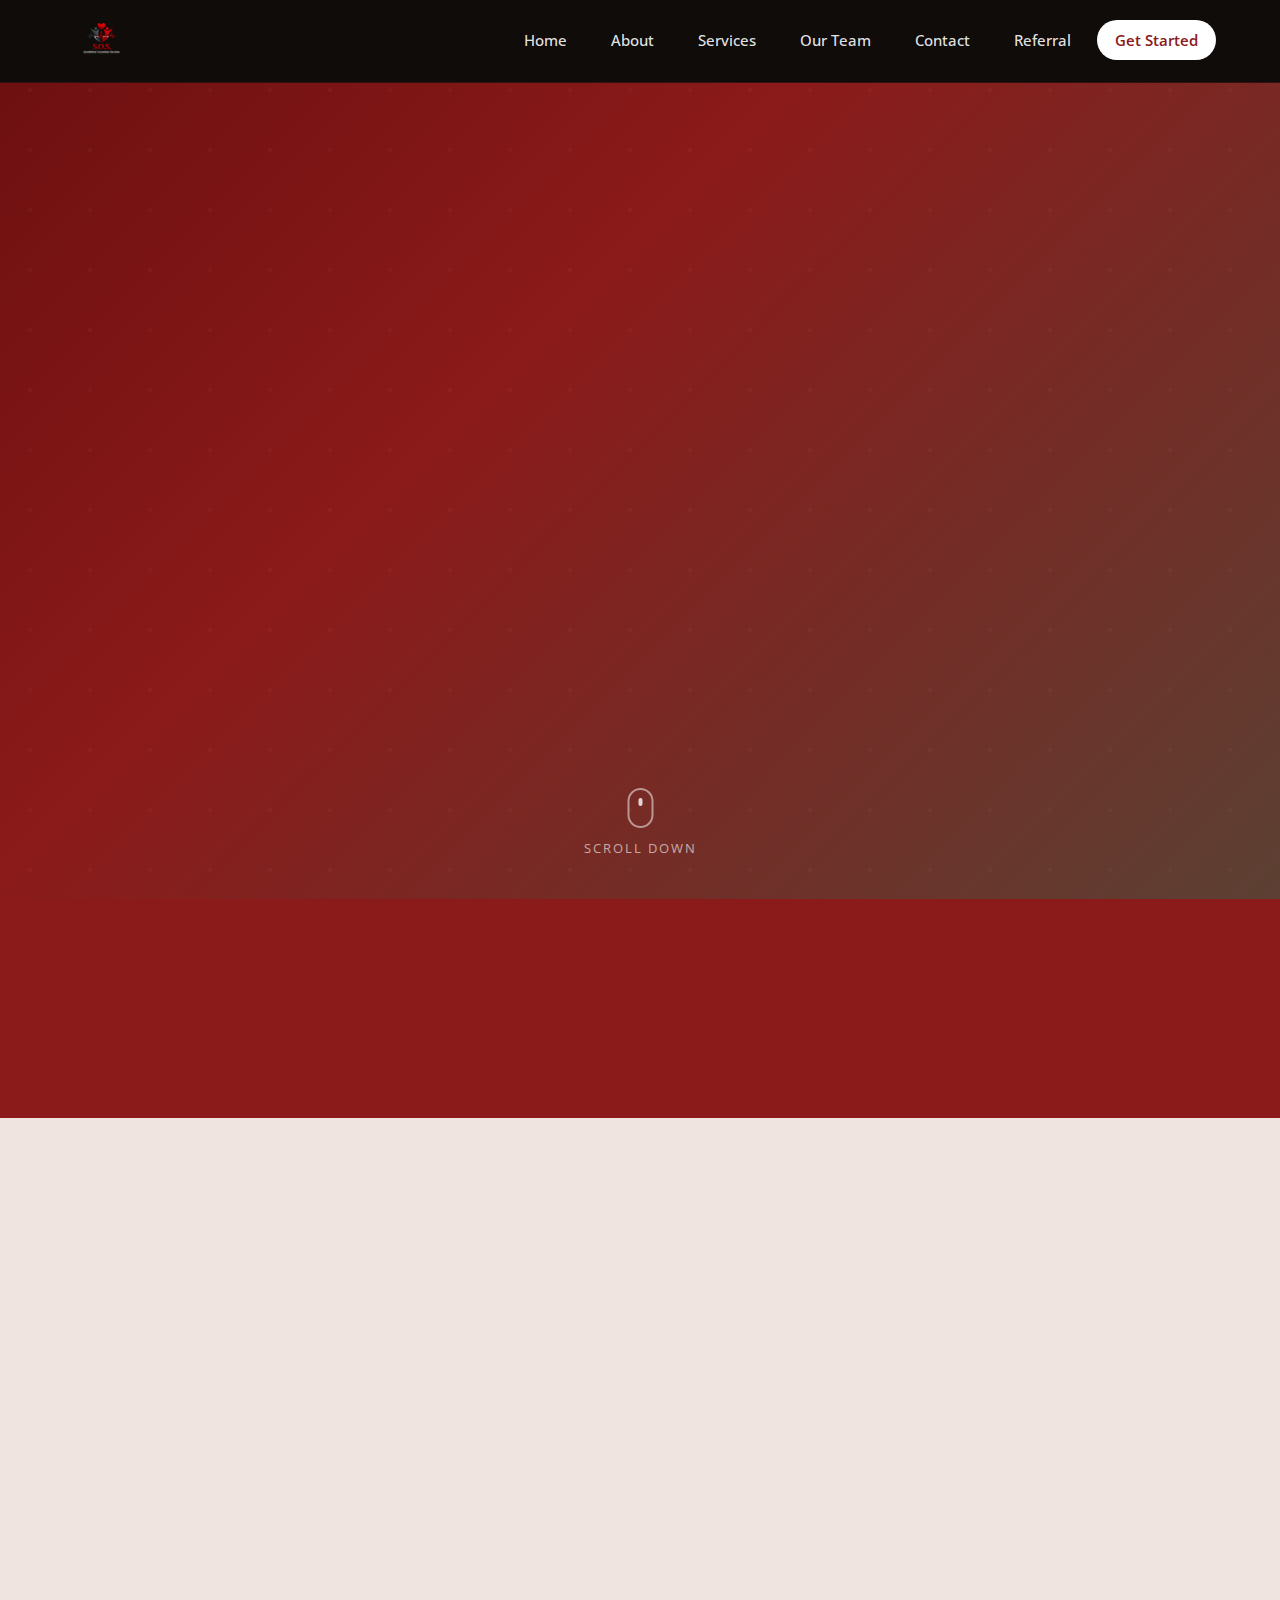
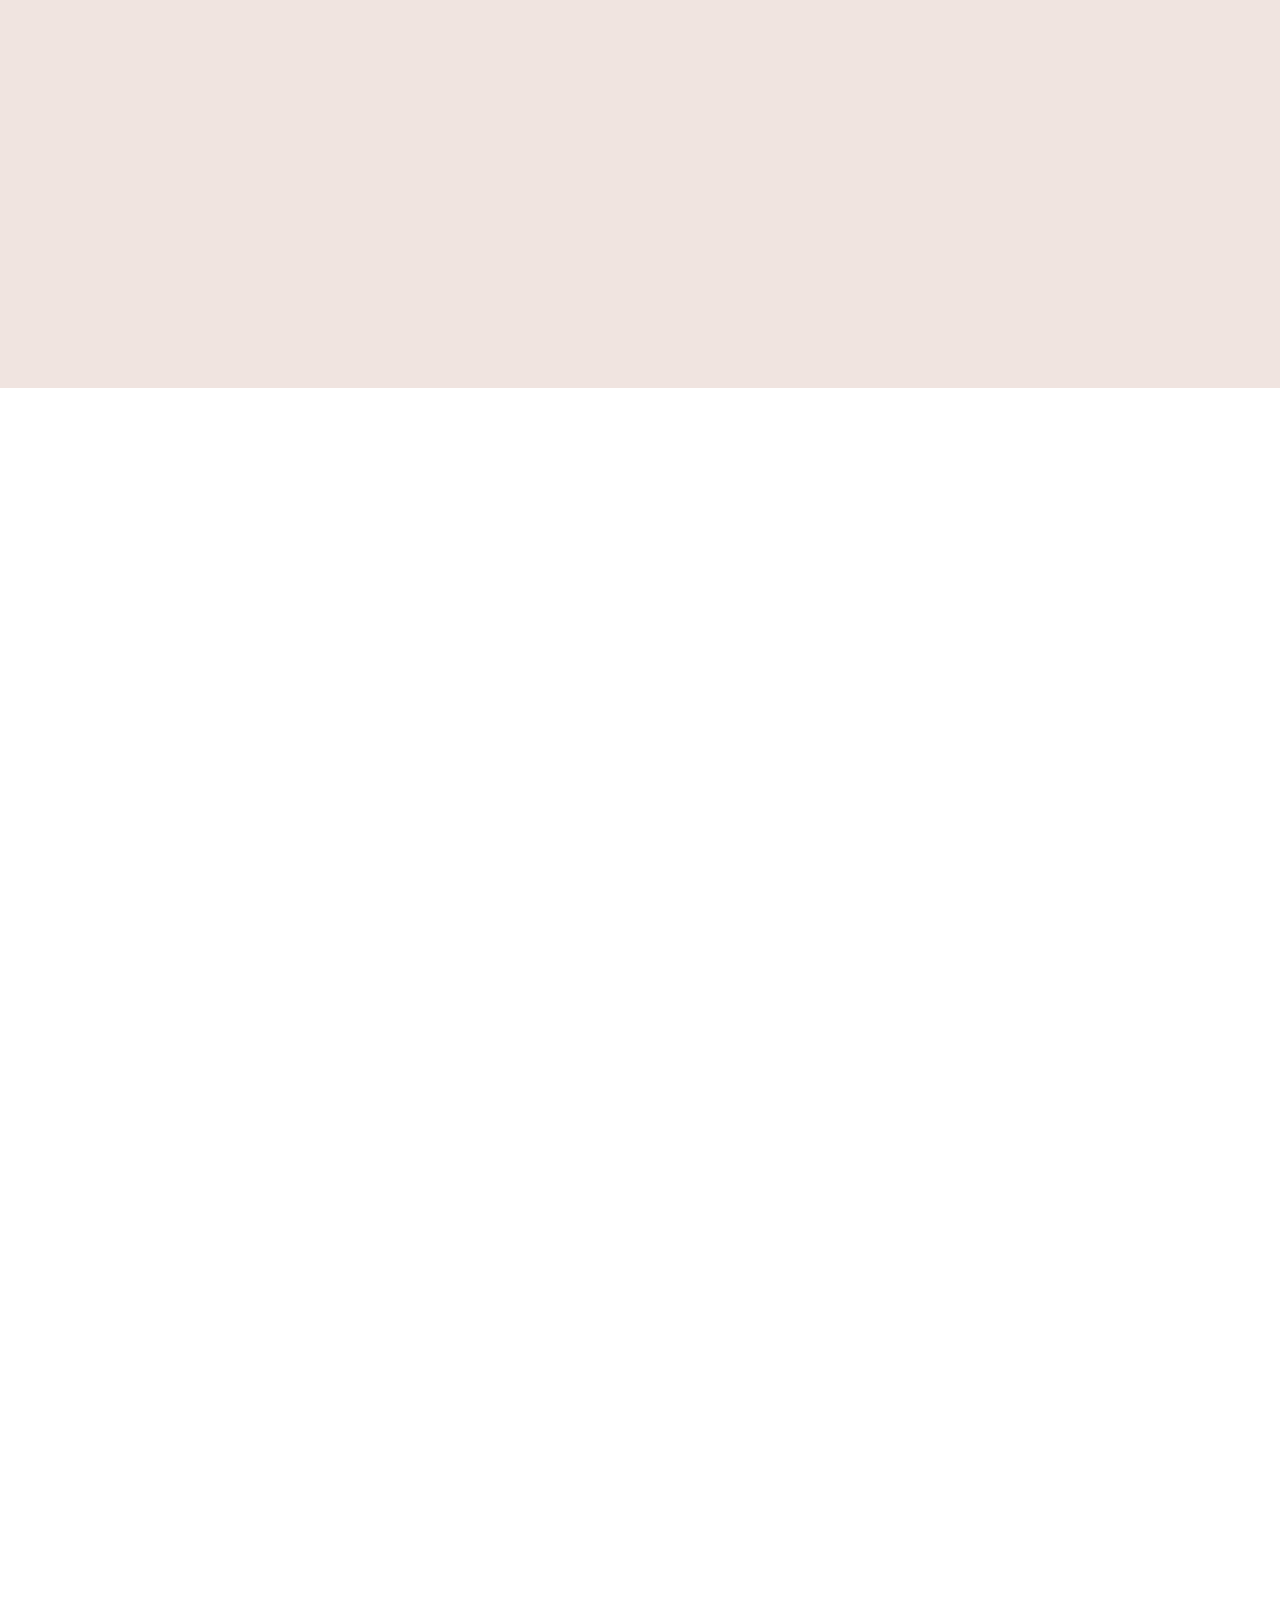
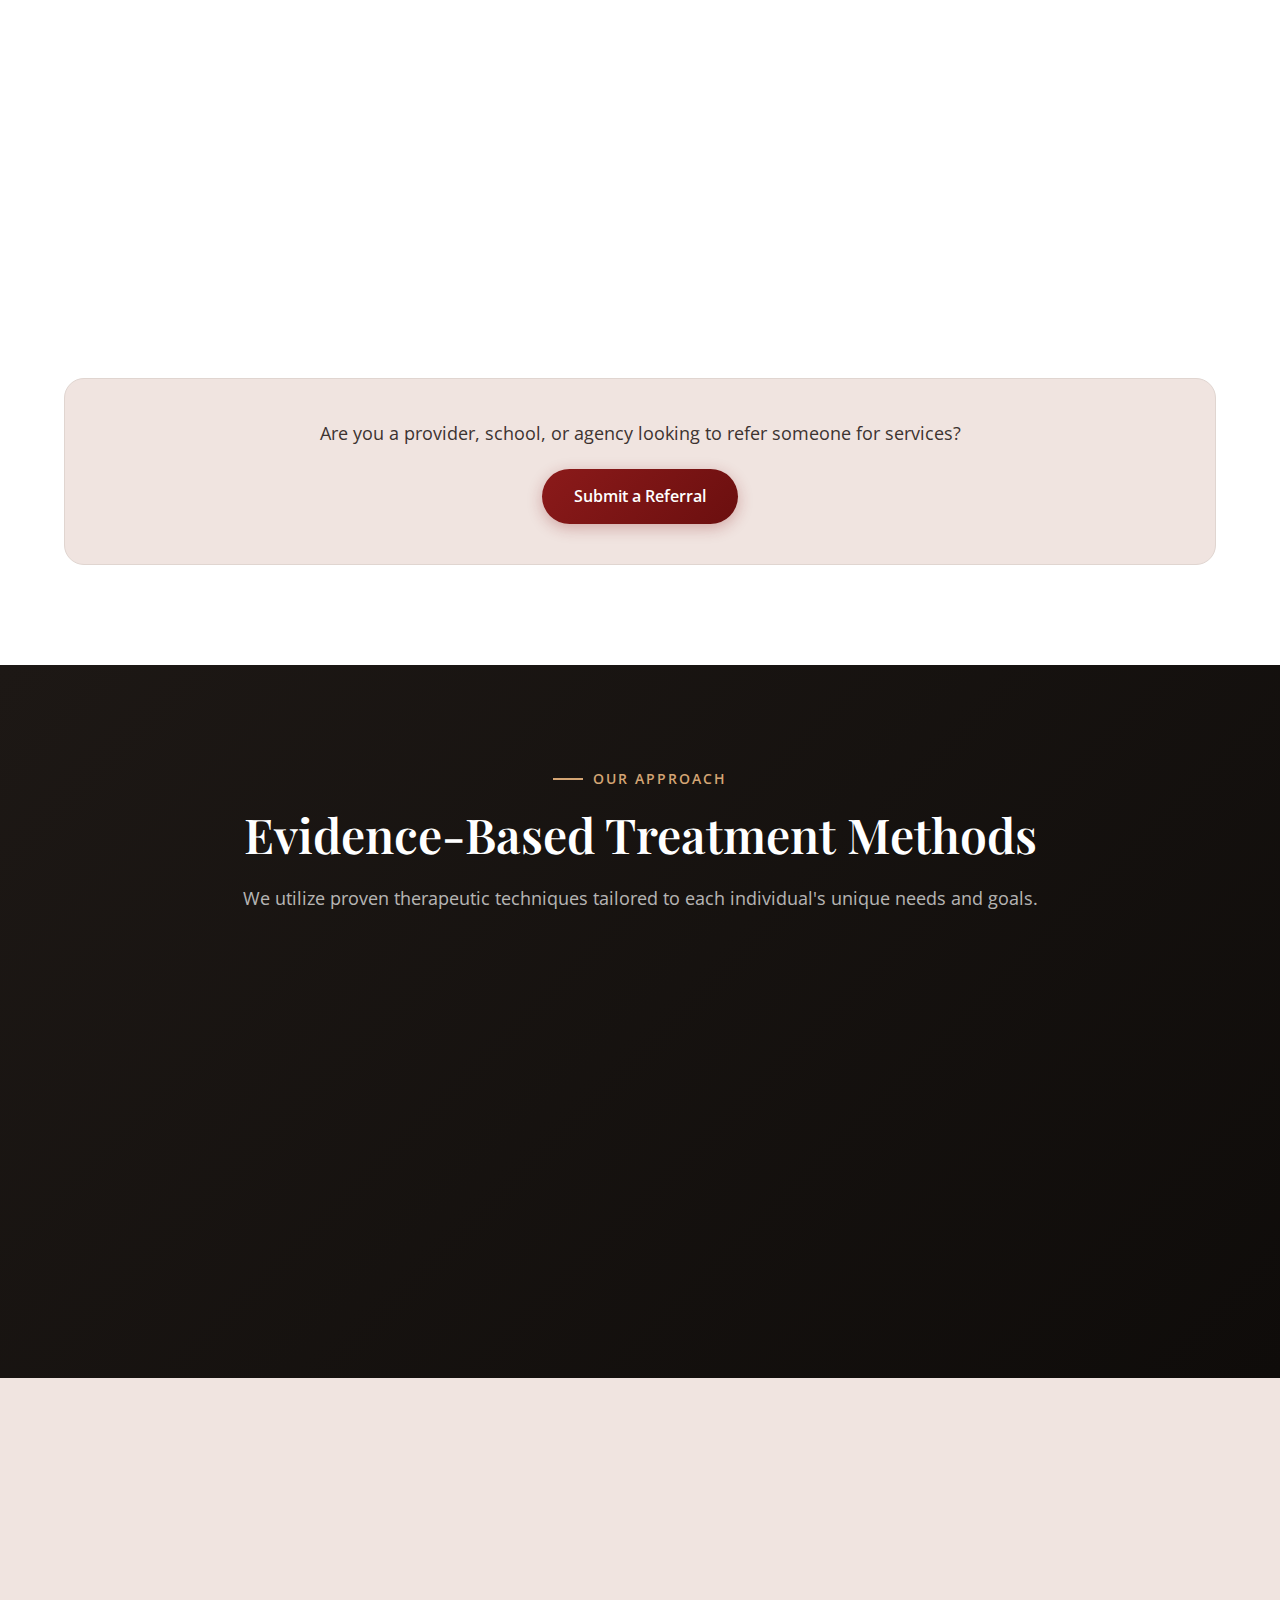
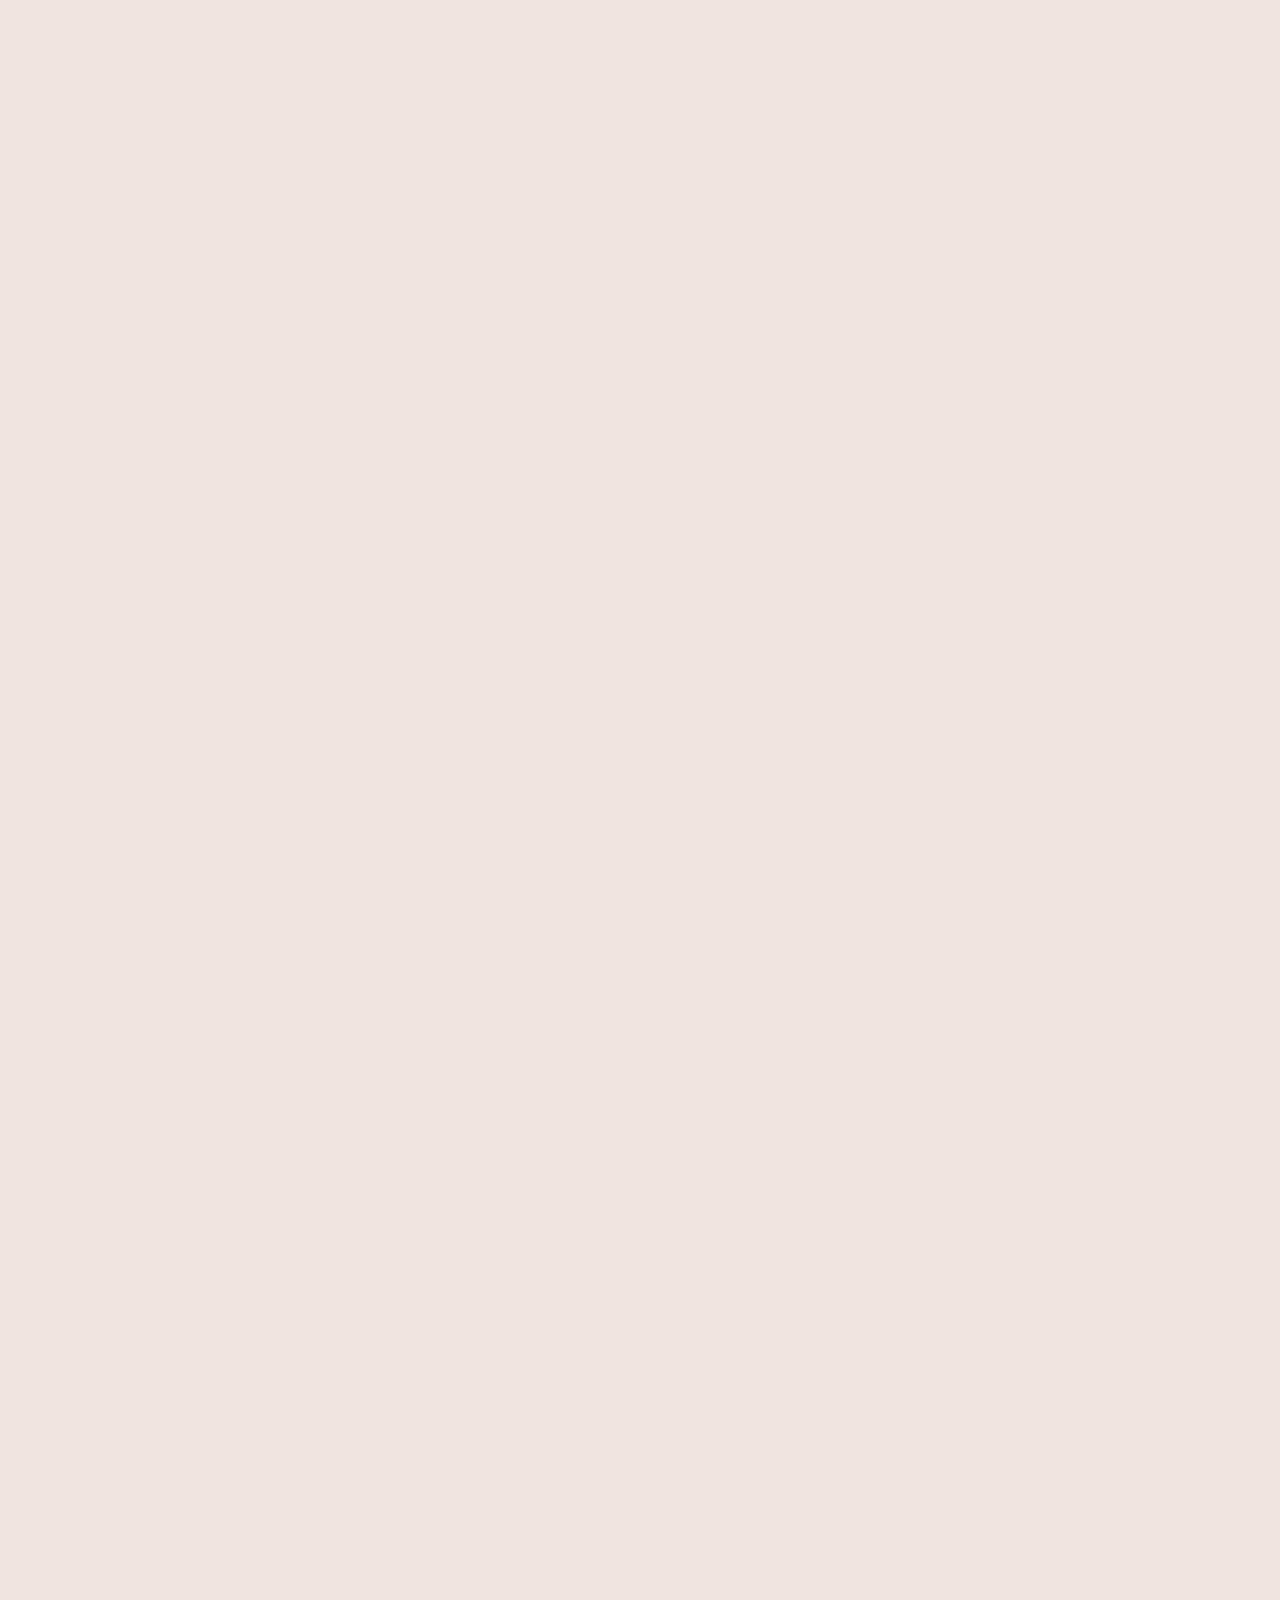
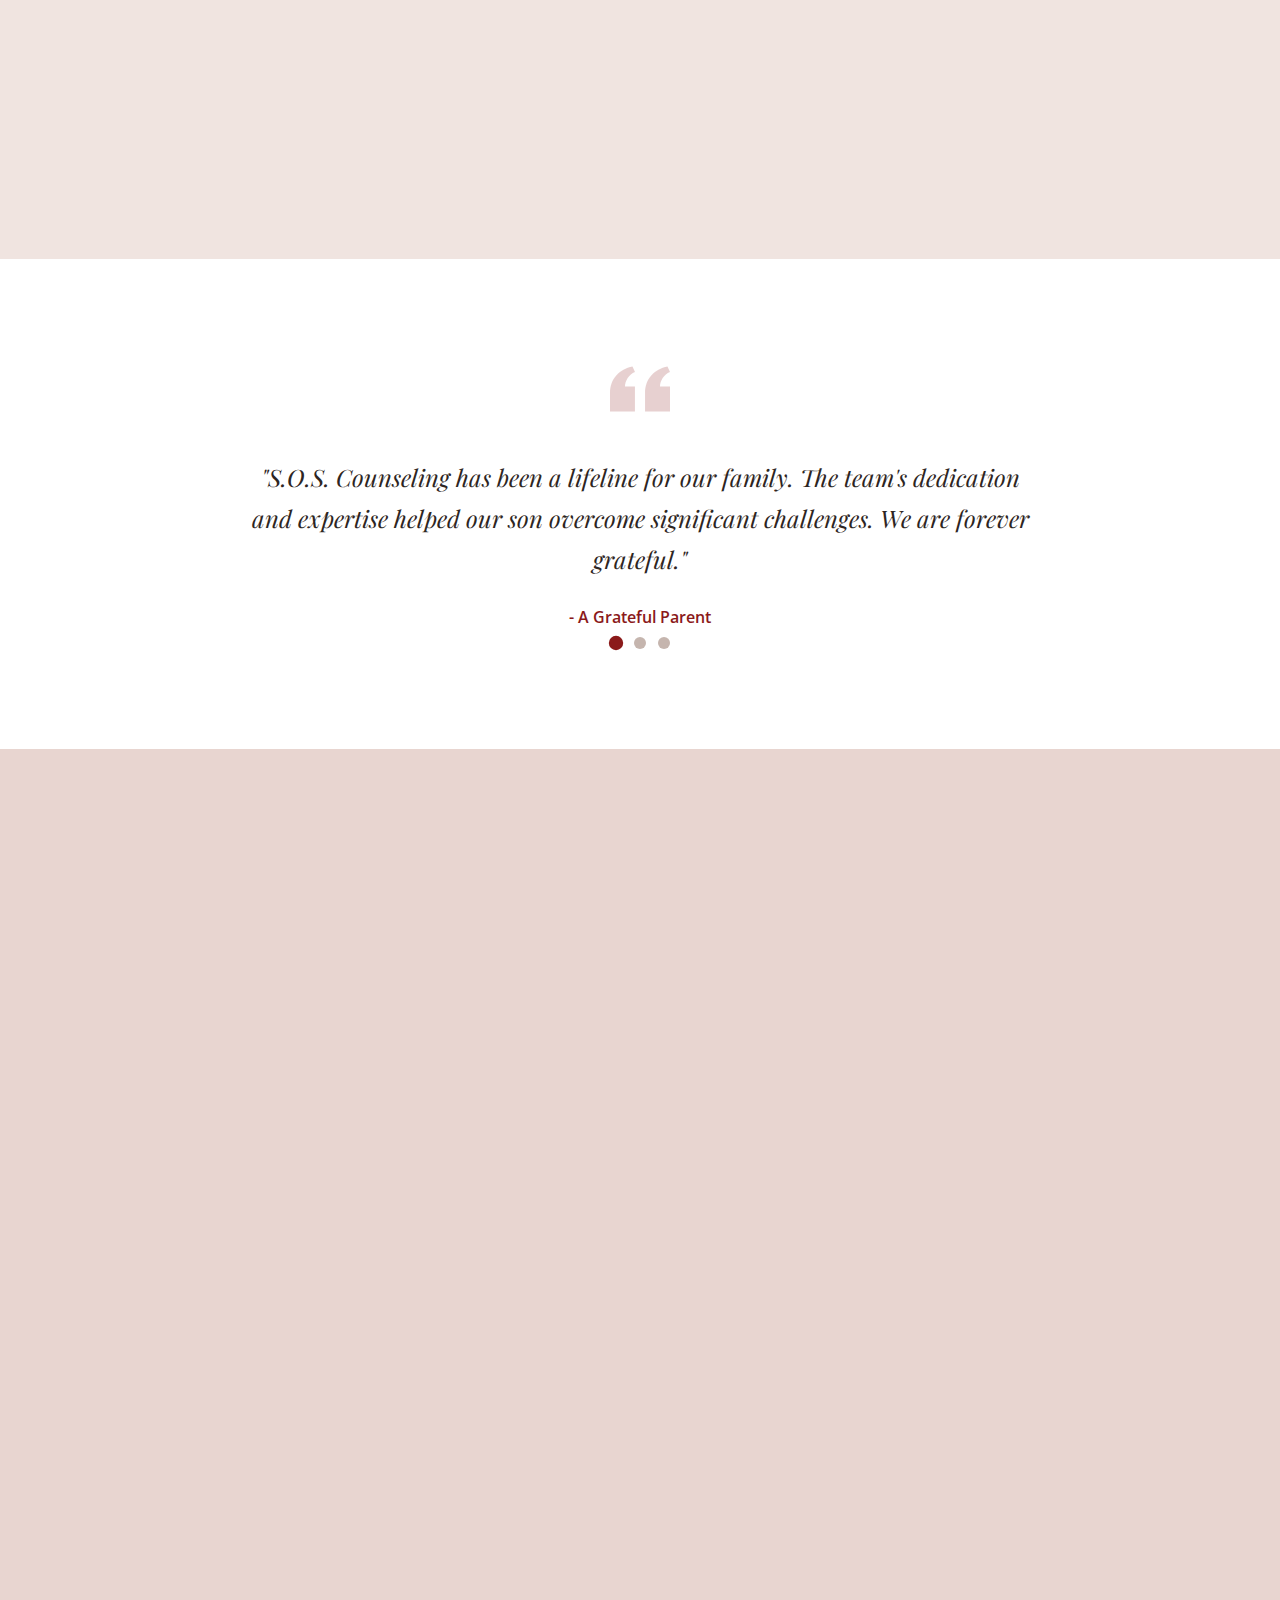
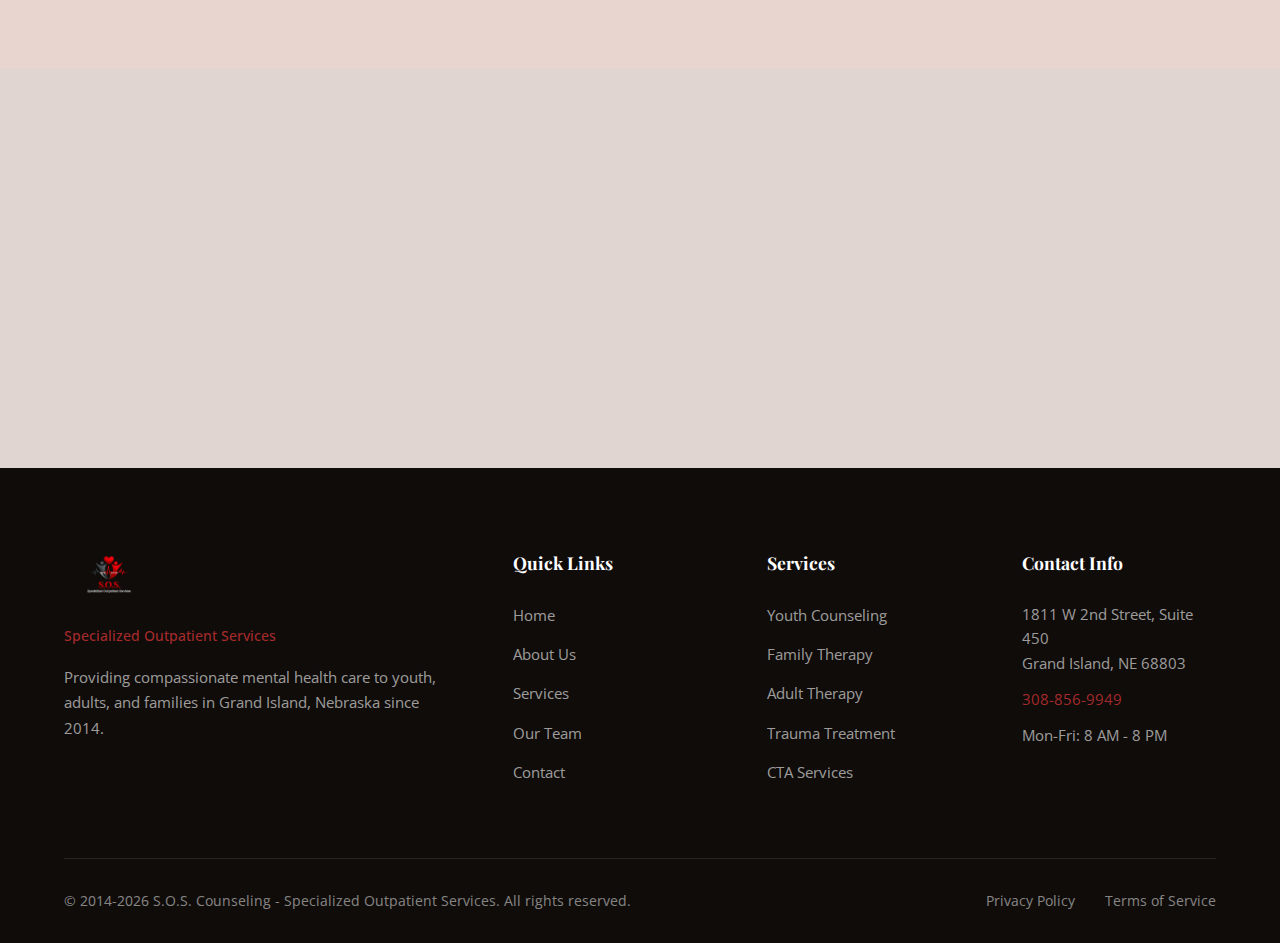
<file: index.html>
<!DOCTYPE html>
<html lang="en">
<head>
    <meta charset="UTF-8">
    <meta name="viewport" content="width=device-width, initial-scale=1.0">

    <!-- Primary Meta Tags -->
    <title>S.O.S. Counseling | Specialized Outpatient Services | Grand Island, NE</title>
    <meta name="title" content="S.O.S. Counseling | Specialized Outpatient Services | Grand Island, NE">
    <meta name="description" content="S.O.S. Counseling provides compassionate mental health counseling for at-risk youth, families, and adults in Grand Island, Nebraska. Specializing in ADHD, anxiety, depression, PTSD, and family therapy since 2014.">
    <meta name="keywords" content="counseling, mental health, therapy, Grand Island, Nebraska, youth counseling, family therapy, ADHD, anxiety, depression, PTSD, trauma, at-risk youth, adolescent counseling, bilingual counseling, Spanish counseling, Community Treatment Aide, CTA, LIMHP, licensed therapist">
    <meta name="author" content="S.O.S. Counseling - Specialized Outpatient Services">
    <meta name="robots" content="index, follow">
    <meta name="language" content="English">
    <meta name="revisit-after" content="7 days">

    <!-- Canonical URL -->
    <link rel="canonical" href="https://www.specializedoutpatientservices.com/">

    <!-- Open Graph / Facebook -->
    <meta property="og:type" content="website">
    <meta property="og:url" content="https://www.specializedoutpatientservices.com/">
    <meta property="og:title" content="S.O.S. Counseling | Specialized Outpatient Services | Grand Island, NE">
    <meta property="og:description" content="Compassionate mental health counseling for at-risk youth, families, and adults in Grand Island, Nebraska. Specializing in ADHD, anxiety, depression, PTSD, and family therapy since 2014.">
    <meta property="og:image" content="https://www.specializedoutpatientservices.com/images/og-image.jpg">
    <meta property="og:locale" content="en_US">
    <meta property="og:site_name" content="S.O.S. Counseling">

    <!-- Twitter -->
    <meta property="twitter:card" content="summary_large_image">
    <meta property="twitter:url" content="https://www.specializedoutpatientservices.com/">
    <meta property="twitter:title" content="S.O.S. Counseling | Specialized Outpatient Services | Grand Island, NE">
    <meta property="twitter:description" content="Compassionate mental health counseling for at-risk youth, families, and adults in Grand Island, Nebraska. Specializing in ADHD, anxiety, depression, PTSD, and family therapy since 2014.">
    <meta property="twitter:image" content="https://www.specializedoutpatientservices.com/images/og-image.jpg">

    <!-- Geographic Meta Tags -->
    <meta name="geo.region" content="US-NE">
    <meta name="geo.placename" content="Grand Island, Nebraska">
    <meta name="geo.position" content="40.9264;-98.3420">
    <meta name="ICBM" content="40.9264, -98.3420">

    <!-- Favicon -->
    <link rel="icon" type="image/svg+xml" href="data:image/svg+xml,<svg xmlns='http://www.w3.org/2000/svg' viewBox='0 0 100 100'><rect fill='%238B1A1A' width='100' height='100' rx='12'/><text x='50' y='68' font-family='Georgia,serif' font-size='45' font-weight='bold' fill='white' text-anchor='middle'>SOS</text></svg>">
    <link rel="icon" type="image/x-icon" href="favicon.ico">
    <link rel="icon" type="image/png" sizes="32x32" href="images/favicon-32x32.png">
    <link rel="icon" type="image/png" sizes="16x16" href="images/favicon-16x16.png">
    <link rel="apple-touch-icon" sizes="180x180" href="images/apple-touch-icon.png">

    <!-- Web App Manifest -->
    <link rel="manifest" href="manifest.json">
    <meta name="theme-color" content="#8B1A1A">
    <meta name="apple-mobile-web-app-capable" content="yes">
    <meta name="apple-mobile-web-app-status-bar-style" content="black-translucent">
    <meta name="apple-mobile-web-app-title" content="S.O.S. Counseling">

    <!-- Fonts -->
    <link rel="preconnect" href="https://fonts.googleapis.com">
    <link rel="preconnect" href="https://fonts.gstatic.com" crossorigin>
    <link href="https://fonts.googleapis.com/css2?family=Playfair+Display:wght@400;600;700&family=Open+Sans:wght@300;400;500;600;700&display=swap" rel="stylesheet">

    <!-- Stylesheet -->
    <link rel="stylesheet" href="styles.css">

    <!-- Structured Data / JSON-LD -->
    <script type="application/ld+json">
    {
        "@context": "https://schema.org",
        "@type": "MentalHealthBusiness",
        "name": "S.O.S. Counseling - Specialized Outpatient Services",
        "alternateName": "SOS Counseling",
        "url": "https://www.specializedoutpatientservices.com/",
        "logo": "https://www.specializedoutpatientservices.com/images/SOSlogo.png",
        "description": "Specialized Outpatient Services (S.O.S. Counseling) provides compassionate mental health counseling for at-risk youth, families, and adults in Grand Island, Nebraska.",
        "foundingDate": "2014",
        "address": {
            "@type": "PostalAddress",
            "streetAddress": "1811 W 2nd Street, Suite 450",
            "addressLocality": "Grand Island",
            "addressRegion": "NE",
            "postalCode": "68803",
            "addressCountry": "US"
        },
        "geo": {
            "@type": "GeoCoordinates",
            "latitude": 40.9264,
            "longitude": -98.3420
        },
        "telephone": "+1-308-856-9949",
        "faxNumber": "+1-308-675-2690",
        "openingHoursSpecification": [
            {
                "@type": "OpeningHoursSpecification",
                "dayOfWeek": ["Monday", "Tuesday", "Wednesday", "Thursday", "Friday"],
                "opens": "08:00",
                "closes": "20:00"
            }
        ],
        "priceRange": "$$",
        "areaServed": {
            "@type": "GeoCircle",
            "geoMidpoint": {
                "@type": "GeoCoordinates",
                "latitude": 40.9264,
                "longitude": -98.3420
            },
            "geoRadius": "50 mi"
        },
        "serviceType": [
            "Youth Counseling",
            "Adolescent Therapy",
            "Family Therapy",
            "Adult Individual Therapy",
            "Trauma and PTSD Treatment",
            "ADHD Treatment",
            "Anxiety Counseling",
            "Depression Counseling",
            "Community Treatment Aide Services",
            "Bilingual Counseling (English/Spanish)"
        ],
        "sameAs": [
            "https://www.facebook.com/specializedoutpatientservices"
        ],
        "founder": [
            {
                "@type": "Person",
                "name": "Cindy Kissack",
                "jobTitle": "Co-Owner, LIMHP"
            },
            {
                "@type": "Person",
                "name": "Jenna Davis",
                "jobTitle": "Co-Owner, LIMHP"
            }
        ],
        "employee": [
            {
                "@type": "Person",
                "name": "Cindy Kissack",
                "jobTitle": "Licensed Independent Mental Health Practitioner (LIMHP)",
                "telephone": "+1-308-379-8619"
            },
            {
                "@type": "Person",
                "name": "Jenna Davis",
                "jobTitle": "Licensed Independent Mental Health Practitioner (LIMHP)",
                "telephone": "+1-308-380-7700"
            },
            {
                "@type": "Person",
                "name": "Trey Kissack",
                "jobTitle": "Provisionally Licensed Mental Health Practitioner (PLMHP)",
                "telephone": "+1-402-413-5598"
            },
            {
                "@type": "Person",
                "name": "Alisha Thompson",
                "jobTitle": "Provisionally Licensed Mental Health Practitioner (PLMHP), Certified Master Social Worker (CMSW)",
                "telephone": "+1-402-604-6075"
            },
            {
                "@type": "Person",
                "name": "Shayla Punchocar",
                "jobTitle": "Community Treatment Aide"
            }
        ]
    }
    </script>

    <!-- Local Business Schema -->
    <script type="application/ld+json">
    {
        "@context": "https://schema.org",
        "@type": "LocalBusiness",
        "name": "S.O.S. Counseling",
        "image": "https://www.specializedoutpatientservices.com/images/og-image.jpg",
        "address": {
            "@type": "PostalAddress",
            "streetAddress": "1811 W 2nd Street, Suite 450",
            "addressLocality": "Grand Island",
            "addressRegion": "NE",
            "postalCode": "68803",
            "addressCountry": "US"
        },
        "telephone": "+1-308-856-9949",
        "openingHours": "Mo-Fr 08:00-20:00"
    }
    </script>
</head>
<body>
    <!-- Navigation -->
    <nav class="navbar" id="navbar">
        <div class="nav-container">
            <a href="#home" class="logo">
                <img src="images/SOSlogo.png" alt="S.O.S. Counseling Logo" class="logo-img">
            </a>
            <button class="nav-toggle" id="nav-toggle" aria-label="Toggle navigation">
                <span class="hamburger"></span>
            </button>
            <ul class="nav-menu" id="nav-menu">
                <li><a href="#home" class="nav-link">Home</a></li>
                <li><a href="#about" class="nav-link">About</a></li>
                <li><a href="#services" class="nav-link">Services</a></li>
                <li><a href="#team" class="nav-link">Our Team</a></li>
                <li><a href="#contact" class="nav-link">Contact</a></li>
                <li><a href="referral.html" class="nav-link">Referral</a></li>
                <li><a href="#contact" class="nav-link btn-nav">Get Started</a></li>
            </ul>
        </div>
    </nav>

    <!-- Hero Section -->
    <section class="hero" id="home">
        <div class="hero-overlay"></div>
        <div class="hero-particles" id="particles"></div>
        <div class="hero-content">
            <h1 class="hero-title animate-fade-up">
                <span class="highlight"><span class="sos-letter">S</span>pecialized <span class="sos-letter">O</span>utpatient <span class="sos-letter">S</span>ervices</span>
            </h1>
            <p class="hero-location animate-fade-up">Grand Island, Nebraska</p>
            <p class="hero-subtitle animate-fade-up delay-1">
                Empowering youth, families, and adults through compassionate, evidence-based mental health care in Grand Island, Nebraska.
            </p>
            <div class="hero-buttons animate-fade-up delay-2">
                <a href="#contact" class="btn btn-primary">Schedule a Consultation</a>
                <a href="referral.html" class="btn btn-secondary">Refer a Client</a>
            </div>
        </div>
        <div class="scroll-indicator">
            <div class="mouse">
                <div class="wheel"></div>
            </div>
            <span>Scroll Down</span>
        </div>
    </section>

    <!-- Stats Section -->
    <section class="stats-section">
        <div class="container">
            <div class="stats-grid">
                <div class="stat-item" data-count="28">
                    <span class="stat-number">0</span>
                    <span class="stat-suffix">+</span>
                    <span class="stat-label">Years of Experience</span>
                </div>
                <div class="stat-item" data-count="1000">
                    <span class="stat-number">0</span>
                    <span class="stat-suffix">+</span>
                    <span class="stat-label">Families Helped</span>
                </div>
                <div class="stat-item" data-count="5">
                    <span class="stat-number">0</span>
                    <span class="stat-suffix"></span>
                    <span class="stat-label">Team Members</span>
                </div>
                <div class="stat-item" data-count="100">
                    <span class="stat-number">0</span>
                    <span class="stat-suffix">%</span>
                    <span class="stat-label">Confidential Care</span>
                </div>
            </div>
        </div>
    </section>

    <!-- About Section -->
    <section class="about-section" id="about">
        <div class="container">
            <div class="about-grid">
                <div class="about-content">
                    <span class="section-tag">About Us</span>
                    <h2 class="section-title">Dedicated to Your Mental Wellness</h2>
                    <p class="about-text">
                        Since 2014, S.O.S. Counseling has been a trusted partner in mental health care for the Grand Island community. Founded by Cindy Kissack and Jenna Davis, our practice brings together decades of experience in supporting individuals and families through life's challenges.
                    </p>
                    <p class="about-text">
                        We specialize in working with at-risk youth and families, addressing conditions such as ADHD, Reactive Attachment Disorder, Anxiety, Depression, PTSD, and Oppositional Defiant Disorder. Our collaborative approach involves working closely with school systems, probation services, DHHS, and other formal support networks.
                    </p>
                    <div class="about-features">
                        <div class="feature-item">
                            <div class="feature-icon">
                                <svg viewBox="0 0 24 24" fill="none" stroke="currentColor" stroke-width="2">
                                    <path d="M22 11.08V12a10 10 0 1 1-5.93-9.14"></path>
                                    <polyline points="22 4 12 14.01 9 11.01"></polyline>
                                </svg>
                            </div>
                            <span>Evidence-Based Approaches</span>
                        </div>
                        <div class="feature-item">
                            <div class="feature-icon">
                                <svg viewBox="0 0 24 24" fill="none" stroke="currentColor" stroke-width="2">
                                    <path d="M17 21v-2a4 4 0 0 0-4-4H5a4 4 0 0 0-4 4v2"></path>
                                    <circle cx="9" cy="7" r="4"></circle>
                                    <path d="M23 21v-2a4 4 0 0 0-3-3.87"></path>
                                    <path d="M16 3.13a4 4 0 0 1 0 7.75"></path>
                                </svg>
                            </div>
                            <span>Family-Centered Care</span>
                        </div>
                        <div class="feature-item">
                            <div class="feature-icon">
                                <svg viewBox="0 0 24 24" fill="none" stroke="currentColor" stroke-width="2">
                                    <rect x="3" y="11" width="18" height="11" rx="2" ry="2"></rect>
                                    <path d="M7 11V7a5 5 0 0 1 10 0v4"></path>
                                </svg>
                            </div>
                            <span>Confidential & Safe</span>
                        </div>
                        <div class="feature-item">
                            <div class="feature-icon">
                                <svg viewBox="0 0 24 24" fill="none" stroke="currentColor" stroke-width="2">
                                    <circle cx="12" cy="12" r="10"></circle>
                                    <path d="M8 14s1.5 2 4 2 4-2 4-2"></path>
                                    <line x1="9" y1="9" x2="9.01" y2="9"></line>
                                    <line x1="15" y1="9" x2="15.01" y2="9"></line>
                                </svg>
                            </div>
                            <span>Compassionate Support</span>
                        </div>
                    </div>
                </div>
                <div class="about-image">
                    <div class="image-wrapper">
                        <div class="about-logo-container">
                            <img src="images/SOSlogo.png" alt="S.O.S. Counseling - Specialized Outpatient Services" class="about-logo">
                        </div>
                    </div>
                    <div class="floating-card card-1">
                        <span class="card-number">28+</span>
                        <span class="card-text">Years Serving Nebraska</span>
                    </div>
                </div>
            </div>
        </div>
    </section>

    <!-- Services Section -->
    <section class="services-section" id="services">
        <div class="container">
            <div class="section-header">
                <span class="section-tag">What We Offer</span>
                <h2 class="section-title">Our Services</h2>
                <p class="section-description">
                    Comprehensive mental health services tailored to meet the unique needs of youth, adults, and families.
                </p>
            </div>
            <div class="services-grid">
                <div class="service-card">
                    <div class="service-icon">
                        <svg viewBox="0 0 24 24" fill="none" stroke="currentColor" stroke-width="2">
                            <path d="M17 21v-2a4 4 0 0 0-4-4H5a4 4 0 0 0-4 4v2"></path>
                            <circle cx="9" cy="7" r="4"></circle>
                            <path d="M23 21v-2a4 4 0 0 0-3-3.87"></path>
                            <path d="M16 3.13a4 4 0 0 1 0 7.75"></path>
                        </svg>
                    </div>
                    <h3 class="service-title">Youth & Adolescent Counseling</h3>
                    <p class="service-description">
                        Specialized therapy for at-risk youth dealing with behavioral challenges, trauma, and mental health disorders. We work closely with schools and families.
                    </p>
                    <ul class="service-features">
                        <li>ADHD Management</li>
                        <li>Oppositional Defiant Disorder</li>
                        <li>Anxiety & Depression</li>
                        <li>School-Based Support</li>
                    </ul>
                    <a href="referral.html" class="service-referral-link">Refer a Client &rarr;</a>
                </div>
                <div class="service-card featured">
                    <div class="service-badge">Most Requested</div>
                    <div class="service-icon">
                        <svg viewBox="0 0 24 24" fill="none" stroke="currentColor" stroke-width="2">
                            <path d="M3 9l9-7 9 7v11a2 2 0 0 1-2 2H5a2 2 0 0 1-2-2z"></path>
                            <polyline points="9 22 9 12 15 12 15 22"></polyline>
                        </svg>
                    </div>
                    <h3 class="service-title">Family Therapy</h3>
                    <p class="service-description">
                        Strengthen family bonds and improve communication. We help families navigate challenges and build healthier relationships together.
                    </p>
                    <ul class="service-features">
                        <li>Communication Skills</li>
                        <li>Conflict Resolution</li>
                        <li>Parenting Support</li>
                        <li>Blended Family Issues</li>
                    </ul>
                    <a href="referral.html" class="service-referral-link featured-link">Refer a Client &rarr;</a>
                </div>
                <div class="service-card">
                    <div class="service-icon">
                        <svg viewBox="0 0 24 24" fill="none" stroke="currentColor" stroke-width="2">
                            <circle cx="12" cy="12" r="10"></circle>
                            <path d="M12 16v-4"></path>
                            <path d="M12 8h.01"></path>
                        </svg>
                    </div>
                    <h3 class="service-title">Trauma & PTSD Treatment</h3>
                    <p class="service-description">
                        Evidence-based trauma therapy to help individuals process difficult experiences and develop healthy coping mechanisms.
                    </p>
                    <ul class="service-features">
                        <li>PTSD Treatment</li>
                        <li>Trauma Processing</li>
                        <li>Grief Counseling</li>
                        <li>Coping Strategies</li>
                    </ul>
                    <a href="referral.html" class="service-referral-link">Refer a Client &rarr;</a>
                </div>
                <div class="service-card">
                    <div class="service-icon">
                        <svg viewBox="0 0 24 24" fill="none" stroke="currentColor" stroke-width="2">
                            <path d="M20 21v-2a4 4 0 0 0-4-4H8a4 4 0 0 0-4 4v2"></path>
                            <circle cx="12" cy="7" r="4"></circle>
                        </svg>
                    </div>
                    <h3 class="service-title">Adult Individual Therapy</h3>
                    <p class="service-description">
                        Personal counseling for adults facing life transitions, mental health challenges, or seeking personal growth.
                    </p>
                    <ul class="service-features">
                        <li>Anxiety & Depression</li>
                        <li>Life Transitions</li>
                        <li>Stress Management</li>
                        <li>Personal Growth</li>
                    </ul>
                    <a href="referral.html" class="service-referral-link">Refer a Client &rarr;</a>
                </div>
                <div class="service-card">
                    <div class="service-icon">
                        <svg viewBox="0 0 24 24" fill="none" stroke="currentColor" stroke-width="2">
                            <path d="M14 2H6a2 2 0 0 0-2 2v16a2 2 0 0 0 2 2h12a2 2 0 0 0 2-2V8z"></path>
                            <polyline points="14 2 14 8 20 8"></polyline>
                            <line x1="16" y1="13" x2="8" y2="13"></line>
                            <line x1="16" y1="17" x2="8" y2="17"></line>
                            <polyline points="10 9 9 9 8 9"></polyline>
                        </svg>
                    </div>
                    <h3 class="service-title">Community Treatment Aide (CTA)</h3>
                    <p class="service-description">
                        In-home support services provided at a therapist's request to help individuals and families reach their therapeutic goals and achieve lasting positive change.
                    </p>
                    <ul class="service-features">
                        <li>Parenting Techniques & Discipline</li>
                        <li>Behavioral Modification</li>
                        <li>Anger Management Skills</li>
                        <li>Reunification Support</li>
                    </ul>
                    <a href="referral.html" class="service-referral-link">Refer a Client &rarr;</a>
                </div>
                <div class="service-card">
                    <div class="service-icon">
                        <svg viewBox="0 0 24 24" fill="none" stroke="currentColor" stroke-width="2">
                            <circle cx="12" cy="12" r="10"></circle>
                            <line x1="2" y1="12" x2="22" y2="12"></line>
                            <path d="M12 2a15.3 15.3 0 0 1 4 10 15.3 15.3 0 0 1-4 10 15.3 15.3 0 0 1-4-10 15.3 15.3 0 0 1 4-10z"></path>
                        </svg>
                    </div>
                    <h3 class="service-title">Bilingual Services</h3>
                    <p class="service-description">
                        We offer counseling services in both English and Spanish to better serve our diverse community.
                    </p>
                    <ul class="service-features">
                        <li>Spanish-Speaking Counselor</li>
                        <li>Culturally Sensitive Care</li>
                        <li>Inclusive Environment</li>
                        <li>Community Outreach</li>
                    </ul>
                    <a href="referral.html" class="service-referral-link">Refer a Client &rarr;</a>
                </div>
            </div>
            <div class="services-cta">
                <p>Are you a provider, school, or agency looking to refer someone for services?</p>
                <a href="referral.html" class="btn btn-primary">Submit a Referral</a>
            </div>
        </div>
    </section>

    <!-- Approach Section -->
    <section class="approach-section">
        <div class="container">
            <div class="approach-content">
                <span class="section-tag">Our Approach</span>
                <h2 class="section-title">Evidence-Based Treatment Methods</h2>
                <p class="approach-description">
                    We utilize proven therapeutic techniques tailored to each individual's unique needs and goals.
                </p>
                <div class="approach-methods">
                    <div class="method-item">
                        <div class="method-icon">CBT</div>
                        <div class="method-content">
                            <h4>Cognitive Behavioral Therapy</h4>
                            <p>Helps identify and change negative thought patterns and behaviors.</p>
                        </div>
                    </div>
                    <div class="method-item">
                        <div class="method-icon">ACT</div>
                        <div class="method-content">
                            <h4>Acceptance & Commitment Therapy</h4>
                            <p>Focuses on accepting thoughts and feelings while committing to positive change.</p>
                        </div>
                    </div>
                    <div class="method-item">
                        <div class="method-icon">GFPP</div>
                        <div class="method-content">
                            <h4>Goal-Focused Positive Psychology</h4>
                            <p>Emphasizes strengths and goal-setting to promote well-being and growth.</p>
                        </div>
                    </div>
                </div>
            </div>
        </div>
    </section>

    <!-- Team Section -->
    <section class="team-section" id="team">
        <div class="container">
            <div class="section-header">
                <span class="section-tag">Meet the Team</span>
                <h2 class="section-title">Our Counselors</h2>
                <p class="section-description">
                    Dedicated professionals committed to your mental health and well-being.
                </p>
            </div>
            <div class="team-grid">
                <div class="team-card">
                    <div class="team-image">
                        <img src="images/Cindy Kissack.avif" alt="Cindy Kissack - Licensed Independent Mental Health Practitioner" loading="lazy">
                    </div>
                    <div class="team-info">
                        <h3 class="team-name">Cindy Kissack</h3>
                        <span class="team-title">MS, LIMHP | Co-Owner</span>
                        <p class="team-bio">
                            With 28+ years of experience, Cindy has dedicated her career to helping families thrive. She graduated from Wayne State College in 1997 and earned her Master's Degree in Community Counseling from UNK in 2007.
                        </p>
                        <div class="team-specialties">
                            <span class="specialty-tag">Youth & Adolescents</span>
                            <span class="specialty-tag">Family Systems</span>
                            <span class="specialty-tag">ADHD</span>
                        </div>
                        <a href="tel:308-379-8619" class="team-contact">
                            <svg viewBox="0 0 24 24" fill="none" stroke="currentColor" stroke-width="2">
                                <path d="M22 16.92v3a2 2 0 0 1-2.18 2 19.79 19.79 0 0 1-8.63-3.07 19.5 19.5 0 0 1-6-6 19.79 19.79 0 0 1-3.07-8.67A2 2 0 0 1 4.11 2h3a2 2 0 0 1 2 1.72 12.84 12.84 0 0 0 .7 2.81 2 2 0 0 1-.45 2.11L8.09 9.91a16 16 0 0 0 6 6l1.27-1.27a2 2 0 0 1 2.11-.45 12.84 12.84 0 0 0 2.81.7A2 2 0 0 1 22 16.92z"></path>
                            </svg>
                            308-379-8619
                        </a>
                    </div>
                </div>
                <div class="team-card">
                    <div class="team-image">
                        <img src="images/JennaDavis.avif" alt="Jenna Davis - Licensed Independent Mental Health Practitioner" loading="lazy">
                    </div>
                    <div class="team-info">
                        <h3 class="team-name">Jenna Davis</h3>
                        <span class="team-title">MS, LIMHP | Co-Owner</span>
                        <p class="team-bio">
                            As co-owner of S.O.S. Counseling since 2014, Jenna brings extensive experience in mental health care. She specializes in working with adolescents and families facing complex challenges.
                        </p>
                        <div class="team-specialties">
                            <span class="specialty-tag">Adolescents</span>
                            <span class="specialty-tag">Mental Health</span>
                            <span class="specialty-tag">Family Therapy</span>
                        </div>
                        <a href="tel:308-380-7700" class="team-contact">
                            <svg viewBox="0 0 24 24" fill="none" stroke="currentColor" stroke-width="2">
                                <path d="M22 16.92v3a2 2 0 0 1-2.18 2 19.79 19.79 0 0 1-8.63-3.07 19.5 19.5 0 0 1-6-6 19.79 19.79 0 0 1-3.07-8.67A2 2 0 0 1 4.11 2h3a2 2 0 0 1 2 1.72 12.84 12.84 0 0 0 .7 2.81 2 2 0 0 1-.45 2.11L8.09 9.91a16 16 0 0 0 6 6l1.27-1.27a2 2 0 0 1 2.11-.45 12.84 12.84 0 0 0 2.81.7A2 2 0 0 1 22 16.92z"></path>
                            </svg>
                            308-380-7700
                        </a>
                    </div>
                </div>
                <div class="team-card">
                    <div class="team-image">
                        <img src="images/TreyKissack.avif" alt="Trey Kissack - Bilingual Mental Health Counselor" loading="lazy">
                    </div>
                    <div class="team-info">
                        <h3 class="team-name">Trey Kissack</h3>
                        <span class="team-title">PLMHP | Bilingual Counselor</span>
                        <p class="team-bio">
                            Trey graduated from UNL in 2023 with his master's in Educational Psychology. He offers counseling in English and Spanish, utilizing CBT, ACT, and Goal-Focused Positive Psychology.
                        </p>
                        <div class="team-specialties">
                            <span class="specialty-tag">Bilingual (EN/ES)</span>
                            <span class="specialty-tag">CBT</span>
                            <span class="specialty-tag">School-Based</span>
                        </div>
                        <a href="tel:402-413-5598" class="team-contact">
                            <svg viewBox="0 0 24 24" fill="none" stroke="currentColor" stroke-width="2">
                                <path d="M22 16.92v3a2 2 0 0 1-2.18 2 19.79 19.79 0 0 1-8.63-3.07 19.5 19.5 0 0 1-6-6 19.79 19.79 0 0 1-3.07-8.67A2 2 0 0 1 4.11 2h3a2 2 0 0 1 2 1.72 12.84 12.84 0 0 0 .7 2.81 2 2 0 0 1-.45 2.11L8.09 9.91a16 16 0 0 0 6 6l1.27-1.27a2 2 0 0 1 2.11-.45 12.84 12.84 0 0 0 2.81.7A2 2 0 0 1 22 16.92z"></path>
                            </svg>
                            402-413-5598
                        </a>
                    </div>
                </div>
                <div class="team-card">
                    <div class="team-image">
                        <img src="images/AlishaThompson.avif" alt="Alisha Thompson - Mental Health Practitioner and Social Worker" loading="lazy">
                    </div>
                    <div class="team-info">
                        <h3 class="team-name">Alisha Thompson</h3>
                        <span class="team-title">PLMHP, PCMSW</span>
                        <p class="team-bio">
                            Alisha earned her BSW from UNK (2022) and MSW from UNO (2025). Her background includes Child Protective Services, case management, and hospice care. She is working toward her PLDAC licensure.
                        </p>
                        <div class="team-specialties">
                            <span class="specialty-tag">Social Work</span>
                            <span class="specialty-tag">Case Management</span>
                            <span class="specialty-tag">CTA Services</span>
                        </div>
                        <a href="tel:402-604-6075" class="team-contact">
                            <svg viewBox="0 0 24 24" fill="none" stroke="currentColor" stroke-width="2">
                                <path d="M22 16.92v3a2 2 0 0 1-2.18 2 19.79 19.79 0 0 1-8.63-3.07 19.5 19.5 0 0 1-6-6 19.79 19.79 0 0 1-3.07-8.67A2 2 0 0 1 4.11 2h3a2 2 0 0 1 2 1.72 12.84 12.84 0 0 0 .7 2.81 2 2 0 0 1-.45 2.11L8.09 9.91a16 16 0 0 0 6 6l1.27-1.27a2 2 0 0 1 2.11-.45 12.84 12.84 0 0 0 2.81.7A2 2 0 0 1 22 16.92z"></path>
                            </svg>
                            402-604-6075
                        </a>
                    </div>
                </div>
                <div class="team-card">
                    <div class="team-image">
                        <img src="images/Shayla.avif" alt="Shayla Punchocar - Community Treatment Aide" loading="lazy">
                    </div>
                    <div class="team-info">
                        <h3 class="team-name">Shayla Punchocar</h3>
                        <span class="team-title">Community Treatment Aide</span>
                        <p class="team-bio">
                            Born and raised in Grand Island, Shayla earned her Bachelor's degree in Behavioral Science from Bellevue University in 2023. She is pursuing her degree in Clinical Mental Health Counseling and works with adolescents and families to achieve their therapeutic goals.
                        </p>
                        <div class="team-specialties">
                            <span class="specialty-tag">CTA Services</span>
                            <span class="specialty-tag">Adolescents</span>
                            <span class="specialty-tag">Family Support</span>
                        </div>
                    </div>
                </div>
                <div class="team-card">
                    <div class="team-image">
                        <img src="images/Brandon Hinrichs photo.jpeg" alt="Brandon Hinrichs - Community Treatment Aide" loading="lazy">
                    </div>
                    <div class="team-info">
                        <h3 class="team-name">Brandon Hinrichs</h3>
                        <span class="team-title">Community Treatment Aide</span>
                        <p class="team-bio">
                            Brandon brings more than 15 years of hands-on experience in behavioral health, youth mentorship, and community-based support. His background spans crisis intervention, peer counseling, substance-use education, and collaborative care planning. He is skilled at building trust with adolescents and families while connecting them to the resources they need.
                        </p>
                        <div class="team-specialties">
                            <span class="specialty-tag">CTA Services</span>
                            <span class="specialty-tag">Youth Mentorship</span>
                            <span class="specialty-tag">Crisis Intervention</span>
                        </div>
                    </div>
                </div>
            </div>
        </div>
    </section>

    <!-- Testimonial Section -->
    <section class="testimonial-section">
        <div class="container">
            <div class="testimonial-wrapper">
                <div class="testimonial-quote">
                    <svg viewBox="0 0 24 24" fill="currentColor" class="quote-icon">
                        <path d="M14.017 21v-7.391c0-5.704 3.731-9.57 8.983-10.609l.995 2.151c-2.432.917-3.995 3.638-3.995 5.849h4v10h-9.983zm-14.017 0v-7.391c0-5.704 3.748-9.57 9-10.609l.996 2.151c-2.433.917-3.996 3.638-3.996 5.849h3.983v10h-9.983z"/>
                    </svg>
                </div>
                <div class="testimonial-slider" id="testimonialSlider">
                    <div class="testimonial-slide active">
                        <p class="testimonial-text">"S.O.S. Counseling has been a lifeline for our family. The team's dedication and expertise helped our son overcome significant challenges. We are forever grateful."</p>
                        <span class="testimonial-author">- A Grateful Parent</span>
                    </div>
                    <div class="testimonial-slide">
                        <p class="testimonial-text">"Working with the counselors at S.O.S. changed my perspective on therapy. They truly care and create a safe space for healing."</p>
                        <span class="testimonial-author">- Former Client</span>
                    </div>
                    <div class="testimonial-slide">
                        <p class="testimonial-text">"The bilingual services were exactly what our family needed. Being able to communicate in Spanish made all the difference in our therapy sessions."</p>
                        <span class="testimonial-author">- Community Member</span>
                    </div>
                </div>
                <div class="testimonial-dots">
                    <button class="dot active" data-slide="0"></button>
                    <button class="dot" data-slide="1"></button>
                    <button class="dot" data-slide="2"></button>
                </div>
            </div>
        </div>
    </section>

    <!-- Contact Section -->
    <section class="contact-section" id="contact">
        <div class="container">
            <div class="contact-grid">
                <div class="contact-info">
                    <span class="section-tag">Get In Touch</span>
                    <h2 class="section-title">Ready to Take the First Step?</h2>
                    <p class="contact-description">
                        Reach out today to schedule a consultation. We're here to listen, support, and guide you on your journey to wellness.
                    </p>
                    <div class="contact-details">
                        <div class="contact-item">
                            <div class="contact-icon">
                                <svg viewBox="0 0 24 24" fill="none" stroke="currentColor" stroke-width="2">
                                    <path d="M21 10c0 7-9 13-9 13s-9-6-9-13a9 9 0 0 1 18 0z"></path>
                                    <circle cx="12" cy="10" r="3"></circle>
                                </svg>
                            </div>
                            <div class="contact-text">
                                <h4>Office Location</h4>
                                <p>1811 W 2nd Street, Suite 450<br>Grand Island, NE 68803</p>
                            </div>
                        </div>
                        <div class="contact-item">
                            <div class="contact-icon">
                                <svg viewBox="0 0 24 24" fill="none" stroke="currentColor" stroke-width="2">
                                    <path d="M22 16.92v3a2 2 0 0 1-2.18 2 19.79 19.79 0 0 1-8.63-3.07 19.5 19.5 0 0 1-6-6 19.79 19.79 0 0 1-3.07-8.67A2 2 0 0 1 4.11 2h3a2 2 0 0 1 2 1.72 12.84 12.84 0 0 0 .7 2.81 2 2 0 0 1-.45 2.11L8.09 9.91a16 16 0 0 0 6 6l1.27-1.27a2 2 0 0 1 2.11-.45 12.84 12.84 0 0 0 2.81.7A2 2 0 0 1 22 16.92z"></path>
                                </svg>
                            </div>
                            <div class="contact-text">
                                <h4>Phone</h4>
                                <p><a href="tel:308-856-9949">308-856-9949</a></p>
                            </div>
                        </div>
                        <div class="contact-item">
                            <div class="contact-icon">
                                <svg viewBox="0 0 24 24" fill="none" stroke="currentColor" stroke-width="2">
                                    <rect x="3" y="4" width="18" height="18" rx="2" ry="2"></rect>
                                    <line x1="16" y1="2" x2="16" y2="6"></line>
                                    <line x1="8" y1="2" x2="8" y2="6"></line>
                                    <line x1="3" y1="10" x2="21" y2="10"></line>
                                </svg>
                            </div>
                            <div class="contact-text">
                                <h4>Office Hours</h4>
                                <p>Monday - Friday: 8 AM - 8 PM<br>Weekends: As Scheduled</p>
                            </div>
                        </div>
                        <div class="contact-item">
                            <div class="contact-icon">
                                <svg viewBox="0 0 24 24" fill="none" stroke="currentColor" stroke-width="2">
                                    <path d="M4 4h16c1.1 0 2 .9 2 2v12c0 1.1-.9 2-2 2H4c-1.1 0-2-.9-2-2V6c0-1.1.9-2 2-2z"></path>
                                    <polyline points="22,6 12,13 2,6"></polyline>
                                </svg>
                            </div>
                            <div class="contact-text">
                                <h4>Fax</h4>
                                <p>308-675-2690</p>
                            </div>
                        </div>
                    </div>
                </div>
                <div class="contact-form-wrapper">
                    <form class="contact-form" id="contactForm">
                        <input type="hidden" name="access_key" value="387185ac-140b-4c74-bbcf-c6a8423b32d1">
                        <input type="hidden" name="subject" value="New Contact Form Submission — S.O.S. Counseling">
                        <input type="hidden" name="from_name" value="S.O.S. Counseling Website">
                        <input type="hidden" name="cc" value="bhinrichs1380@gmail.com">
                        <input type="checkbox" name="botcheck" style="display:none;">
                        <h3 class="form-title">Send Us a Message</h3>
                        <div class="form-group">
                            <label for="name">Full Name</label>
                            <input type="text" id="name" name="name" required placeholder="Your name">
                        </div>
                        <div class="form-row">
                            <div class="form-group">
                                <label for="email">Email</label>
                                <input type="email" id="email" name="email" required placeholder="your@email.com">
                            </div>
                            <div class="form-group">
                                <label for="phone">Phone</label>
                                <input type="tel" id="phone" name="phone" placeholder="(308) 000-0000">
                            </div>
                        </div>
                        <div class="form-group">
                            <label for="service">Service Interest</label>
                            <select id="service" name="service">
                                <option value="">Select a service</option>
                                <option value="youth">Youth & Adolescent Counseling</option>
                                <option value="family">Family Therapy</option>
                                <option value="adult">Adult Individual Therapy</option>
                                <option value="trauma">Trauma & PTSD Treatment</option>
                                <option value="cta">Community Treatment Aide</option>
                                <option value="other">Other</option>
                            </select>
                        </div>
                        <div class="form-group">
                            <label for="message">Message</label>
                            <textarea id="message" name="message" rows="4" placeholder="How can we help you?"></textarea>
                        </div>
                        <button type="submit" class="btn btn-primary btn-full">
                            <span>Send Message</span>
                            <svg viewBox="0 0 24 24" fill="none" stroke="currentColor" stroke-width="2">
                                <line x1="22" y1="2" x2="11" y2="13"></line>
                                <polygon points="22 2 15 22 11 13 2 9 22 2"></polygon>
                            </svg>
                        </button>
                    </form>
                </div>
            </div>
        </div>
    </section>

    <!-- Map Section -->
    <section class="map-section">
        <div class="map-container">
            <iframe
                src="https://www.google.com/maps/embed?pb=!1m18!1m12!1m3!1d3017.8!2d-98.38!3d40.92!2m3!1f0!2f0!3f0!3m2!1i1024!2i768!4f13.1!3m3!1m2!1s0x8796ce3f89e9c7ed%3A0x5a1fa3a0a6b8e0!2s1811%20W%202nd%20St%2C%20Grand%20Island%2C%20NE%2068803!5e0!3m2!1sen!2sus!4v1234567890"
                width="100%"
                height="400"
                style="border:0;"
                allowfullscreen=""
                loading="lazy"
                referrerpolicy="no-referrer-when-downgrade"
                title="S.O.S. Counseling Location">
            </iframe>
        </div>
    </section>

    <!-- Footer -->
    <footer class="footer">
        <div class="container">
            <div class="footer-grid">
                <div class="footer-brand">
                    <a href="#home" class="footer-logo">
                        <img src="images/SOSlogo.png" alt="S.O.S. Counseling Logo" class="footer-logo-img">
                    </a>
                    <p class="footer-tagline">Specialized Outpatient Services</p>
                    <p class="footer-description">
                        Providing compassionate mental health care to youth, adults, and families in Grand Island, Nebraska since 2014.
                    </p>
                </div>
                <div class="footer-links">
                    <h4>Quick Links</h4>
                    <ul>
                        <li><a href="#home">Home</a></li>
                        <li><a href="#about">About Us</a></li>
                        <li><a href="#services">Services</a></li>
                        <li><a href="#team">Our Team</a></li>
                        <li><a href="#contact">Contact</a></li>
                    </ul>
                </div>
                <div class="footer-services">
                    <h4>Services</h4>
                    <ul>
                        <li><a href="#services">Youth Counseling</a></li>
                        <li><a href="#services">Family Therapy</a></li>
                        <li><a href="#services">Adult Therapy</a></li>
                        <li><a href="#services">Trauma Treatment</a></li>
                        <li><a href="#services">CTA Services</a></li>
                    </ul>
                </div>
                <div class="footer-contact">
                    <h4>Contact Info</h4>
                    <p>1811 W 2nd Street, Suite 450<br>Grand Island, NE 68803</p>
                    <p><a href="tel:308-856-9949">308-856-9949</a></p>
                    <p>Mon-Fri: 8 AM - 8 PM</p>
                </div>
            </div>
            <div class="footer-bottom">
                <p>&copy; 2014-<span id="currentYear"></span> S.O.S. Counseling - Specialized Outpatient Services. All rights reserved.</p>
                <div class="footer-legal">
                    <a href="#">Privacy Policy</a>
                    <a href="#">Terms of Service</a>
                </div>
            </div>
        </div>
    </footer>

    <!-- Back to Top Button -->
    <button class="back-to-top" id="backToTop" aria-label="Back to top">
        <svg viewBox="0 0 24 24" fill="none" stroke="currentColor" stroke-width="2">
            <polyline points="18 15 12 9 6 15"></polyline>
        </svg>
    </button>

    <!-- Toast Notification -->
    <div class="toast" id="toast">
        <div class="toast-content">
            <svg viewBox="0 0 24 24" fill="none" stroke="currentColor" stroke-width="2" class="toast-icon">
                <path d="M22 11.08V12a10 10 0 1 1-5.93-9.14"></path>
                <polyline points="22 4 12 14.01 9 11.01"></polyline>
            </svg>
            <span class="toast-message">Message sent successfully!</span>
        </div>
    </div>

    <script src="script.js"></script>

    <!-- Aminos Chat Bot -->
    <script src="https://app.aminos.ai/js/chat_plugin.js" data-bot-id="58208"></script>
</body>
</html>
</file>
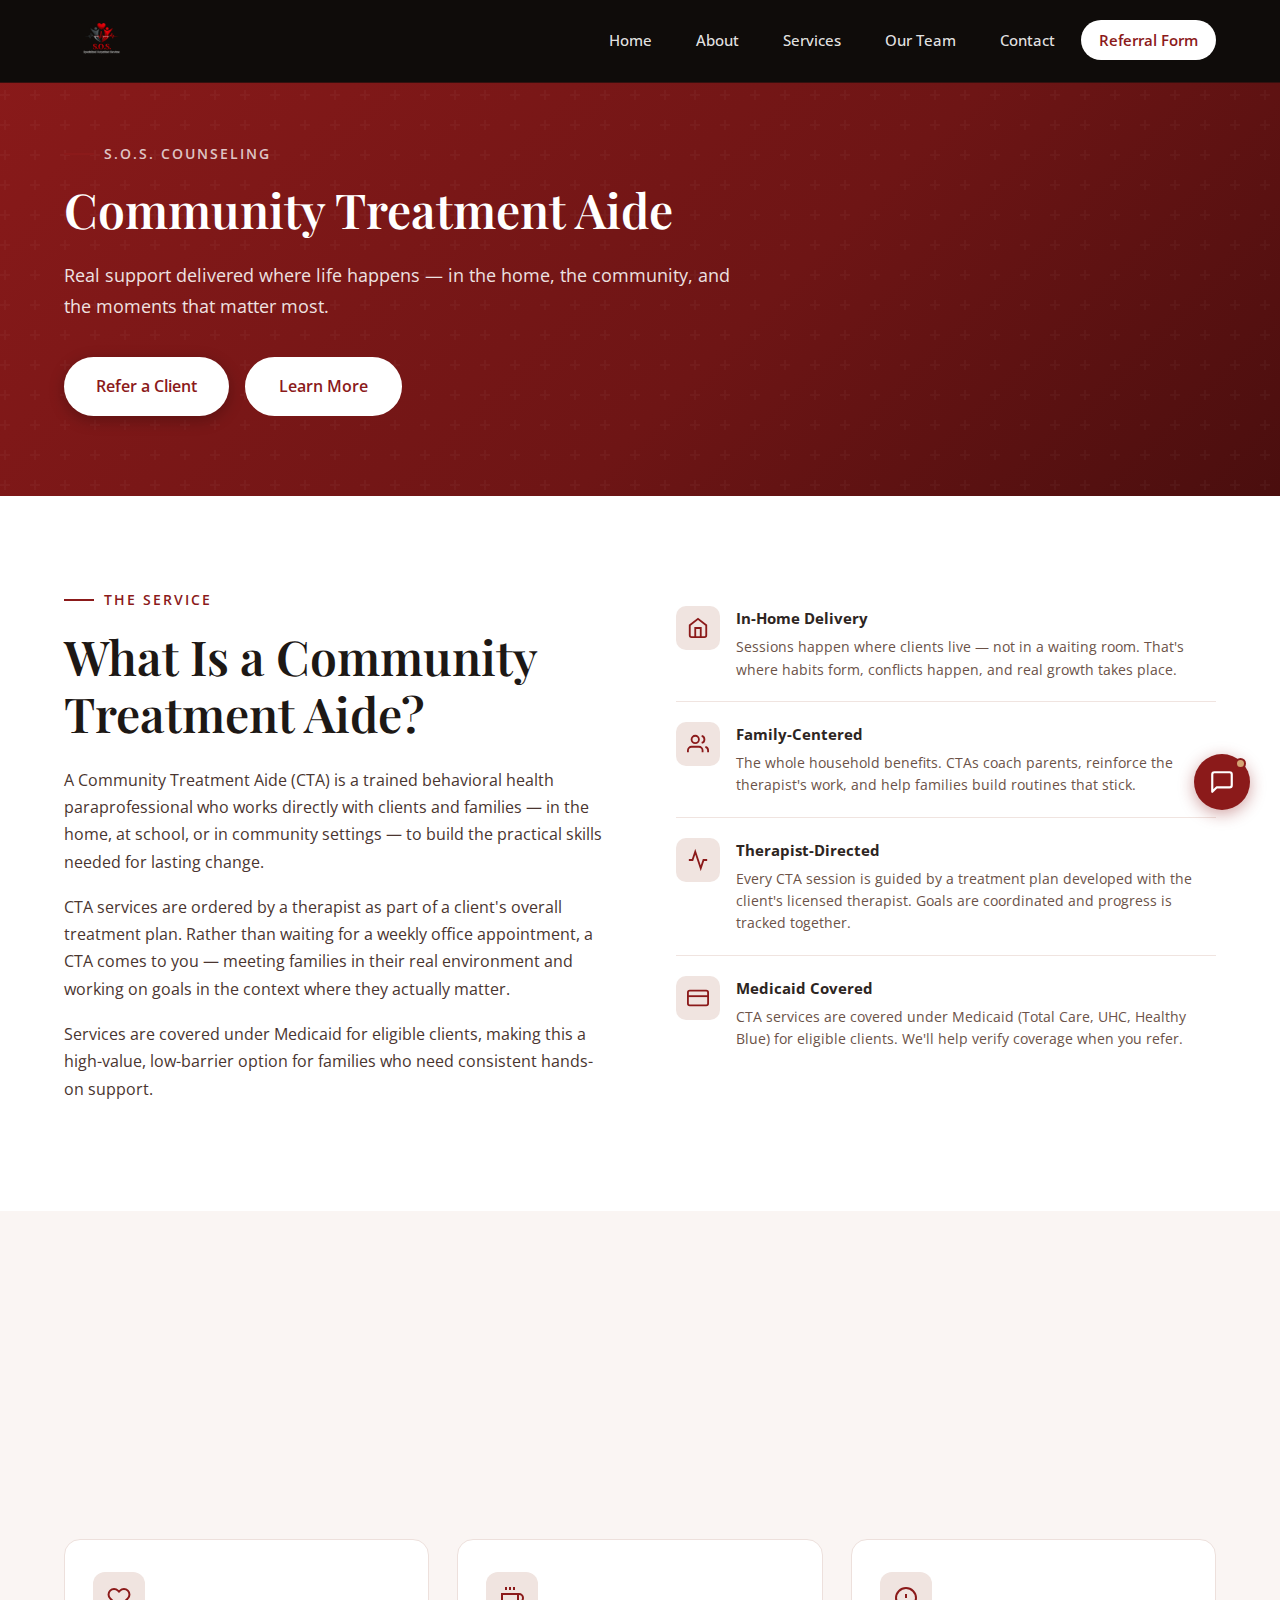
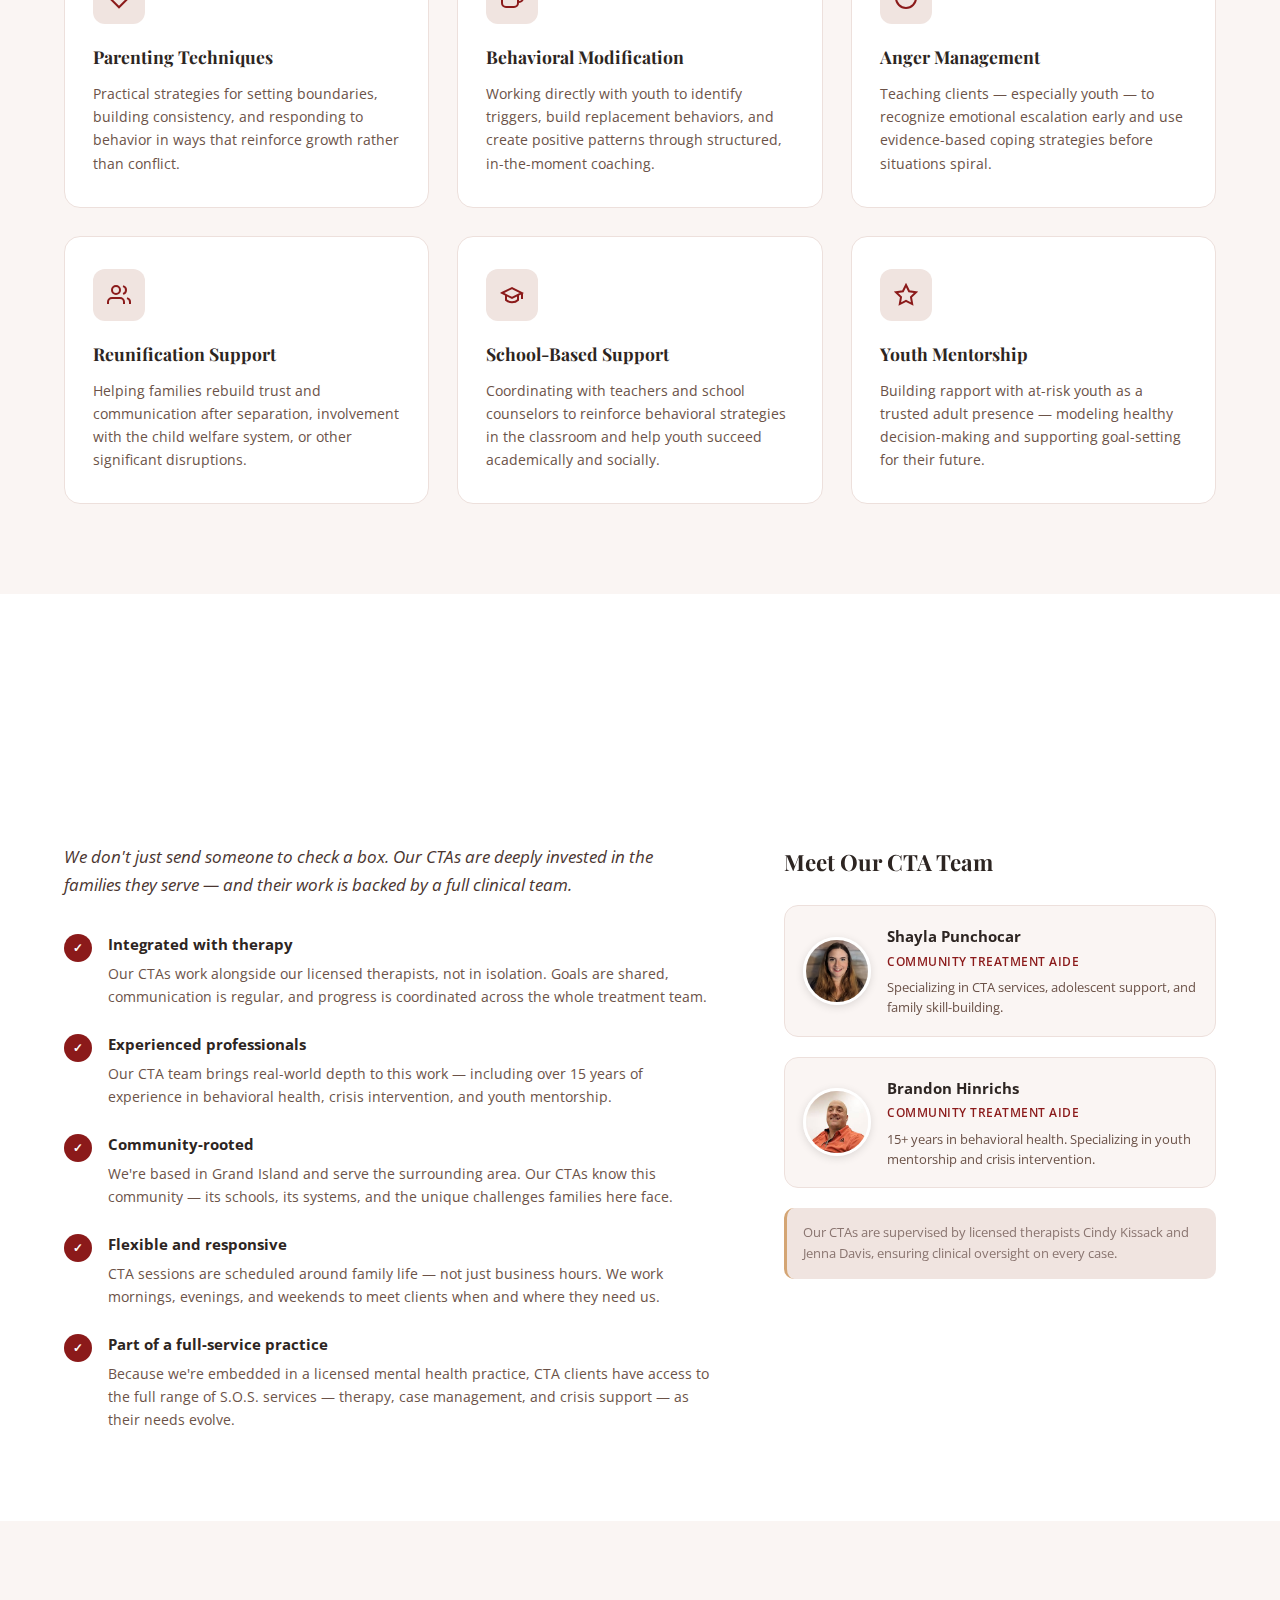
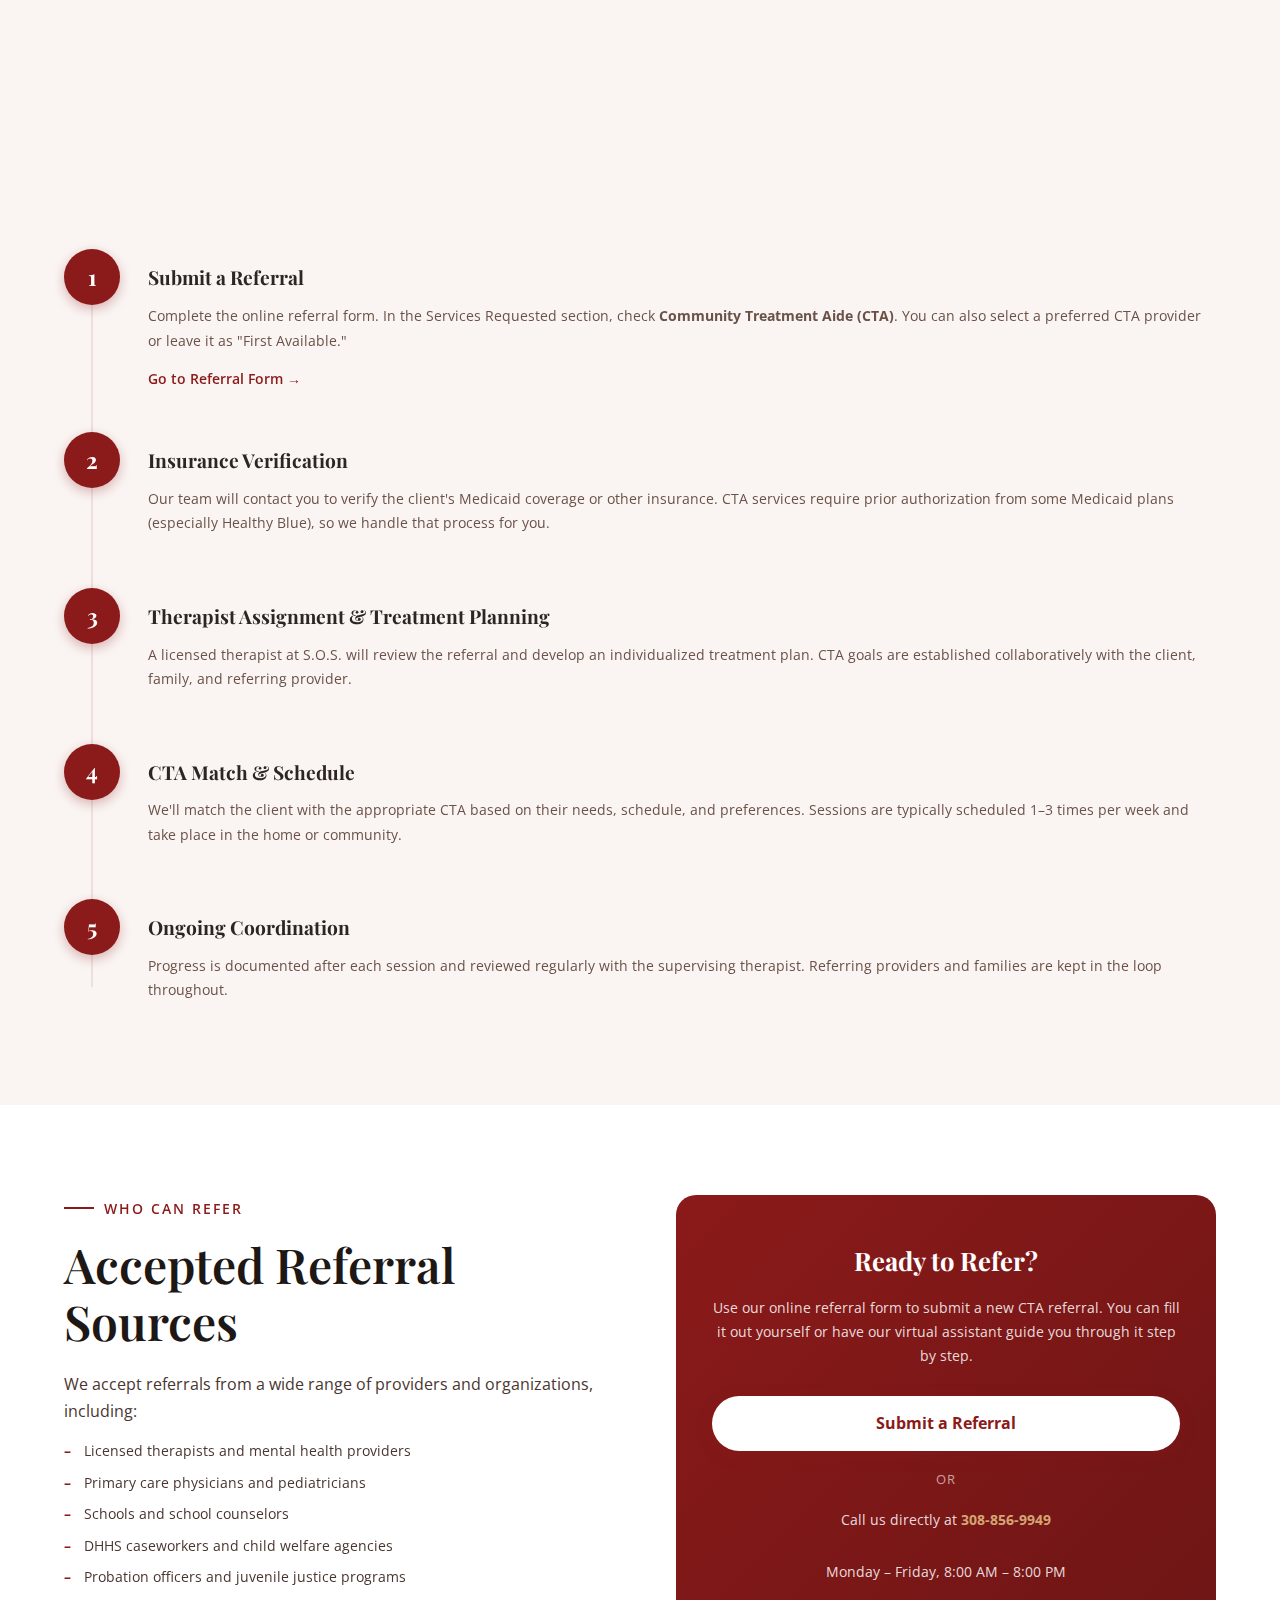
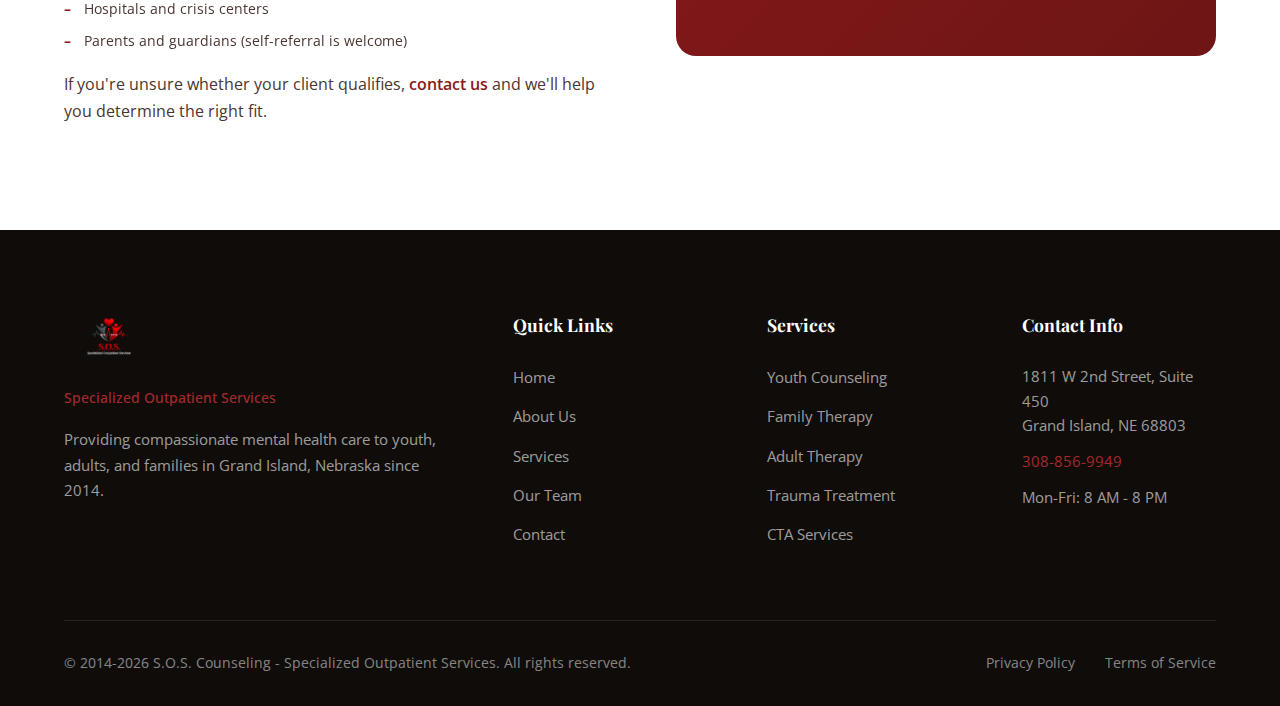
<file: cta.html>
<!DOCTYPE html>
<html lang="en">
<head>
    <meta charset="UTF-8">
    <meta name="viewport" content="width=device-width, initial-scale=1.0">

    <title>Community Treatment Aide (CTA) Services | S.O.S. Counseling | Grand Island, NE</title>
    <meta name="description" content="S.O.S. Counseling's Community Treatment Aide (CTA) program provides in-home skill-building support for youth and families in Grand Island, Nebraska. Learn about our CTA services and how to refer a client.">
    <meta name="keywords" content="Community Treatment Aide, CTA, in-home support, behavioral health, Grand Island Nebraska, youth mentorship, parenting support, behavioral modification, anger management, reunification">
    <meta name="robots" content="index, follow">

    <!-- Canonical URL -->
    <link rel="canonical" href="https://www.specializedoutpatientservices.com/cta">

    <!-- Open Graph -->
    <meta property="og:type" content="website">
    <meta property="og:url" content="https://www.specializedoutpatientservices.com/cta">
    <meta property="og:title" content="Community Treatment Aide (CTA) Services | S.O.S. Counseling">
    <meta property="og:description" content="In-home skill-building support for youth and families in Grand Island, Nebraska — delivered by experienced CTAs with deep roots in the community.">
    <meta property="og:image" content="https://www.specializedoutpatientservices.com/images/og-image.jpg">

    <!-- Favicon -->
    <link rel="icon" type="image/svg+xml" href="data:image/svg+xml,<svg xmlns='http://www.w3.org/2000/svg' viewBox='0 0 100 100'><rect fill='%238B1A1A' width='100' height='100' rx='12'/><text x='50' y='68' font-family='Georgia,serif' font-size='45' font-weight='bold' fill='white' text-anchor='middle'>SOS</text></svg>">
    <link rel="icon" type="image/x-icon" href="favicon.ico">
    <meta name="theme-color" content="#8B1A1A">

    <!-- Fonts -->
    <link rel="preconnect" href="https://fonts.googleapis.com">
    <link rel="preconnect" href="https://fonts.gstatic.com" crossorigin>
    <link href="https://fonts.googleapis.com/css2?family=Playfair+Display:wght@400;600;700&family=Open+Sans:wght@300;400;500;600;700&display=swap" rel="stylesheet">

    <!-- Stylesheets -->
    <link rel="stylesheet" href="styles.css">
    <link rel="stylesheet" href="chat.css">
    <link rel="stylesheet" href="cta.css">
</head>
<body>

    <!-- Navigation -->
    <nav class="navbar scrolled" id="navbar">
        <div class="nav-container">
            <a href="index.html" class="logo">
                <img src="images/SOSlogo.png" alt="S.O.S. Counseling Logo" class="logo-img">
            </a>
            <button class="nav-toggle" id="nav-toggle" aria-label="Toggle navigation">
                <span class="hamburger"></span>
            </button>
            <ul class="nav-menu" id="nav-menu">
                <li><a href="index.html" class="nav-link">Home</a></li>
                <li><a href="index.html#about" class="nav-link">About</a></li>
                <li><a href="index.html#services" class="nav-link">Services</a></li>
                <li><a href="index.html#team" class="nav-link">Our Team</a></li>
                <li><a href="index.html#contact" class="nav-link">Contact</a></li>
                <li><a href="referral.html" class="nav-link btn-nav">Referral Form</a></li>
            </ul>
        </div>
    </nav>

    <!-- Hero -->
    <section class="cta-hero">
        <div class="container">
            <div class="cta-hero-content">
                <span class="section-tag">S.O.S. Counseling</span>
                <h1 class="section-title">Community Treatment Aide</h1>
                <p class="cta-hero-description">
                    Real support delivered where life happens — in the home, the community, and the moments that matter most.
                </p>
                <div class="cta-hero-buttons">
                    <a href="referral.html" class="btn btn-primary">Refer a Client</a>
                    <a href="#what-is-cta" class="btn btn-secondary">Learn More</a>
                </div>
            </div>
        </div>
    </section>

    <!-- What Is CTA -->
    <section class="cta-what" id="what-is-cta">
        <div class="container">
            <div class="cta-what-grid">
                <div class="cta-what-text">
                    <span class="section-tag">The Service</span>
                    <h2 class="section-title">What Is a Community Treatment Aide?</h2>
                    <p>
                        A Community Treatment Aide (CTA) is a trained behavioral health paraprofessional who works directly with clients and families — in the home, at school, or in community settings — to build the practical skills needed for lasting change.
                    </p>
                    <p>
                        CTA services are ordered by a therapist as part of a client's overall treatment plan. Rather than waiting for a weekly office appointment, a CTA comes to you — meeting families in their real environment and working on goals in the context where they actually matter.
                    </p>
                    <p>
                        Services are covered under Medicaid for eligible clients, making this a high-value, low-barrier option for families who need consistent hands-on support.
                    </p>
                </div>
                <div class="cta-what-highlights">
                    <div class="cta-highlight-card">
                        <div class="cta-highlight-icon">
                            <svg viewBox="0 0 24 24" fill="none" stroke="currentColor" stroke-width="2" aria-hidden="true">
                                <path d="M3 9l9-7 9 7v11a2 2 0 0 1-2 2H5a2 2 0 0 1-2-2z"></path>
                                <polyline points="9 22 9 12 15 12 15 22"></polyline>
                            </svg>
                        </div>
                        <div>
                            <h3>In-Home Delivery</h3>
                            <p>Sessions happen where clients live — not in a waiting room. That's where habits form, conflicts happen, and real growth takes place.</p>
                        </div>
                    </div>
                    <div class="cta-highlight-card">
                        <div class="cta-highlight-icon">
                            <svg viewBox="0 0 24 24" fill="none" stroke="currentColor" stroke-width="2" aria-hidden="true">
                                <path d="M17 21v-2a4 4 0 0 0-4-4H5a4 4 0 0 0-4 4v2"></path>
                                <circle cx="9" cy="7" r="4"></circle>
                                <path d="M23 21v-2a4 4 0 0 0-3-3.87"></path>
                                <path d="M16 3.13a4 4 0 0 1 0 7.75"></path>
                            </svg>
                        </div>
                        <div>
                            <h3>Family-Centered</h3>
                            <p>The whole household benefits. CTAs coach parents, reinforce the therapist's work, and help families build routines that stick.</p>
                        </div>
                    </div>
                    <div class="cta-highlight-card">
                        <div class="cta-highlight-icon">
                            <svg viewBox="0 0 24 24" fill="none" stroke="currentColor" stroke-width="2" aria-hidden="true">
                                <polyline points="22 12 18 12 15 21 9 3 6 12 2 12"></polyline>
                            </svg>
                        </div>
                        <div>
                            <h3>Therapist-Directed</h3>
                            <p>Every CTA session is guided by a treatment plan developed with the client's licensed therapist. Goals are coordinated and progress is tracked together.</p>
                        </div>
                    </div>
                    <div class="cta-highlight-card">
                        <div class="cta-highlight-icon">
                            <svg viewBox="0 0 24 24" fill="none" stroke="currentColor" stroke-width="2" aria-hidden="true">
                                <rect x="1" y="4" width="22" height="16" rx="2" ry="2"></rect>
                                <line x1="1" y1="10" x2="23" y2="10"></line>
                            </svg>
                        </div>
                        <div>
                            <h3>Medicaid Covered</h3>
                            <p>CTA services are covered under Medicaid (Total Care, UHC, Healthy Blue) for eligible clients. We'll help verify coverage when you refer.</p>
                        </div>
                    </div>
                </div>
            </div>
        </div>
    </section>

    <!-- Focus Areas -->
    <section class="cta-focus">
        <div class="container">
            <div class="section-header">
                <span class="section-tag">What We Work On</span>
                <h2 class="section-title">Focus Areas</h2>
                <p class="section-description">CTA sessions are structured around the specific goals in each client's treatment plan. Common focus areas include:</p>
            </div>
            <div class="cta-focus-grid">
                <div class="cta-focus-card">
                    <div class="cta-focus-icon">
                        <svg viewBox="0 0 24 24" fill="none" stroke="currentColor" stroke-width="2" aria-hidden="true">
                            <path d="M20.84 4.61a5.5 5.5 0 0 0-7.78 0L12 5.67l-1.06-1.06a5.5 5.5 0 0 0-7.78 7.78l1.06 1.06L12 21.23l7.78-7.78 1.06-1.06a5.5 5.5 0 0 0 0-7.78z"></path>
                        </svg>
                    </div>
                    <h3>Parenting Techniques</h3>
                    <p>Practical strategies for setting boundaries, building consistency, and responding to behavior in ways that reinforce growth rather than conflict.</p>
                </div>
                <div class="cta-focus-card">
                    <div class="cta-focus-icon">
                        <svg viewBox="0 0 24 24" fill="none" stroke="currentColor" stroke-width="2" aria-hidden="true">
                            <path d="M18 8h1a4 4 0 0 1 0 8h-1"></path>
                            <path d="M2 8h16v9a4 4 0 0 1-4 4H6a4 4 0 0 1-4-4V8z"></path>
                            <line x1="6" y1="1" x2="6" y2="4"></line>
                            <line x1="10" y1="1" x2="10" y2="4"></line>
                            <line x1="14" y1="1" x2="14" y2="4"></line>
                        </svg>
                    </div>
                    <h3>Behavioral Modification</h3>
                    <p>Working directly with youth to identify triggers, build replacement behaviors, and create positive patterns through structured, in-the-moment coaching.</p>
                </div>
                <div class="cta-focus-card">
                    <div class="cta-focus-icon">
                        <svg viewBox="0 0 24 24" fill="none" stroke="currentColor" stroke-width="2" aria-hidden="true">
                            <circle cx="12" cy="12" r="10"></circle>
                            <line x1="12" y1="8" x2="12" y2="12"></line>
                            <line x1="12" y1="16" x2="12.01" y2="16"></line>
                        </svg>
                    </div>
                    <h3>Anger Management</h3>
                    <p>Teaching clients — especially youth — to recognize emotional escalation early and use evidence-based coping strategies before situations spiral.</p>
                </div>
                <div class="cta-focus-card">
                    <div class="cta-focus-icon">
                        <svg viewBox="0 0 24 24" fill="none" stroke="currentColor" stroke-width="2" aria-hidden="true">
                            <path d="M17 21v-2a4 4 0 0 0-4-4H5a4 4 0 0 0-4 4v2"></path>
                            <circle cx="9" cy="7" r="4"></circle>
                            <path d="M23 21v-2a4 4 0 0 0-3-3.87"></path>
                            <path d="M16 3.13a4 4 0 0 1 0 7.75"></path>
                        </svg>
                    </div>
                    <h3>Reunification Support</h3>
                    <p>Helping families rebuild trust and communication after separation, involvement with the child welfare system, or other significant disruptions.</p>
                </div>
                <div class="cta-focus-card">
                    <div class="cta-focus-icon">
                        <svg viewBox="0 0 24 24" fill="none" stroke="currentColor" stroke-width="2" aria-hidden="true">
                            <path d="M22 10v6M2 10l10-5 10 5-10 5z"></path>
                            <path d="M6 12v5c3 3 9 3 12 0v-5"></path>
                        </svg>
                    </div>
                    <h3>School-Based Support</h3>
                    <p>Coordinating with teachers and school counselors to reinforce behavioral strategies in the classroom and help youth succeed academically and socially.</p>
                </div>
                <div class="cta-focus-card">
                    <div class="cta-focus-icon">
                        <svg viewBox="0 0 24 24" fill="none" stroke="currentColor" stroke-width="2" aria-hidden="true">
                            <polygon points="12 2 15.09 8.26 22 9.27 17 14.14 18.18 21.02 12 17.77 5.82 21.02 7 14.14 2 9.27 8.91 8.26 12 2"></polygon>
                        </svg>
                    </div>
                    <h3>Youth Mentorship</h3>
                    <p>Building rapport with at-risk youth as a trusted adult presence — modeling healthy decision-making and supporting goal-setting for their future.</p>
                </div>
            </div>
        </div>
    </section>

    <!-- Why SOS -->
    <section class="cta-why">
        <div class="container">
            <div class="section-header">
                <span class="section-tag">Why S.O.S. Counseling</span>
                <h2 class="section-title">What Makes Our CTA Program Different</h2>
            </div>
            <div class="cta-why-grid">
                <div class="cta-why-text">
                    <p class="cta-why-lead">
                        We don't just send someone to check a box. Our CTAs are deeply invested in the families they serve — and their work is backed by a full clinical team.
                    </p>
                    <ul class="cta-why-list">
                        <li>
                            <span class="cta-why-check" aria-hidden="true">✓</span>
                            <div>
                                <strong>Integrated with therapy</strong>
                                <p>Our CTAs work alongside our licensed therapists, not in isolation. Goals are shared, communication is regular, and progress is coordinated across the whole treatment team.</p>
                            </div>
                        </li>
                        <li>
                            <span class="cta-why-check" aria-hidden="true">✓</span>
                            <div>
                                <strong>Experienced professionals</strong>
                                <p>Our CTA team brings real-world depth to this work — including over 15 years of experience in behavioral health, crisis intervention, and youth mentorship.</p>
                            </div>
                        </li>
                        <li>
                            <span class="cta-why-check" aria-hidden="true">✓</span>
                            <div>
                                <strong>Community-rooted</strong>
                                <p>We're based in Grand Island and serve the surrounding area. Our CTAs know this community — its schools, its systems, and the unique challenges families here face.</p>
                            </div>
                        </li>
                        <li>
                            <span class="cta-why-check" aria-hidden="true">✓</span>
                            <div>
                                <strong>Flexible and responsive</strong>
                                <p>CTA sessions are scheduled around family life — not just business hours. We work mornings, evenings, and weekends to meet clients when and where they need us.</p>
                            </div>
                        </li>
                        <li>
                            <span class="cta-why-check" aria-hidden="true">✓</span>
                            <div>
                                <strong>Part of a full-service practice</strong>
                                <p>Because we're embedded in a licensed mental health practice, CTA clients have access to the full range of S.O.S. services — therapy, case management, and crisis support — as their needs evolve.</p>
                            </div>
                        </li>
                    </ul>
                </div>
                <div class="cta-why-team">
                    <h3>Meet Our CTA Team</h3>
                    <div class="cta-team-cards">
                        <div class="cta-team-card">
                            <img src="images/Shayla.avif" alt="Shayla Punchocar - Community Treatment Aide" loading="lazy">
                            <div class="cta-team-info">
                                <h4>Shayla Punchocar</h4>
                                <span class="cta-team-title">Community Treatment Aide</span>
                                <p>Specializing in CTA services, adolescent support, and family skill-building.</p>
                            </div>
                        </div>
                        <div class="cta-team-card">
                            <img src="images/Brandon Hinrichs photo.jpeg" alt="Brandon Hinrichs - Community Treatment Aide" loading="lazy">
                            <div class="cta-team-info">
                                <h4>Brandon Hinrichs</h4>
                                <span class="cta-team-title">Community Treatment Aide</span>
                                <p>15+ years in behavioral health. Specializing in youth mentorship and crisis intervention.</p>
                            </div>
                        </div>
                    </div>
                    <p class="cta-team-note">
                        Our CTAs are supervised by licensed therapists Cindy Kissack and Jenna Davis, ensuring clinical oversight on every case.
                    </p>
                </div>
            </div>
        </div>
    </section>

    <!-- Referral Process -->
    <section class="cta-referral" id="referral-process">
        <div class="container">
            <div class="section-header">
                <span class="section-tag">Getting Started</span>
                <h2 class="section-title">The Referral Process</h2>
                <p class="section-description">Referring a client for CTA services is straightforward. Here's what to expect from start to first session.</p>
            </div>
            <div class="cta-steps">
                <div class="cta-step">
                    <div class="cta-step-number" aria-hidden="true">1</div>
                    <div class="cta-step-content">
                        <h3>Submit a Referral</h3>
                        <p>Complete the online referral form. In the Services Requested section, check <strong>Community Treatment Aide (CTA)</strong>. You can also select a preferred CTA provider or leave it as "First Available."</p>
                        <a href="referral.html" class="cta-step-link">Go to Referral Form &rarr;</a>
                    </div>
                </div>
                <div class="cta-step">
                    <div class="cta-step-number" aria-hidden="true">2</div>
                    <div class="cta-step-content">
                        <h3>Insurance Verification</h3>
                        <p>Our team will contact you to verify the client's Medicaid coverage or other insurance. CTA services require prior authorization from some Medicaid plans (especially Healthy Blue), so we handle that process for you.</p>
                    </div>
                </div>
                <div class="cta-step">
                    <div class="cta-step-number" aria-hidden="true">3</div>
                    <div class="cta-step-content">
                        <h3>Therapist Assignment &amp; Treatment Planning</h3>
                        <p>A licensed therapist at S.O.S. will review the referral and develop an individualized treatment plan. CTA goals are established collaboratively with the client, family, and referring provider.</p>
                    </div>
                </div>
                <div class="cta-step">
                    <div class="cta-step-number" aria-hidden="true">4</div>
                    <div class="cta-step-content">
                        <h3>CTA Match &amp; Schedule</h3>
                        <p>We'll match the client with the appropriate CTA based on their needs, schedule, and preferences. Sessions are typically scheduled 1–3 times per week and take place in the home or community.</p>
                    </div>
                </div>
                <div class="cta-step">
                    <div class="cta-step-number" aria-hidden="true">5</div>
                    <div class="cta-step-content">
                        <h3>Ongoing Coordination</h3>
                        <p>Progress is documented after each session and reviewed regularly with the supervising therapist. Referring providers and families are kept in the loop throughout.</p>
                    </div>
                </div>
            </div>
        </div>
    </section>

    <!-- Who Can Refer -->
    <section class="cta-who">
        <div class="container">
            <div class="cta-who-grid">
                <div class="cta-who-text">
                    <span class="section-tag">Who Can Refer</span>
                    <h2 class="section-title">Accepted Referral Sources</h2>
                    <p>We accept referrals from a wide range of providers and organizations, including:</p>
                    <ul class="cta-who-list">
                        <li>Licensed therapists and mental health providers</li>
                        <li>Primary care physicians and pediatricians</li>
                        <li>Schools and school counselors</li>
                        <li>DHHS caseworkers and child welfare agencies</li>
                        <li>Probation officers and juvenile justice programs</li>
                        <li>Hospitals and crisis centers</li>
                        <li>Parents and guardians (self-referral is welcome)</li>
                    </ul>
                    <p>If you're unsure whether your client qualifies, <a href="index.html#contact" class="cta-inline-link">contact us</a> and we'll help you determine the right fit.</p>
                </div>
                <div class="cta-who-cta">
                    <div class="cta-cta-box">
                        <h3>Ready to Refer?</h3>
                        <p>Use our online referral form to submit a new CTA referral. You can fill it out yourself or have our virtual assistant guide you through it step by step.</p>
                        <a href="referral.html" class="btn btn-primary">Submit a Referral</a>
                        <div class="cta-cta-divider">or</div>
                        <p class="cta-cta-phone">Call us directly at <a href="tel:308-856-9949">308-856-9949</a></p>
                        <p class="cta-cta-hours">Monday – Friday, 8:00 AM – 8:00 PM</p>
                    </div>
                </div>
            </div>
        </div>
    </section>

    <!-- Footer -->
    <footer class="footer">
        <div class="container">
            <div class="footer-grid">
                <div class="footer-brand">
                    <a href="index.html" class="footer-logo">
                        <img src="images/SOSlogo.png" alt="S.O.S. Counseling Logo" class="footer-logo-img">
                    </a>
                    <p class="footer-tagline">Specialized Outpatient Services</p>
                    <p class="footer-description">
                        Providing compassionate mental health care to youth, adults, and families in Grand Island, Nebraska since 2014.
                    </p>
                </div>
                <div class="footer-links">
                    <h4>Quick Links</h4>
                    <ul>
                        <li><a href="index.html">Home</a></li>
                        <li><a href="index.html#about">About Us</a></li>
                        <li><a href="index.html#services">Services</a></li>
                        <li><a href="index.html#team">Our Team</a></li>
                        <li><a href="index.html#contact">Contact</a></li>
                    </ul>
                </div>
                <div class="footer-services">
                    <h4>Services</h4>
                    <ul>
                        <li><a href="index.html#services">Youth Counseling</a></li>
                        <li><a href="index.html#services">Family Therapy</a></li>
                        <li><a href="index.html#services">Adult Therapy</a></li>
                        <li><a href="index.html#services">Trauma Treatment</a></li>
                        <li><a href="cta.html">CTA Services</a></li>
                    </ul>
                </div>
                <div class="footer-contact">
                    <h4>Contact Info</h4>
                    <p>1811 W 2nd Street, Suite 450<br>Grand Island, NE 68803</p>
                    <p><a href="tel:308-856-9949">308-856-9949</a></p>
                    <p>Mon-Fri: 8 AM - 8 PM</p>
                </div>
            </div>
            <div class="footer-bottom">
                <p>&copy; 2014-<span id="currentYear"></span> S.O.S. Counseling - Specialized Outpatient Services. All rights reserved.</p>
                <div class="footer-legal">
                    <a href="#">Privacy Policy</a>
                    <a href="#">Terms of Service</a>
                </div>
            </div>
        </div>
    </footer>

    <!-- Back to Top Button -->
    <button class="back-to-top" id="backToTop" aria-label="Back to top">
        <svg viewBox="0 0 24 24" fill="none" stroke="currentColor" stroke-width="2">
            <polyline points="18 15 12 9 6 15"></polyline>
        </svg>
    </button>

    <script src="script.js"></script>
    <script src="chat.js"></script>
</body>
</html>
</file>
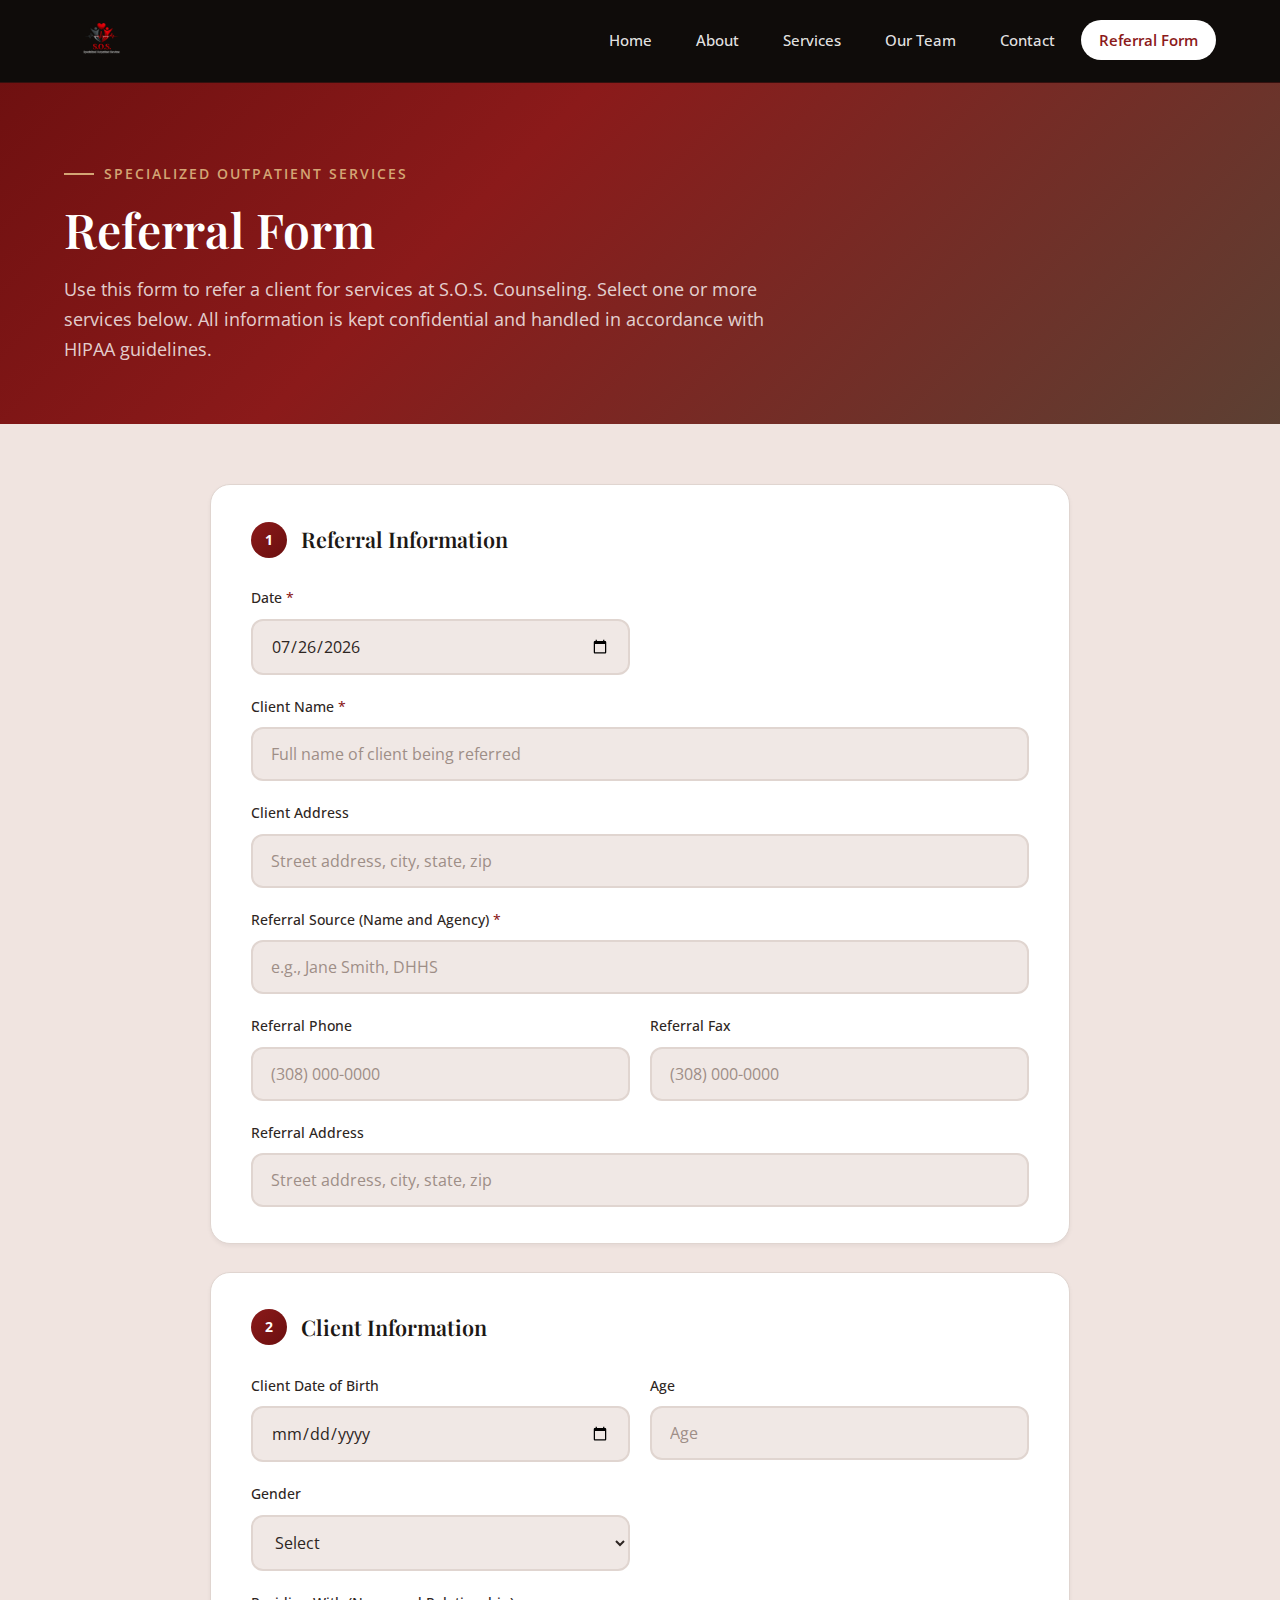
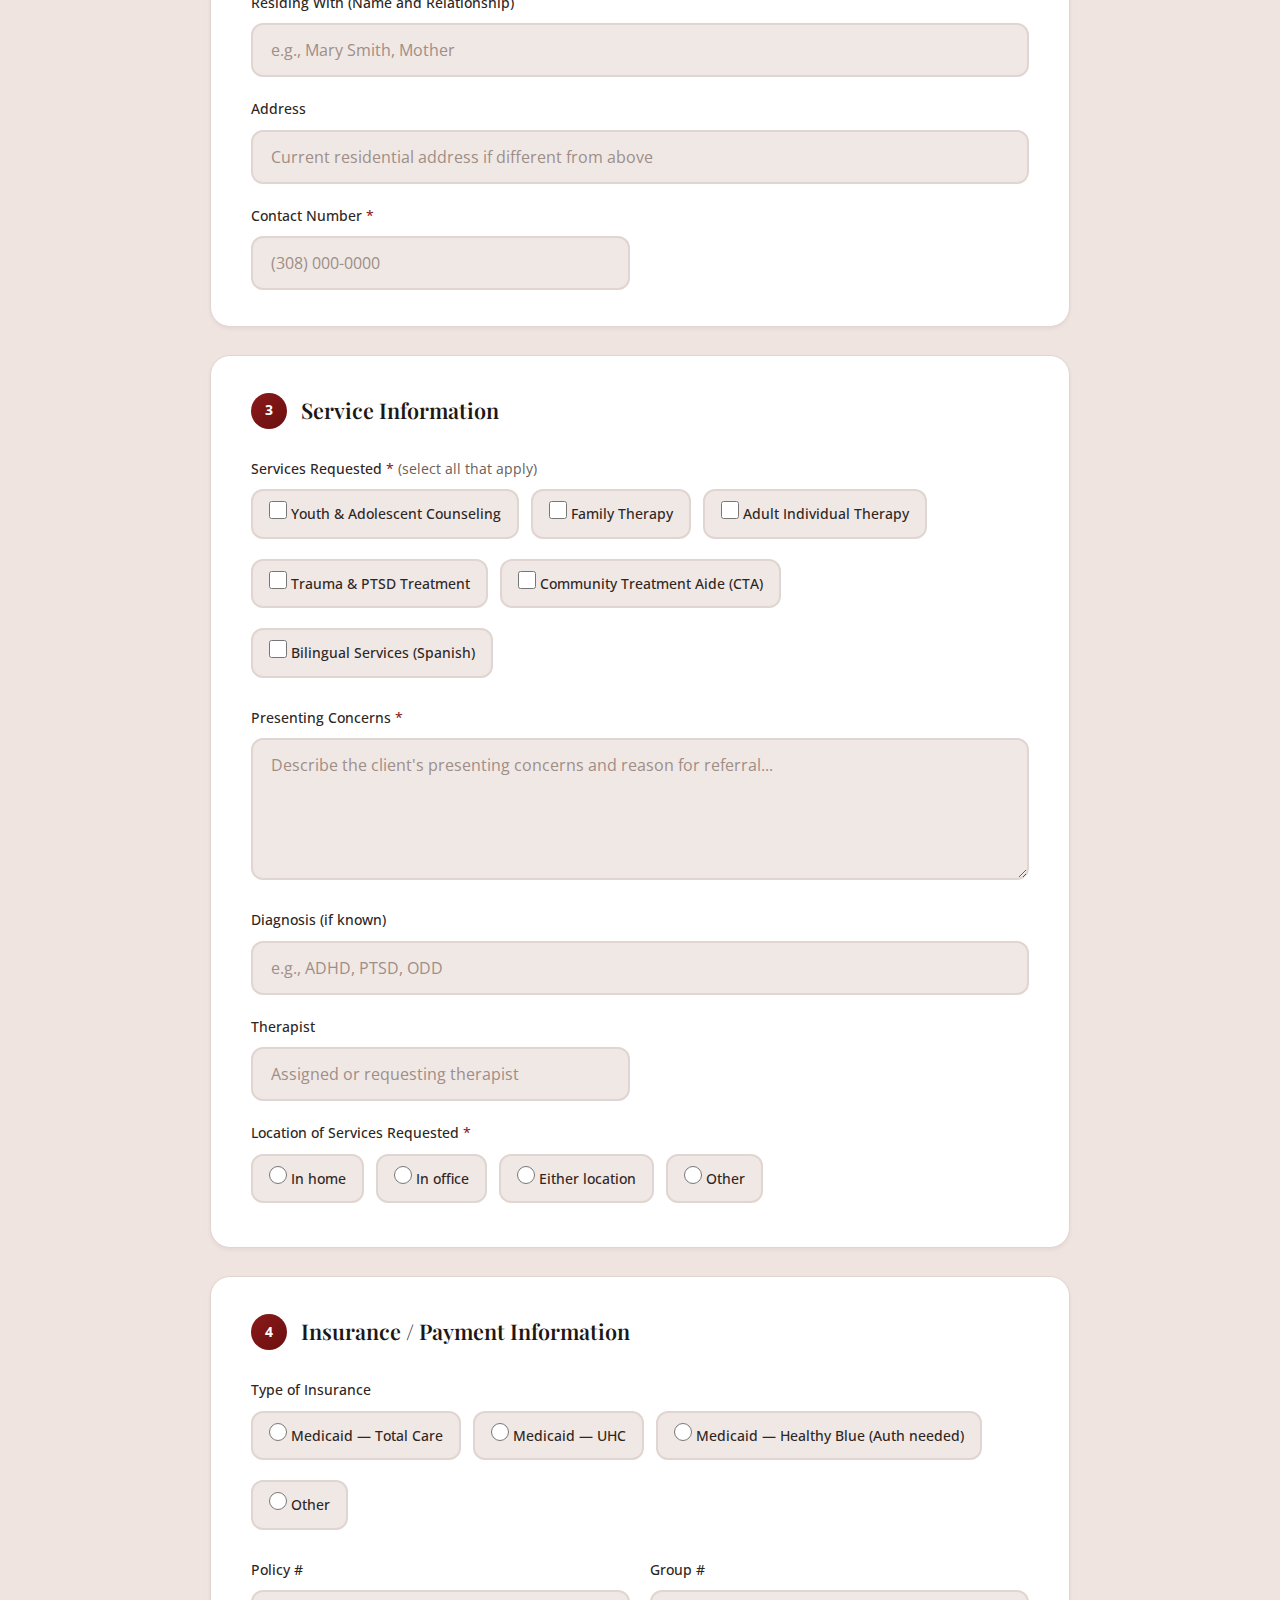
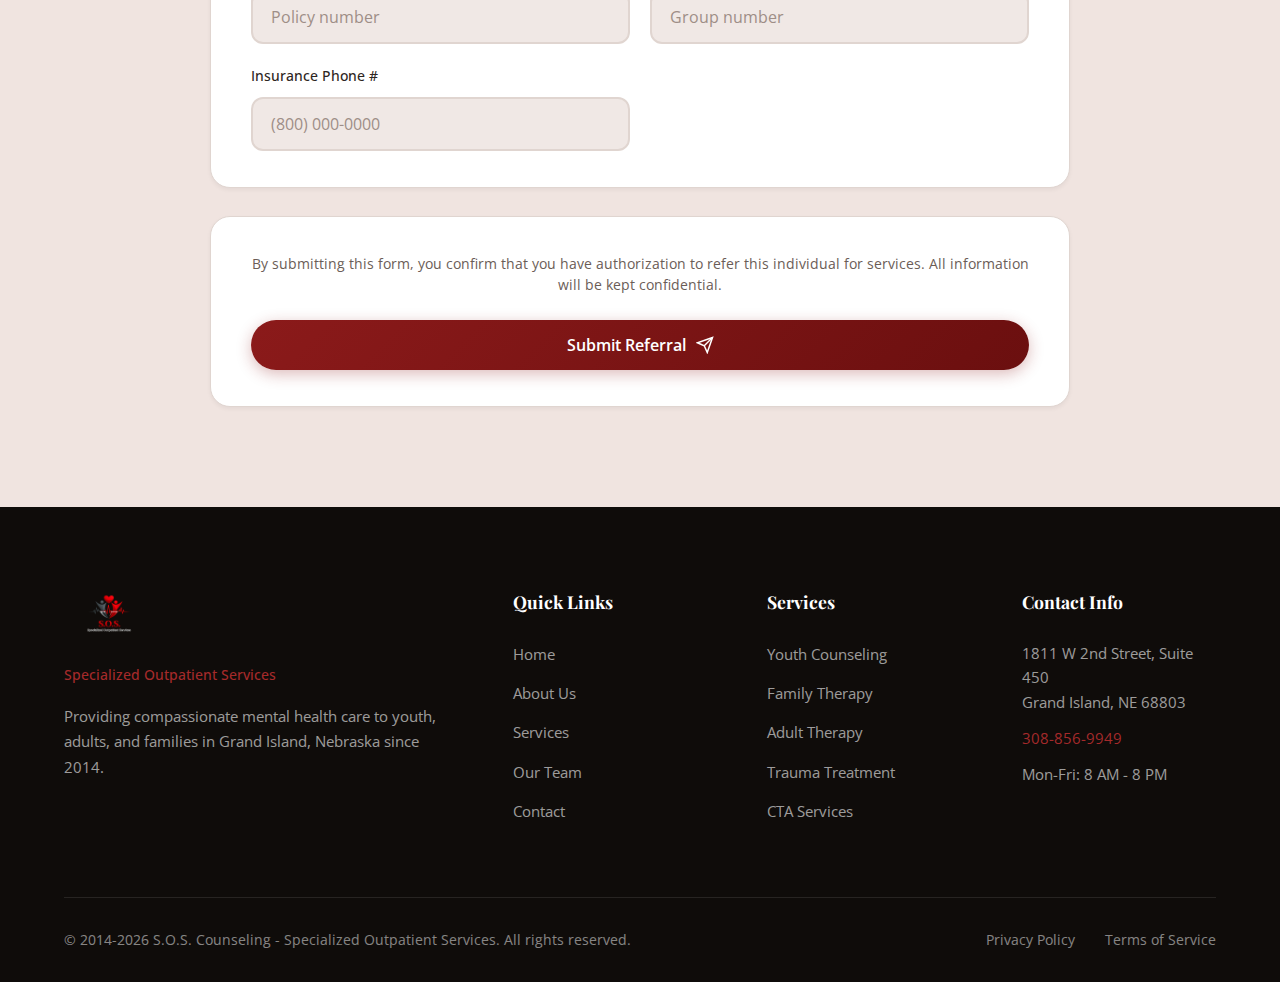
<file: referral.html>
<!DOCTYPE html>
<html lang="en">
<head>
    <meta charset="UTF-8">
    <meta name="viewport" content="width=device-width, initial-scale=1.0">

    <title>Referral Form | S.O.S. Counseling | Grand Island, NE</title>
    <meta name="description" content="Submit a referral for counseling services at S.O.S. Counseling in Grand Island, Nebraska.">
    <meta name="robots" content="index, follow">

    <!-- Favicon -->
    <link rel="icon" type="image/svg+xml" href="data:image/svg+xml,<svg xmlns='http://www.w3.org/2000/svg' viewBox='0 0 100 100'><rect fill='%238B1A1A' width='100' height='100' rx='12'/><text x='50' y='68' font-family='Georgia,serif' font-size='45' font-weight='bold' fill='white' text-anchor='middle'>SOS</text></svg>">
    <link rel="icon" type="image/x-icon" href="favicon.ico">
    <meta name="theme-color" content="#8B1A1A">

    <!-- Fonts -->
    <link rel="preconnect" href="https://fonts.googleapis.com">
    <link rel="preconnect" href="https://fonts.gstatic.com" crossorigin>
    <link href="https://fonts.googleapis.com/css2?family=Playfair+Display:wght@400;600;700&family=Open+Sans:wght@300;400;500;600;700&display=swap" rel="stylesheet">

    <!-- Stylesheet -->
    <link rel="stylesheet" href="styles.css">
</head>
<body>
    <!-- Navigation -->
    <nav class="navbar scrolled" id="navbar">
        <div class="nav-container">
            <a href="index.html" class="logo">
                <img src="images/SOSlogo.png" alt="S.O.S. Counseling Logo" class="logo-img">
            </a>
            <button class="nav-toggle" id="nav-toggle" aria-label="Toggle navigation">
                <span class="hamburger"></span>
            </button>
            <ul class="nav-menu" id="nav-menu">
                <li><a href="index.html" class="nav-link">Home</a></li>
                <li><a href="index.html#about" class="nav-link">About</a></li>
                <li><a href="index.html#services" class="nav-link">Services</a></li>
                <li><a href="index.html#team" class="nav-link">Our Team</a></li>
                <li><a href="index.html#contact" class="nav-link">Contact</a></li>
                <li><a href="referral.html" class="nav-link btn-nav">Referral Form</a></li>
            </ul>
        </div>
    </nav>

    <!-- Referral Hero -->
    <section class="referral-hero">
        <div class="container">
            <div class="referral-hero-content">
                <span class="section-tag">Specialized Outpatient Services</span>
                <h1 class="section-title">Referral Form</h1>
                <p class="referral-hero-description">
                    Use this form to refer a client for services at S.O.S. Counseling. Select one or more services below. All information is kept confidential and handled in accordance with HIPAA guidelines.
                </p>
            </div>
        </div>
    </section>

    <!-- Referral Form -->
    <section class="referral-form-section">
        <div class="container">
            <form class="referral-form" id="referralForm">
                <input type="hidden" name="access_key" value="387185ac-140b-4c74-bbcf-c6a8423b32d1">
                <input type="hidden" name="subject" value="New Referral Submission — S.O.S. Counseling">
                <input type="hidden" name="from_name" value="S.O.S. Counseling Website">
                <input type="hidden" name="cc" value="bhinrichs1380@gmail.com">
                <input type="checkbox" name="botcheck" style="display:none;">

                <!-- Section 1: Referral Information -->
                <div class="form-section">
                    <h2 class="form-section-title">
                        <span class="form-section-number">1</span>
                        Referral Information
                    </h2>
                    <div class="form-grid">
                        <div class="form-group">
                            <label for="ref-date">Date <span class="required">*</span></label>
                            <input type="date" id="ref-date" name="Date" required>
                        </div>
                        <div class="form-group full-width">
                            <label for="client-name">Client Name <span class="required">*</span></label>
                            <input type="text" id="client-name" name="Client Name" required placeholder="Full name of client being referred">
                        </div>
                        <div class="form-group full-width">
                            <label for="client-address">Client Address</label>
                            <input type="text" id="client-address" name="Client Address" placeholder="Street address, city, state, zip">
                        </div>
                        <div class="form-group full-width">
                            <label for="referral-source">Referral Source (Name and Agency) <span class="required">*</span></label>
                            <input type="text" id="referral-source" name="Referral Source" required placeholder="e.g., Jane Smith, DHHS">
                        </div>
                        <div class="form-group">
                            <label for="referral-phone">Referral Phone</label>
                            <input type="tel" id="referral-phone" name="Referral Phone" placeholder="(308) 000-0000">
                        </div>
                        <div class="form-group">
                            <label for="referral-fax">Referral Fax</label>
                            <input type="tel" id="referral-fax" name="Referral Fax" placeholder="(308) 000-0000">
                        </div>
                        <div class="form-group full-width">
                            <label for="referral-address">Referral Address</label>
                            <input type="text" id="referral-address" name="Referral Address" placeholder="Street address, city, state, zip">
                        </div>
                    </div>
                </div>

                <!-- Section 2: Client Information -->
                <div class="form-section">
                    <h2 class="form-section-title">
                        <span class="form-section-number">2</span>
                        Client Information
                    </h2>
                    <div class="form-grid">
                        <div class="form-group">
                            <label for="client-dob">Client Date of Birth</label>
                            <input type="date" id="client-dob" name="Client DOB">
                        </div>
                        <div class="form-group">
                            <label for="client-age">Age</label>
                            <input type="number" id="client-age" name="Age" min="0" max="120" placeholder="Age">
                        </div>
                        <div class="form-group">
                            <label for="client-gender">Gender</label>
                            <select id="client-gender" name="Gender">
                                <option value="">Select</option>
                                <option value="Male">Male</option>
                                <option value="Female">Female</option>
                                <option value="Non-binary">Non-binary</option>
                                <option value="Prefer not to say">Prefer not to say</option>
                            </select>
                        </div>
                        <div class="form-group full-width">
                            <label for="residing-with">Residing With (Name and Relationship)</label>
                            <input type="text" id="residing-with" name="Residing With" placeholder="e.g., Mary Smith, Mother">
                        </div>
                        <div class="form-group full-width">
                            <label for="client-address-2">Address</label>
                            <input type="text" id="client-address-2" name="Client Residence Address" placeholder="Current residential address if different from above">
                        </div>
                        <div class="form-group">
                            <label for="contact-number">Contact Number <span class="required">*</span></label>
                            <input type="tel" id="contact-number" name="Contact Number" required placeholder="(308) 000-0000">
                        </div>
                    </div>
                </div>

                <!-- Section 3: Service Information -->
                <div class="form-section">
                    <h2 class="form-section-title">
                        <span class="form-section-number">3</span>
                        Service Information
                    </h2>
                    <div class="form-grid">
                        <div class="form-group full-width">
                            <label>Services Requested <span class="required">*</span> <span style="font-weight:400; color: var(--gray-400); font-size: 0.85rem;">(select all that apply)</span></label>
                            <div class="checkbox-group">
                                <label class="checkbox-label">
                                    <input type="checkbox" name="Services Requested" value="Youth & Adolescent Counseling">
                                    <span class="checkmark"></span>
                                    Youth & Adolescent Counseling
                                </label>
                                <label class="checkbox-label">
                                    <input type="checkbox" name="Services Requested" value="Family Therapy">
                                    <span class="checkmark"></span>
                                    Family Therapy
                                </label>
                                <label class="checkbox-label">
                                    <input type="checkbox" name="Services Requested" value="Adult Individual Therapy">
                                    <span class="checkmark"></span>
                                    Adult Individual Therapy
                                </label>
                                <label class="checkbox-label">
                                    <input type="checkbox" name="Services Requested" value="Trauma & PTSD Treatment">
                                    <span class="checkmark"></span>
                                    Trauma & PTSD Treatment
                                </label>
                                <label class="checkbox-label">
                                    <input type="checkbox" name="Services Requested" value="Community Treatment Aide (CTA)">
                                    <span class="checkmark"></span>
                                    Community Treatment Aide (CTA)
                                </label>
                                <label class="checkbox-label">
                                    <input type="checkbox" name="Services Requested" value="Bilingual Services (Spanish)">
                                    <span class="checkmark"></span>
                                    Bilingual Services (Spanish)
                                </label>
                            </div>
                        </div>
                        <div class="form-group full-width">
                            <label for="presenting-concerns">Presenting Concerns <span class="required">*</span></label>
                            <textarea id="presenting-concerns" name="Presenting Concerns" rows="5" required placeholder="Describe the client's presenting concerns and reason for referral..."></textarea>
                        </div>
                        <div class="form-group full-width">
                            <label for="diagnosis">Diagnosis (if known)</label>
                            <input type="text" id="diagnosis" name="Diagnosis" placeholder="e.g., ADHD, PTSD, ODD">
                        </div>
                        <div class="form-group">
                            <label for="therapist">Therapist</label>
                            <input type="text" id="therapist" name="Therapist" placeholder="Assigned or requesting therapist">
                        </div>
                        <div class="form-group full-width">
                            <label>Location of Services Requested <span class="required">*</span></label>
                            <div class="checkbox-group">
                                <label class="checkbox-label">
                                    <input type="radio" name="Service Location" value="In home" required>
                                    <span class="checkmark"></span>
                                    In home
                                </label>
                                <label class="checkbox-label">
                                    <input type="radio" name="Service Location" value="In office">
                                    <span class="checkmark"></span>
                                    In office
                                </label>
                                <label class="checkbox-label">
                                    <input type="radio" name="Service Location" value="Either location">
                                    <span class="checkmark"></span>
                                    Either location
                                </label>
                                <label class="checkbox-label">
                                    <input type="radio" name="Service Location" value="Other">
                                    <span class="checkmark"></span>
                                    Other
                                </label>
                            </div>
                        </div>
                        <div class="form-group full-width" id="other-location-group" style="display:none;">
                            <label for="other-location">Other Location (please specify)</label>
                            <input type="text" id="other-location" name="Other Location" placeholder="Specify location">
                        </div>
                    </div>
                </div>

                <!-- Section 4: Insurance/Payment Information -->
                <div class="form-section">
                    <h2 class="form-section-title">
                        <span class="form-section-number">4</span>
                        Insurance / Payment Information
                    </h2>
                    <div class="form-grid">
                        <div class="form-group full-width">
                            <label>Type of Insurance</label>
                            <div class="checkbox-group">
                                <label class="checkbox-label">
                                    <input type="radio" name="Insurance Type" value="Medicaid - Total Care">
                                    <span class="checkmark"></span>
                                    Medicaid — Total Care
                                </label>
                                <label class="checkbox-label">
                                    <input type="radio" name="Insurance Type" value="Medicaid - UHC">
                                    <span class="checkmark"></span>
                                    Medicaid — UHC
                                </label>
                                <label class="checkbox-label">
                                    <input type="radio" name="Insurance Type" value="Medicaid - Healthy Blue (Auth needed)">
                                    <span class="checkmark"></span>
                                    Medicaid — Healthy Blue (Auth needed)
                                </label>
                                <label class="checkbox-label">
                                    <input type="radio" name="Insurance Type" value="Other">
                                    <span class="checkmark"></span>
                                    Other
                                </label>
                            </div>
                        </div>
                        <div class="form-group">
                            <label for="policy-number">Policy #</label>
                            <input type="text" id="policy-number" name="Policy Number" placeholder="Policy number">
                        </div>
                        <div class="form-group">
                            <label for="group-number">Group #</label>
                            <input type="text" id="group-number" name="Group Number" placeholder="Group number">
                        </div>
                        <div class="form-group">
                            <label for="insurance-phone">Insurance Phone #</label>
                            <input type="tel" id="insurance-phone" name="Insurance Phone" placeholder="(800) 000-0000">
                        </div>
                    </div>
                </div>

                <!-- Submit -->
                <div class="form-submit-area">
                    <p class="form-disclaimer">
                        By submitting this form, you confirm that you have authorization to refer this individual for services.
                        All information will be kept confidential.
                    </p>
                    <button type="submit" class="btn btn-primary btn-full" id="referralSubmitBtn">
                        <span>Submit Referral</span>
                        <svg viewBox="0 0 24 24" fill="none" stroke="currentColor" stroke-width="2">
                            <line x1="22" y1="2" x2="11" y2="13"></line>
                            <polygon points="22 2 15 22 11 13 2 9 22 2"></polygon>
                        </svg>
                    </button>
                </div>
            </form>
        </div>
    </section>

    <!-- Footer -->
    <footer class="footer">
        <div class="container">
            <div class="footer-grid">
                <div class="footer-brand">
                    <a href="index.html" class="footer-logo">
                        <img src="images/SOSlogo.png" alt="S.O.S. Counseling Logo" class="footer-logo-img">
                    </a>
                    <p class="footer-tagline">Specialized Outpatient Services</p>
                    <p class="footer-description">
                        Providing compassionate mental health care to youth, adults, and families in Grand Island, Nebraska since 2014.
                    </p>
                </div>
                <div class="footer-links">
                    <h4>Quick Links</h4>
                    <ul>
                        <li><a href="index.html">Home</a></li>
                        <li><a href="index.html#about">About Us</a></li>
                        <li><a href="index.html#services">Services</a></li>
                        <li><a href="index.html#team">Our Team</a></li>
                        <li><a href="index.html#contact">Contact</a></li>
                    </ul>
                </div>
                <div class="footer-services">
                    <h4>Services</h4>
                    <ul>
                        <li><a href="index.html#services">Youth Counseling</a></li>
                        <li><a href="index.html#services">Family Therapy</a></li>
                        <li><a href="index.html#services">Adult Therapy</a></li>
                        <li><a href="index.html#services">Trauma Treatment</a></li>
                        <li><a href="index.html#services">CTA Services</a></li>
                    </ul>
                </div>
                <div class="footer-contact">
                    <h4>Contact Info</h4>
                    <p>1811 W 2nd Street, Suite 450<br>Grand Island, NE 68803</p>
                    <p><a href="tel:308-856-9949">308-856-9949</a></p>
                    <p>Mon-Fri: 8 AM - 8 PM</p>
                </div>
            </div>
            <div class="footer-bottom">
                <p>&copy; 2014-<span id="currentYear"></span> S.O.S. Counseling - Specialized Outpatient Services. All rights reserved.</p>
                <div class="footer-legal">
                    <a href="#">Privacy Policy</a>
                    <a href="#">Terms of Service</a>
                </div>
            </div>
        </div>
    </footer>

    <!-- Toast Notification -->
    <div class="toast" id="toast">
        <div class="toast-content">
            <svg viewBox="0 0 24 24" fill="none" stroke="currentColor" stroke-width="2" class="toast-icon">
                <path d="M22 11.08V12a10 10 0 1 1-5.93-9.14"></path>
                <polyline points="22 4 12 14.01 9 11.01"></polyline>
            </svg>
            <span class="toast-message">Referral submitted successfully!</span>
        </div>
    </div>

    <!-- Back to Top Button -->
    <button class="back-to-top" id="backToTop" aria-label="Back to top">
        <svg viewBox="0 0 24 24" fill="none" stroke="currentColor" stroke-width="2">
            <polyline points="18 15 12 9 6 15"></polyline>
        </svg>
    </button>

    <script src="script.js"></script>
    <script src="referral.js"></script>

    <!-- Aminos Chat Bot -->
    <script src="https://app.aminos.ai/js/chat_plugin.js" data-bot-id="58208"></script>
</body>
</html>
</file>
<file: styles.css>
/* ================================
   S.O.S. Counseling - Modern Styles
   ================================ */

/* CSS Variables */
:root {
    /* Colors - Matching Original Site (Maroon/Burgundy with Blush) */
    --primary: #8B1A1A;
    --primary-light: #A52A2A;
    --primary-dark: #6B0F0F;
    --secondary: #5C4033;
    --secondary-light: #7D5A4A;
    --accent: #D4A574;
    --accent-light: #E5C4A8;

    /* Blush/Beige Background Tones */
    --blush: #E8D5D0;
    --blush-light: #F0E4E0;
    --blush-dark: #D4C0BA;

    /* Neutrals */
    --white: #FFFFFF;
    --off-white: #F5EFED;
    --gray-50: #F0E8E5;
    --gray-100: #E0D5D0;
    --gray-200: #C5B5AE;
    --gray-300: #9E8E87;
    --gray-400: #6B5D57;
    --gray-500: #4A3F3A;
    --gray-600: #3D3330;
    --gray-700: #2D2522;
    --gray-800: #1D1815;
    --gray-900: #0F0C0A;

    /* Gradients */
    --gradient-primary: linear-gradient(135deg, var(--primary) 0%, var(--primary-dark) 100%);
    --gradient-hero: linear-gradient(135deg, rgba(139, 26, 26, 0.92) 0%, rgba(92, 64, 51, 0.88) 100%);
    --gradient-card: linear-gradient(180deg, rgba(255,255,255,0) 0%, rgba(139, 26, 26, 0.03) 100%);

    /* Typography */
    --font-heading: 'Playfair Display', Georgia, serif;
    --font-body: 'Open Sans', -apple-system, BlinkMacSystemFont, sans-serif;

    /* Spacing */
    --section-padding: 100px;
    --container-max: 1200px;

    /* Transitions */
    --transition-fast: 0.2s ease;
    --transition-base: 0.3s ease;
    --transition-slow: 0.5s ease;

    /* Shadows */
    --shadow-sm: 0 2px 4px rgba(0, 0, 0, 0.05);
    --shadow-md: 0 4px 12px rgba(0, 0, 0, 0.08);
    --shadow-lg: 0 8px 30px rgba(0, 0, 0, 0.12);
    --shadow-xl: 0 20px 60px rgba(0, 0, 0, 0.15);

    /* Border Radius */
    --radius-sm: 6px;
    --radius-md: 12px;
    --radius-lg: 20px;
    --radius-xl: 30px;
}

/* ================================
   Reset & Base Styles
   ================================ */
*, *::before, *::after {
    margin: 0;
    padding: 0;
    box-sizing: border-box;
}

html {
    scroll-behavior: smooth;
    font-size: 16px;
}

body {
    font-family: var(--font-body);
    color: var(--gray-700);
    line-height: 1.7;
    background-color: var(--white);
    overflow-x: hidden;
}

img {
    max-width: 100%;
    height: auto;
    display: block;
}

a {
    text-decoration: none;
    color: inherit;
    transition: var(--transition-base);
}

ul {
    list-style: none;
}

button {
    cursor: pointer;
    border: none;
    background: none;
    font-family: inherit;
}

/* Container */
.container {
    width: 100%;
    max-width: var(--container-max);
    margin: 0 auto;
    padding: 0 24px;
}

/* Section Styles */
.section-tag {
    display: inline-block;
    font-size: 0.85rem;
    font-weight: 600;
    text-transform: uppercase;
    letter-spacing: 2px;
    color: var(--primary);
    margin-bottom: 16px;
    position: relative;
    padding-left: 40px;
}

.section-tag::before {
    content: '';
    position: absolute;
    left: 0;
    top: 50%;
    transform: translateY(-50%);
    width: 30px;
    height: 2px;
    background: var(--primary);
}

.section-title {
    font-family: var(--font-heading);
    font-size: clamp(2rem, 4vw, 3rem);
    font-weight: 600;
    color: var(--gray-800);
    line-height: 1.2;
    margin-bottom: 20px;
}

.section-description {
    font-size: 1.1rem;
    color: var(--gray-500);
    max-width: 600px;
}

.section-header {
    text-align: center;
    margin-bottom: 60px;
}

.section-header .section-tag::before,
.section-header .section-tag::after {
    content: '';
    position: absolute;
    top: 50%;
    transform: translateY(-50%);
    width: 30px;
    height: 2px;
    background: var(--primary);
}

.section-header .section-tag::before {
    left: -40px;
}

.section-header .section-tag::after {
    right: -40px;
}

.section-header .section-tag {
    padding-left: 0;
}

.section-header .section-description {
    margin: 0 auto;
}

/* ================================
   Buttons
   ================================ */
.btn {
    display: inline-flex;
    align-items: center;
    justify-content: center;
    gap: 10px;
    padding: 14px 32px;
    font-size: 1rem;
    font-weight: 600;
    border-radius: var(--radius-xl);
    transition: var(--transition-base);
    position: relative;
    overflow: hidden;
}

.btn svg {
    width: 18px;
    height: 18px;
}

.btn-primary {
    background: var(--gradient-primary);
    color: var(--white);
    box-shadow: 0 4px 15px rgba(139, 26, 26, 0.3);
}

.btn-primary:hover {
    transform: translateY(-2px);
    box-shadow: 0 6px 25px rgba(139, 26, 26, 0.4);
}

.btn-secondary {
    background: var(--white);
    color: var(--primary);
    border: 2px solid var(--white);
}

.btn-secondary:hover {
    background: transparent;
    color: var(--white);
}

.btn-full {
    width: 100%;
}

/* ================================
   Navigation
   ================================ */
.navbar {
    position: fixed;
    top: 0;
    left: 0;
    right: 0;
    z-index: 1000;
    padding: 16px 0;
    background: var(--gray-900);
    border-bottom: 1px solid rgba(139, 26, 26, 0.3);
    transition: var(--transition-base);
}

.navbar.scrolled {
    background: var(--gray-900);
    backdrop-filter: blur(20px);
    box-shadow: 0 4px 20px rgba(0, 0, 0, 0.3);
    padding: 12px 0;
}

.nav-container {
    max-width: var(--container-max);
    margin: 0 auto;
    padding: 0 24px;
    display: flex;
    align-items: center;
    justify-content: space-between;
}

.logo {
    display: flex;
    align-items: center;
}

.logo-img {
    height: 50px;
    width: auto;
    transition: var(--transition-base);
}

.navbar.scrolled .logo-img {
    height: 45px;
}

.logo-sos {
    font-family: var(--font-heading);
    font-size: 1.8rem;
    font-weight: 700;
    color: var(--primary-light);
    transition: var(--transition-base);
}

.logo-text {
    font-size: 0.75rem;
    font-weight: 500;
    text-transform: uppercase;
    letter-spacing: 3px;
    color: rgba(255, 255, 255, 0.8);
    transition: var(--transition-base);
}

.navbar.scrolled .logo-sos {
    color: var(--primary-light);
}

.navbar.scrolled .logo-text {
    color: rgba(255, 255, 255, 0.7);
}

.nav-menu {
    display: flex;
    align-items: center;
    gap: 8px;
}

.nav-link {
    padding: 10px 18px;
    font-size: 0.95rem;
    font-weight: 500;
    color: rgba(255, 255, 255, 0.9);
    border-radius: var(--radius-xl);
    transition: var(--transition-base);
}

.nav-link:hover {
    color: var(--white);
    background: rgba(255, 255, 255, 0.1);
}

.navbar.scrolled .nav-link {
    color: rgba(255, 255, 255, 0.9);
}

.navbar.scrolled .nav-link:hover {
    color: var(--white);
    background: rgba(255, 255, 255, 0.1);
}

.btn-nav {
    background: var(--white);
    color: var(--primary) !important;
    font-weight: 600;
}

.btn-nav:hover {
    background: var(--accent) !important;
    color: var(--gray-800) !important;
}

.navbar.scrolled .btn-nav {
    background: var(--primary);
    color: var(--white) !important;
}

.navbar.scrolled .btn-nav:hover {
    background: var(--primary-dark) !important;
}

/* Mobile Navigation */
.nav-toggle {
    display: none;
    width: 30px;
    height: 24px;
    position: relative;
    z-index: 1001;
}

.hamburger,
.hamburger::before,
.hamburger::after {
    width: 100%;
    height: 3px;
    background: var(--white);
    border-radius: 3px;
    transition: var(--transition-base);
}

.navbar.scrolled .hamburger,
.navbar.scrolled .hamburger::before,
.navbar.scrolled .hamburger::after {
    background: var(--white);
}

.hamburger {
    position: absolute;
    top: 50%;
    transform: translateY(-50%);
}

.hamburger::before,
.hamburger::after {
    content: '';
    position: absolute;
    left: 0;
}

.hamburger::before {
    top: -8px;
}

.hamburger::after {
    top: 8px;
}

.nav-toggle.active .hamburger {
    background: transparent;
}

.nav-toggle.active .hamburger::before {
    top: 0;
    transform: rotate(45deg);
}

.nav-toggle.active .hamburger::after {
    top: 0;
    transform: rotate(-45deg);
}

/* ================================
   Hero Section
   ================================ */
.hero {
    position: relative;
    min-height: 100vh;
    display: flex;
    align-items: center;
    justify-content: center;
    background: linear-gradient(135deg, #6B0F0F 0%, #8B1A1A 40%, #5C4033 100%);
    overflow: hidden;
}

.hero-overlay {
    position: absolute;
    inset: 0;
    background: url("data:image/svg+xml,%3Csvg width='60' height='60' viewBox='0 0 60 60' xmlns='http://www.w3.org/2000/svg'%3E%3Cg fill='none' fill-rule='evenodd'%3E%3Cg fill='%23ffffff' fill-opacity='0.03'%3E%3Ccircle cx='30' cy='30' r='2'/%3E%3C/g%3E%3C/g%3E%3C/svg%3E");
}

.hero-particles {
    position: absolute;
    inset: 0;
    overflow: hidden;
}

.particle {
    position: absolute;
    width: 10px;
    height: 10px;
    background: rgba(255, 255, 255, 0.1);
    border-radius: 50%;
    animation: float 15s infinite;
}

@keyframes float {
    0%, 100% {
        transform: translateY(0) rotate(0deg);
        opacity: 0;
    }
    10% {
        opacity: 1;
    }
    90% {
        opacity: 1;
    }
    100% {
        transform: translateY(-100vh) rotate(720deg);
        opacity: 0;
    }
}

.hero-content {
    position: relative;
    z-index: 10;
    text-align: center;
    padding: 0 24px;
    max-width: 900px;
}

.hero-title {
    font-family: var(--font-heading);
    font-size: clamp(2.5rem, 6vw, 4.5rem);
    font-weight: 700;
    color: var(--white);
    line-height: 1.1;
    margin-bottom: 24px;
}

.hero-title .highlight {
    color: var(--white);
    display: block;
}

.hero-title .sos-letter {
    color: var(--accent);
    text-decoration: underline;
    text-underline-offset: 8px;
}

.hero-location {
    font-family: var(--font-heading);
    font-size: clamp(1.2rem, 3vw, 1.8rem);
    font-style: italic;
    color: var(--blush-light);
    margin-bottom: 20px;
    opacity: 0.9;
}

.hero-subtitle {
    font-size: clamp(1.1rem, 2vw, 1.35rem);
    color: rgba(255, 255, 255, 0.85);
    max-width: 650px;
    margin: 0 auto 40px;
    line-height: 1.8;
}

.hero-buttons {
    display: flex;
    gap: 16px;
    justify-content: center;
    flex-wrap: wrap;
}

/* Animations */
.animate-fade-up {
    opacity: 0;
    transform: translateY(30px);
    animation: fadeUp 0.8s ease forwards;
}

.delay-1 { animation-delay: 0.2s; }
.delay-2 { animation-delay: 0.4s; }

@keyframes fadeUp {
    to {
        opacity: 1;
        transform: translateY(0);
    }
}

/* Scroll Indicator */
.scroll-indicator {
    position: absolute;
    bottom: 40px;
    left: 50%;
    transform: translateX(-50%);
    display: flex;
    flex-direction: column;
    align-items: center;
    gap: 10px;
    color: rgba(255, 255, 255, 0.6);
    font-size: 0.8rem;
    text-transform: uppercase;
    letter-spacing: 2px;
    animation: bounce 2s infinite;
}

.mouse {
    width: 26px;
    height: 40px;
    border: 2px solid rgba(255, 255, 255, 0.5);
    border-radius: 15px;
    position: relative;
}

.wheel {
    width: 4px;
    height: 8px;
    background: rgba(255, 255, 255, 0.8);
    border-radius: 2px;
    position: absolute;
    top: 8px;
    left: 50%;
    transform: translateX(-50%);
    animation: scroll 2s infinite;
}

@keyframes scroll {
    0%, 100% { opacity: 1; transform: translateX(-50%) translateY(0); }
    50% { opacity: 0.5; transform: translateX(-50%) translateY(10px); }
}

@keyframes bounce {
    0%, 100% { transform: translateX(-50%) translateY(0); }
    50% { transform: translateX(-50%) translateY(10px); }
}

/* ================================
   Stats Section
   ================================ */
.stats-section {
    background: var(--primary);
    padding: 60px 0;
    position: relative;
    z-index: 20;
    margin-top: -1px;
}

.stats-grid {
    display: grid;
    grid-template-columns: repeat(4, 1fr);
    gap: 40px;
}

.stat-item {
    text-align: center;
    color: var(--white);
}

.stat-number {
    font-family: var(--font-heading);
    font-size: 3.5rem;
    font-weight: 700;
    line-height: 1;
    display: inline;
}

.stat-suffix {
    font-family: var(--font-heading);
    font-size: 2rem;
    font-weight: 600;
}

.stat-label {
    display: block;
    margin-top: 8px;
    font-size: 0.95rem;
    opacity: 0.9;
    text-transform: uppercase;
    letter-spacing: 1px;
}

/* ================================
   About Section
   ================================ */
.about-section {
    padding: var(--section-padding) 0;
    background: var(--blush-light);
}

.about-grid {
    display: grid;
    grid-template-columns: 1fr 1fr;
    gap: 80px;
    align-items: center;
}

.about-content {
    max-width: 550px;
}

.about-text {
    color: var(--gray-500);
    margin-bottom: 20px;
}

.about-features {
    display: grid;
    grid-template-columns: 1fr 1fr;
    gap: 20px;
    margin-top: 40px;
}

.feature-item {
    display: flex;
    align-items: center;
    gap: 12px;
}

.feature-icon {
    width: 44px;
    height: 44px;
    background: var(--white);
    border-radius: var(--radius-md);
    display: flex;
    align-items: center;
    justify-content: center;
    box-shadow: var(--shadow-sm);
    flex-shrink: 0;
}

.feature-icon svg {
    width: 22px;
    height: 22px;
    color: var(--primary);
}

.feature-item span {
    font-size: 0.9rem;
    font-weight: 500;
    color: var(--gray-700);
}

.about-image {
    position: relative;
}

.image-wrapper {
    position: relative;
    border-radius: var(--radius-lg);
    overflow: hidden;
    box-shadow: var(--shadow-xl);
}

.about-logo-container {
    aspect-ratio: 4/5;
    background: linear-gradient(135deg, var(--blush) 0%, var(--blush-dark) 100%);
    display: flex;
    align-items: center;
    justify-content: center;
    padding: 40px;
}

.about-logo {
    max-width: 100%;
    max-height: 100%;
    object-fit: contain;
    filter: drop-shadow(0 10px 30px rgba(0, 0, 0, 0.15));
}

.image-placeholder {
    aspect-ratio: 4/5;
    background: linear-gradient(135deg, var(--primary-light) 0%, var(--secondary) 100%);
    display: flex;
    flex-direction: column;
    align-items: center;
    justify-content: center;
    gap: 16px;
    color: var(--white);
}

.image-placeholder svg {
    width: 80px;
    height: 80px;
    opacity: 0.9;
}

.image-placeholder span {
    font-family: var(--font-heading);
    font-size: 1.5rem;
    font-weight: 600;
}

.floating-card {
    position: absolute;
    background: var(--white);
    padding: 20px 28px;
    border-radius: var(--radius-md);
    box-shadow: var(--shadow-lg);
    animation: floatCard 3s ease-in-out infinite;
}

.card-1 {
    bottom: -30px;
    left: -40px;
}

.card-number {
    font-family: var(--font-heading);
    font-size: 2.5rem;
    font-weight: 700;
    color: var(--primary);
    display: block;
    line-height: 1;
}

.card-text {
    font-size: 0.85rem;
    color: var(--gray-500);
}

@keyframes floatCard {
    0%, 100% { transform: translateY(0); }
    50% { transform: translateY(-10px); }
}

/* ================================
   Services Section
   ================================ */
.services-section {
    padding: var(--section-padding) 0;
    background: var(--white);
}

.services-grid {
    display: grid;
    grid-template-columns: repeat(3, 1fr);
    gap: 30px;
}

.service-card {
    background: var(--white);
    border-radius: var(--radius-lg);
    padding: 40px 32px;
    border: 1px solid var(--gray-100);
    transition: var(--transition-base);
    position: relative;
    overflow: hidden;
}

.service-card::before {
    content: '';
    position: absolute;
    top: 0;
    left: 0;
    right: 0;
    height: 4px;
    background: var(--gradient-primary);
    transform: scaleX(0);
    transition: var(--transition-base);
}

.service-card:hover {
    transform: translateY(-8px);
    box-shadow: var(--shadow-lg);
    border-color: transparent;
}

.service-card:hover::before {
    transform: scaleX(1);
}

.service-card.featured {
    background: var(--gradient-primary);
    border-color: transparent;
    color: var(--white);
}

.service-card.featured::before {
    display: none;
}

.service-badge {
    position: absolute;
    top: 20px;
    right: 20px;
    background: var(--accent);
    color: var(--gray-800);
    font-size: 0.7rem;
    font-weight: 700;
    text-transform: uppercase;
    letter-spacing: 1px;
    padding: 6px 12px;
    border-radius: var(--radius-xl);
}

.service-icon {
    width: 60px;
    height: 60px;
    background: var(--gray-50);
    border-radius: var(--radius-md);
    display: flex;
    align-items: center;
    justify-content: center;
    margin-bottom: 24px;
    transition: var(--transition-base);
}

.service-icon svg {
    width: 28px;
    height: 28px;
    color: var(--primary);
}

.service-card:hover .service-icon {
    background: var(--primary);
}

.service-card:hover .service-icon svg {
    color: var(--white);
}

.service-card.featured .service-icon {
    background: rgba(255, 255, 255, 0.2);
}

.service-card.featured .service-icon svg {
    color: var(--white);
}

.service-title {
    font-family: var(--font-heading);
    font-size: 1.4rem;
    font-weight: 600;
    margin-bottom: 12px;
    color: var(--gray-800);
}

.service-card.featured .service-title {
    color: var(--white);
}

.service-description {
    font-size: 0.95rem;
    color: var(--gray-500);
    margin-bottom: 20px;
    line-height: 1.7;
}

.service-card.featured .service-description {
    color: rgba(255, 255, 255, 0.85);
}

.service-features {
    border-top: 1px solid var(--gray-100);
    padding-top: 20px;
}

.service-card.featured .service-features {
    border-top-color: rgba(255, 255, 255, 0.2);
}

.service-features li {
    font-size: 0.9rem;
    color: var(--gray-600);
    padding: 6px 0;
    padding-left: 24px;
    position: relative;
}

.service-features li::before {
    content: '';
    position: absolute;
    left: 0;
    top: 50%;
    transform: translateY(-50%);
    width: 8px;
    height: 8px;
    background: var(--primary);
    border-radius: 50%;
}

.service-card.featured .service-features li {
    color: rgba(255, 255, 255, 0.9);
}

.service-card.featured .service-features li::before {
    background: var(--accent);
}

/* Service Card Referral Link */
.service-referral-link {
    display: inline-block;
    margin-top: 16px;
    font-size: 0.9rem;
    font-weight: 600;
    color: var(--primary);
    transition: var(--transition-base);
}

.service-referral-link:hover {
    color: var(--primary-dark);
    transform: translateX(4px);
}

.service-referral-link.featured-link {
    color: var(--accent);
}

.service-referral-link.featured-link:hover {
    color: var(--white);
}

/* Services CTA Banner */
.services-cta {
    text-align: center;
    margin-top: 50px;
    padding: 40px;
    background: var(--blush-light);
    border-radius: var(--radius-lg);
    border: 1px solid var(--gray-100);
}

.services-cta p {
    font-size: 1.1rem;
    color: var(--gray-600);
    margin-bottom: 20px;
}

/* ================================
   Approach Section
   ================================ */
.approach-section {
    padding: var(--section-padding) 0;
    background: linear-gradient(135deg, var(--gray-800) 0%, var(--gray-900) 100%);
    color: var(--white);
}

.approach-content {
    max-width: 800px;
    margin: 0 auto;
    text-align: center;
}

.approach-content .section-tag {
    color: var(--accent);
}

.approach-content .section-tag::before {
    background: var(--accent);
}

.approach-content .section-title {
    color: var(--white);
}

.approach-description {
    font-size: 1.1rem;
    color: rgba(255, 255, 255, 0.7);
    margin-bottom: 50px;
}

.approach-methods {
    display: grid;
    grid-template-columns: repeat(3, 1fr);
    gap: 30px;
}

.method-item {
    background: rgba(255, 255, 255, 0.05);
    border-radius: var(--radius-lg);
    padding: 30px;
    border: 1px solid rgba(255, 255, 255, 0.1);
    transition: var(--transition-base);
}

.method-item:hover {
    background: rgba(255, 255, 255, 0.1);
    transform: translateY(-5px);
}

.method-icon {
    width: 70px;
    height: 70px;
    background: var(--gradient-primary);
    border-radius: 50%;
    display: flex;
    align-items: center;
    justify-content: center;
    font-family: var(--font-heading);
    font-size: 1.2rem;
    font-weight: 700;
    margin: 0 auto 20px;
}

.method-content h4 {
    font-family: var(--font-heading);
    font-size: 1.1rem;
    margin-bottom: 10px;
}

.method-content p {
    font-size: 0.9rem;
    color: rgba(255, 255, 255, 0.7);
    line-height: 1.6;
}

/* ================================
   Team Section
   ================================ */
.team-section {
    padding: var(--section-padding) 0;
    background: var(--blush-light);
}

.team-grid {
    display: grid;
    grid-template-columns: repeat(auto-fit, minmax(260px, 1fr));
    gap: 30px;
    max-width: 1400px;
    margin: 0 auto;
}

.team-card {
    background: var(--white);
    border-radius: var(--radius-lg);
    overflow: hidden;
    box-shadow: var(--shadow-sm);
    transition: var(--transition-base);
}

.team-card:hover {
    transform: translateY(-10px);
    box-shadow: var(--shadow-lg);
}

.team-image {
    aspect-ratio: 1;
    overflow: hidden;
    background: linear-gradient(135deg, var(--primary) 0%, var(--secondary) 100%);
}

.team-image img {
    width: 100%;
    height: 100%;
    object-fit: cover;
    object-position: center top;
    transition: transform var(--transition-slow);
}

.team-card:hover .team-image img {
    transform: scale(1.05);
}

.team-placeholder {
    width: 100%;
    height: 100%;
    background: linear-gradient(135deg, var(--primary) 0%, var(--secondary) 100%);
    display: flex;
    align-items: center;
    justify-content: center;
}

.team-placeholder span {
    font-family: var(--font-heading);
    font-size: 3rem;
    font-weight: 700;
    color: var(--white);
    opacity: 0.9;
}

.team-info {
    padding: 28px;
}

.team-name {
    font-family: var(--font-heading);
    font-size: 1.3rem;
    font-weight: 600;
    color: var(--gray-800);
    margin-bottom: 4px;
}

.team-title {
    font-size: 0.85rem;
    color: var(--primary);
    font-weight: 600;
    display: block;
    margin-bottom: 16px;
}

.team-bio {
    font-size: 0.9rem;
    color: var(--gray-500);
    line-height: 1.7;
    margin-bottom: 16px;
}

.team-specialties {
    display: flex;
    flex-wrap: wrap;
    gap: 8px;
    margin-bottom: 16px;
}

.specialty-tag {
    font-size: 0.7rem;
    font-weight: 600;
    text-transform: uppercase;
    letter-spacing: 0.5px;
    padding: 5px 10px;
    background: var(--gray-50);
    color: var(--gray-600);
    border-radius: var(--radius-xl);
}

.team-contact {
    display: inline-flex;
    align-items: center;
    gap: 8px;
    font-size: 0.9rem;
    font-weight: 500;
    color: var(--primary);
    transition: var(--transition-base);
}

.team-contact svg {
    width: 16px;
    height: 16px;
}

.team-contact:hover {
    color: var(--primary-dark);
}

/* ================================
   Testimonial Section
   ================================ */
.testimonial-section {
    padding: var(--section-padding) 0;
    background: var(--white);
}

.testimonial-wrapper {
    max-width: 800px;
    margin: 0 auto;
    text-align: center;
    position: relative;
}

.testimonial-quote {
    margin-bottom: 30px;
}

.quote-icon {
    width: 60px;
    height: 60px;
    color: var(--primary);
    opacity: 0.2;
}

.testimonial-slider {
    position: relative;
    min-height: 150px;
}

.testimonial-slide {
    position: absolute;
    inset: 0;
    opacity: 0;
    transform: translateX(20px);
    transition: var(--transition-slow);
}

.testimonial-slide.active {
    opacity: 1;
    transform: translateX(0);
}

.testimonial-text {
    font-family: var(--font-heading);
    font-size: 1.5rem;
    font-style: italic;
    color: var(--gray-700);
    line-height: 1.7;
    margin-bottom: 24px;
}

.testimonial-author {
    font-size: 1rem;
    font-weight: 600;
    color: var(--primary);
}

.testimonial-dots {
    display: flex;
    justify-content: center;
    gap: 12px;
    margin-top: 30px;
}

.dot {
    width: 12px;
    height: 12px;
    border-radius: 50%;
    background: var(--gray-200);
    transition: var(--transition-base);
}

.dot.active {
    background: var(--primary);
    transform: scale(1.2);
}

.dot:hover {
    background: var(--primary-light);
}

/* ================================
   Contact Section
   ================================ */
.contact-section {
    padding: var(--section-padding) 0;
    background: var(--blush);
}

.contact-grid {
    display: grid;
    grid-template-columns: 1fr 1fr;
    gap: 80px;
    align-items: start;
}

.contact-description {
    font-size: 1.1rem;
    color: var(--gray-500);
    margin-bottom: 40px;
}

.contact-details {
    display: flex;
    flex-direction: column;
    gap: 24px;
}

.contact-item {
    display: flex;
    gap: 20px;
}

.contact-icon {
    width: 50px;
    height: 50px;
    background: var(--white);
    border-radius: var(--radius-md);
    display: flex;
    align-items: center;
    justify-content: center;
    box-shadow: var(--shadow-sm);
    flex-shrink: 0;
}

.contact-icon svg {
    width: 24px;
    height: 24px;
    color: var(--primary);
}

.contact-text h4 {
    font-size: 1rem;
    font-weight: 600;
    color: var(--gray-800);
    margin-bottom: 4px;
}

.contact-text p {
    font-size: 0.95rem;
    color: var(--gray-500);
    line-height: 1.6;
}

.contact-text a {
    color: var(--primary);
    font-weight: 500;
}

.contact-text a:hover {
    color: var(--primary-dark);
}

/* Contact Form */
.contact-form-wrapper {
    background: var(--white);
    border-radius: var(--radius-lg);
    padding: 40px;
    box-shadow: var(--shadow-md);
}

.form-title {
    font-family: var(--font-heading);
    font-size: 1.5rem;
    color: var(--gray-800);
    margin-bottom: 30px;
}

.form-group {
    margin-bottom: 24px;
}

.form-row {
    display: grid;
    grid-template-columns: 1fr 1fr;
    gap: 20px;
}

.form-group label {
    display: block;
    font-size: 0.9rem;
    font-weight: 500;
    color: var(--gray-700);
    margin-bottom: 8px;
}

.form-group input,
.form-group select,
.form-group textarea {
    width: 100%;
    padding: 14px 18px;
    font-family: inherit;
    font-size: 1rem;
    color: var(--gray-700);
    background: var(--gray-50);
    border: 2px solid var(--gray-100);
    border-radius: var(--radius-md);
    transition: var(--transition-base);
}

.form-group input::placeholder,
.form-group textarea::placeholder {
    color: var(--gray-300);
}

.form-group input:focus,
.form-group select:focus,
.form-group textarea:focus {
    outline: none;
    border-color: var(--primary);
    background: var(--white);
}

.form-group textarea {
    resize: vertical;
    min-height: 120px;
}

/* ================================
   Map Section
   ================================ */
.map-section {
    background: var(--gray-100);
}

.map-container {
    width: 100%;
    height: 400px;
}

.map-container iframe {
    width: 100%;
    height: 100%;
    filter: grayscale(30%);
    transition: var(--transition-base);
}

.map-container iframe:hover {
    filter: grayscale(0%);
}

/* ================================
   Footer
   ================================ */
.footer {
    background: var(--gray-900);
    color: var(--white);
    padding: 80px 0 0;
}

.footer-grid {
    display: grid;
    grid-template-columns: 2fr 1fr 1fr 1fr;
    gap: 60px;
    padding-bottom: 60px;
    border-bottom: 1px solid rgba(255, 255, 255, 0.1);
}

.footer-logo {
    display: inline-flex;
    flex-direction: column;
    line-height: 1.1;
    margin-bottom: 16px;
}

.footer-logo-img {
    height: 60px;
    width: auto;
    filter: brightness(1.1);
    transition: var(--transition-base);
}

.footer-logo:hover .footer-logo-img {
    filter: brightness(1.2);
}

.footer-logo .logo-sos {
    color: var(--white);
    font-size: 2rem;
}

.footer-logo .logo-text {
    color: rgba(255, 255, 255, 0.6);
}

.footer-tagline {
    font-size: 0.9rem;
    color: var(--primary-light);
    font-weight: 500;
    margin-bottom: 16px;
}

.footer-description {
    font-size: 0.95rem;
    color: rgba(255, 255, 255, 0.6);
    line-height: 1.7;
}

.footer-links h4,
.footer-services h4,
.footer-contact h4 {
    font-family: var(--font-heading);
    font-size: 1.1rem;
    margin-bottom: 24px;
}

.footer-links ul li,
.footer-services ul li {
    margin-bottom: 12px;
}

.footer-links ul a,
.footer-services ul a {
    font-size: 0.95rem;
    color: rgba(255, 255, 255, 0.6);
    transition: var(--transition-base);
}

.footer-links ul a:hover,
.footer-services ul a:hover {
    color: var(--white);
    padding-left: 5px;
}

.footer-contact p {
    font-size: 0.95rem;
    color: rgba(255, 255, 255, 0.6);
    margin-bottom: 12px;
    line-height: 1.6;
}

.footer-contact a {
    color: var(--primary-light);
}

.footer-contact a:hover {
    color: var(--white);
}

.footer-bottom {
    display: flex;
    justify-content: space-between;
    align-items: center;
    padding: 30px 0;
    font-size: 0.9rem;
    color: rgba(255, 255, 255, 0.5);
}

.footer-legal {
    display: flex;
    gap: 30px;
}

.footer-legal a {
    color: rgba(255, 255, 255, 0.5);
}

.footer-legal a:hover {
    color: var(--white);
}

/* ================================
   Back to Top Button
   ================================ */
.back-to-top {
    position: fixed;
    bottom: 30px;
    right: 30px;
    width: 50px;
    height: 50px;
    background: var(--primary);
    color: var(--white);
    border-radius: 50%;
    display: flex;
    align-items: center;
    justify-content: center;
    box-shadow: var(--shadow-lg);
    opacity: 0;
    visibility: hidden;
    transform: translateY(20px);
    transition: var(--transition-base);
    z-index: 999;
}

.back-to-top.visible {
    opacity: 1;
    visibility: visible;
    transform: translateY(0);
}

.back-to-top:hover {
    background: var(--primary-dark);
    transform: translateY(-5px);
}

.back-to-top svg {
    width: 24px;
    height: 24px;
}

/* ================================
   Toast Notification
   ================================ */
.toast {
    position: fixed;
    bottom: 30px;
    left: 50%;
    transform: translateX(-50%) translateY(100px);
    background: var(--gray-800);
    color: var(--white);
    padding: 16px 24px;
    border-radius: var(--radius-md);
    box-shadow: var(--shadow-xl);
    opacity: 0;
    visibility: hidden;
    transition: var(--transition-base);
    z-index: 1000;
}

.toast.show {
    opacity: 1;
    visibility: visible;
    transform: translateX(-50%) translateY(0);
}

.toast-content {
    display: flex;
    align-items: center;
    gap: 12px;
}

.toast-icon {
    width: 24px;
    height: 24px;
    color: var(--accent);
}

.toast-message {
    font-size: 0.95rem;
    font-weight: 500;
}

/* ================================
   Responsive Design
   ================================ */
@media (max-width: 1024px) {
    .about-grid,
    .contact-grid {
        grid-template-columns: 1fr;
        gap: 60px;
    }

    .about-image {
        order: -1;
        max-width: 500px;
        margin: 0 auto;
    }

    .services-grid {
        grid-template-columns: repeat(2, 1fr);
    }

    .team-grid {
        grid-template-columns: repeat(2, 1fr);
    }

    .approach-methods {
        grid-template-columns: repeat(3, 1fr);
    }

    .footer-grid {
        grid-template-columns: repeat(2, 1fr);
    }
}

@media (max-width: 768px) {
    :root {
        --section-padding: 70px;
    }

    /* Navigation Mobile */
    .nav-toggle {
        display: block;
    }

    .nav-menu {
        position: fixed;
        top: 0;
        right: -100%;
        width: 80%;
        max-width: 350px;
        height: 100vh;
        background: var(--white);
        flex-direction: column;
        padding: 100px 40px 40px;
        gap: 0;
        transition: var(--transition-base);
        box-shadow: var(--shadow-xl);
    }

    .nav-menu.active {
        right: 0;
    }

    .nav-link {
        color: var(--gray-700);
        padding: 16px 0;
        border-bottom: 1px solid var(--gray-100);
        width: 100%;
        text-align: left;
    }

    .nav-link:hover {
        color: var(--primary);
        background: transparent;
    }

    .btn-nav {
        margin-top: 20px;
        text-align: center;
        background: var(--primary);
        color: var(--white) !important;
        padding: 14px 32px;
        border-radius: var(--radius-xl);
    }

    /* Stats */
    .stats-grid {
        grid-template-columns: repeat(2, 1fr);
        gap: 30px;
    }

    .stat-number {
        font-size: 2.5rem;
    }

    /* About */
    .about-features {
        grid-template-columns: 1fr;
    }

    .floating-card {
        display: none;
    }

    /* Services */
    .services-grid {
        grid-template-columns: 1fr;
    }

    /* Approach */
    .approach-methods {
        grid-template-columns: 1fr;
    }

    /* Team */
    .team-grid {
        grid-template-columns: 1fr;
        max-width: 400px;
        margin: 0 auto;
    }

    /* Form */
    .form-row {
        grid-template-columns: 1fr;
    }

    .contact-form-wrapper {
        padding: 30px 24px;
    }

    /* Footer */
    .footer-grid {
        grid-template-columns: 1fr;
        gap: 40px;
    }

    .footer-bottom {
        flex-direction: column;
        gap: 16px;
        text-align: center;
    }

    /* Testimonial */
    .testimonial-text {
        font-size: 1.2rem;
    }
}

@media (max-width: 480px) {
    .hero-buttons {
        flex-direction: column;
        width: 100%;
    }

    .hero-buttons .btn {
        width: 100%;
    }

    .stats-grid {
        grid-template-columns: 1fr;
    }

    .scroll-indicator {
        display: none;
    }
}

/* ================================
   Animations on Scroll
   ================================ */
.fade-in {
    opacity: 0;
    transform: translateY(30px);
    transition: opacity 0.6s ease, transform 0.6s ease;
}

.fade-in.visible {
    opacity: 1;
    transform: translateY(0);
}

.fade-in-left {
    opacity: 0;
    transform: translateX(-30px);
    transition: opacity 0.6s ease, transform 0.6s ease;
}

.fade-in-left.visible {
    opacity: 1;
    transform: translateX(0);
}

.fade-in-right {
    opacity: 0;
    transform: translateX(30px);
    transition: opacity 0.6s ease, transform 0.6s ease;
}

.fade-in-right.visible {
    opacity: 1;
    transform: translateX(0);
}

/* Stagger animations */
.services-grid .service-card,
.team-grid .team-card {
    opacity: 0;
    transform: translateY(30px);
    transition: opacity 0.6s ease, transform 0.6s ease;
}

.services-grid .service-card.visible,
.team-grid .team-card.visible {
    opacity: 1;
    transform: translateY(0);
}

/* ================================
   Referral Form Page
   ================================ */
.referral-hero {
    padding: 160px 0 60px;
    background: linear-gradient(135deg, #6B0F0F 0%, #8B1A1A 40%, #5C4033 100%);
    color: var(--white);
}

.referral-hero-content {
    max-width: 700px;
}

.referral-hero .section-tag {
    color: var(--accent);
}

.referral-hero .section-tag::before {
    background: var(--accent);
}

.referral-hero .section-title {
    color: var(--white);
    margin-bottom: 16px;
}

.referral-hero-description {
    font-size: 1.1rem;
    color: rgba(255, 255, 255, 0.8);
    line-height: 1.7;
}

.referral-form-section {
    padding: 60px 0 100px;
    background: var(--blush-light);
}

.referral-form {
    max-width: 860px;
    margin: 0 auto;
}

.form-section {
    background: var(--white);
    border-radius: var(--radius-lg);
    padding: 36px 40px;
    margin-bottom: 28px;
    box-shadow: var(--shadow-sm);
    border: 1px solid var(--gray-100);
}

.form-section-title {
    font-family: var(--font-heading);
    font-size: 1.35rem;
    font-weight: 600;
    color: var(--gray-800);
    margin-bottom: 28px;
    display: flex;
    align-items: center;
    gap: 14px;
}

.form-section-number {
    width: 36px;
    height: 36px;
    background: var(--gradient-primary);
    color: var(--white);
    border-radius: 50%;
    display: flex;
    align-items: center;
    justify-content: center;
    font-family: var(--font-body);
    font-size: 0.9rem;
    font-weight: 700;
    flex-shrink: 0;
}

.form-grid {
    display: grid;
    grid-template-columns: 1fr 1fr;
    gap: 20px;
}

.form-grid .form-group {
    margin-bottom: 0;
}

.form-grid .full-width {
    grid-column: 1 / -1;
}

.required {
    color: var(--primary);
}

/* Checkbox/Radio Group */
.checkbox-group {
    display: flex;
    flex-wrap: wrap;
    gap: 12px;
    margin-top: 4px;
}

.checkbox-label {
    display: flex;
    align-items: center;
    gap: 8px;
    font-size: 0.95rem;
    color: var(--gray-600);
    cursor: pointer;
    padding: 10px 16px;
    border: 2px solid var(--gray-100);
    border-radius: var(--radius-md);
    transition: var(--transition-base);
    background: var(--gray-50);
}

.checkbox-label:hover {
    border-color: var(--primary-light);
    background: var(--white);
}

.checkbox-label input[type="radio"],
.checkbox-label input[type="checkbox"] {
    width: 18px;
    height: 18px;
    accent-color: var(--primary);
    cursor: pointer;
}

.checkbox-label:has(input:checked) {
    border-color: var(--primary);
    background: var(--white);
    color: var(--gray-800);
    font-weight: 500;
}

/* Submit Area */
.form-submit-area {
    background: var(--white);
    border-radius: var(--radius-lg);
    padding: 36px 40px;
    box-shadow: var(--shadow-sm);
    border: 1px solid var(--gray-100);
    text-align: center;
}

.form-disclaimer {
    font-size: 0.85rem;
    color: var(--gray-400);
    margin-bottom: 24px;
    line-height: 1.6;
}

/* Referral form responsive */
@media (max-width: 768px) {
    .form-section {
        padding: 28px 20px;
    }

    .form-grid {
        grid-template-columns: 1fr;
    }

    .checkbox-group {
        flex-direction: column;
    }

    .form-submit-area {
        padding: 28px 20px;
    }

    .referral-hero {
        padding: 130px 0 50px;
    }
}

/* ================================
   Print Styles
   ================================ */
/* ── Print header (referral form branding) — hidden on screen ── */
.referral-print-header {
    display: none;
}

.print-logo {
    display: none;
    max-height: 80px;
    width: auto;
    object-fit: contain;
}

.print-logo--active {
    display: block;
}

.print-header-info {
    margin-top: 8px;
    font-family: 'Open Sans', sans-serif;
    font-size: 0.85rem;
    color: #555;
    line-height: 1.5;
}

@media print {
    .navbar,
    .back-to-top,
    .scroll-indicator,
    .hero-particles,
    .referral-hero,
    .footer,
    .sos-chat-toggle,
    .sos-chat-panel,
    #sos-chat-toggle,
    #sos-chat-panel {
        display: none !important;
    }

    body {
        font-size: 11pt;
        color: #000;
    }

    .referral-form-section {
        padding: 0 !important;
    }

    .referral-form-section .container {
        max-width: 100% !important;
        padding: 0 !important;
    }

    /* Show the print header */
    .referral-print-header {
        display: flex;
        align-items: center;
        gap: 16px;
        padding: 12px 0 16px;
        border-bottom: 2px solid #8B1A1A;
        margin-bottom: 20px;
    }

    /* Only the active logo prints */
    .print-logo {
        display: none;
    }

    .print-logo--active {
        display: block;
        max-height: 70px;
    }

    /* Hide submit button and chat on print */
    #referralSubmitBtn,
    .form-submit-area {
        display: none !important;
    }

    .form-section {
        page-break-inside: avoid;
        margin-bottom: 16px;
    }

    section {
        page-break-inside: avoid;
    }
}
</file>
<file: chat.css>
/* ============================================================
   S.O.S. Counseling — Custom Chat Widget Styles
   Sits above back-to-top (z-index 999) and toast (z-index 1000)
   ============================================================ */

/* ── Toggle button ─────────────────────────────────────────── */
.sos-chat-toggle {
  position: fixed;
  /* back-to-top is at bottom: 30px, height 50px → this clears it with 10px gap */
  bottom: 90px;
  right: 30px;
  width: 56px;
  height: 56px;
  border-radius: 50%;
  background: #8B1A1A;
  color: #fff;
  border: none;
  cursor: pointer;
  box-shadow: 0 4px 16px rgba(139, 26, 26, 0.40);
  z-index: 1001;
  display: flex;
  align-items: center;
  justify-content: center;
  transition: transform 0.2s ease, box-shadow 0.2s ease;
  /* Isolated from page stacking contexts */
  isolation: isolate;
}

.sos-chat-toggle:hover {
  transform: scale(1.08);
  box-shadow: 0 6px 20px rgba(139, 26, 26, 0.55);
}

.sos-chat-toggle:focus-visible {
  outline: 3px solid #D4A574;
  outline-offset: 3px;
}

/* Notification dot — hidden after first open via JS */
.sos-chat-badge {
  position: absolute;
  top: 4px;
  right: 4px;
  width: 11px;
  height: 11px;
  background: #D4A574;
  border-radius: 50%;
  border: 2px solid #8B1A1A;
  pointer-events: none;
}

/* ── Chat panel ────────────────────────────────────────────── */
.sos-chat-panel {
  position: fixed;
  bottom: 158px; /* above toggle button (90px + 56px + 12px gap) */
  right: 30px;
  width: 360px;
  height: 520px;
  background: #fff;
  border-radius: 16px;
  box-shadow: 0 20px 60px rgba(0, 0, 0, 0.18), 0 4px 16px rgba(0, 0, 0, 0.08);
  display: flex;
  flex-direction: column;
  z-index: 1002;
  overflow: hidden;
  /* Hidden state */
  transform: translateY(20px) scale(0.96);
  opacity: 0;
  visibility: hidden;
  transition: transform 0.25s ease, opacity 0.25s ease, visibility 0.25s ease;
  isolation: isolate;
}

.sos-chat-panel.open {
  transform: translateY(0) scale(1);
  opacity: 1;
  visibility: visible;
}

/* ── Header ────────────────────────────────────────────────── */
.sos-chat-header {
  background: #8B1A1A;
  color: #fff;
  padding: 14px 16px;
  display: flex;
  align-items: center;
  justify-content: space-between;
  flex-shrink: 0;
}

.sos-chat-header-info {
  display: flex;
  align-items: center;
  gap: 10px;
}

.sos-chat-avatar {
  width: 38px;
  height: 38px;
  border-radius: 50%;
  background: rgba(255, 255, 255, 0.2);
  display: flex;
  align-items: center;
  justify-content: center;
  font-family: 'Open Sans', sans-serif;
  font-weight: 700;
  font-size: 0.65rem;
  letter-spacing: 0.5px;
  flex-shrink: 0;
}

.sos-chat-name {
  font-family: 'Open Sans', sans-serif;
  font-weight: 700;
  font-size: 0.9rem;
  margin: 0;
  line-height: 1.2;
}

.sos-chat-status {
  font-family: 'Open Sans', sans-serif;
  font-size: 0.75rem;
  opacity: 0.85;
  margin: 0;
  line-height: 1.2;
}

.sos-chat-close {
  background: none;
  border: none;
  color: rgba(255, 255, 255, 0.85);
  cursor: pointer;
  padding: 4px;
  border-radius: 6px;
  display: flex;
  align-items: center;
  justify-content: center;
  transition: color 0.15s ease, background 0.15s ease;
  flex-shrink: 0;
}

.sos-chat-close:hover {
  color: #fff;
  background: rgba(255, 255, 255, 0.15);
}

.sos-chat-close:focus-visible {
  outline: 2px solid #D4A574;
  outline-offset: 2px;
}

/* ── Message area ──────────────────────────────────────────── */
.sos-chat-messages {
  flex: 1;
  overflow-y: auto;
  padding: 16px;
  display: flex;
  flex-direction: column;
  gap: 10px;
  scroll-behavior: smooth;
}

.sos-chat-messages::-webkit-scrollbar {
  width: 5px;
}

.sos-chat-messages::-webkit-scrollbar-track {
  background: transparent;
}

.sos-chat-messages::-webkit-scrollbar-thumb {
  background: #D8CCC8;
  border-radius: 3px;
}

/* ── Message bubbles ───────────────────────────────────────── */
.sos-chat-bubble {
  max-width: 85%;
  padding: 10px 14px;
  border-radius: 16px;
  font-family: 'Open Sans', sans-serif;
  font-size: 0.875rem;
  line-height: 1.55;
  word-wrap: break-word;
  white-space: pre-wrap;
}

/* Assistant / bot — left aligned, blush background */
.sos-chat-bubble.assistant {
  background: #F0E4E0;
  color: #2D2522;
  align-self: flex-start;
  border-bottom-left-radius: 4px;
}

/* User — right aligned, maroon background */
.sos-chat-bubble.user {
  background: #8B1A1A;
  color: #fff;
  align-self: flex-end;
  border-bottom-right-radius: 4px;
}

/* ── Auto-filled field highlight ──────────────────────────── */
.sos-field-filled {
  animation: sos-field-flash 2s ease forwards;
}

@keyframes sos-field-flash {
  0%   { background-color: #F5E6C8; box-shadow: 0 0 0 2px #D4A574; }
  60%  { background-color: #F5E6C8; box-shadow: 0 0 0 2px #D4A574; }
  100% { background-color: ''; box-shadow: none; }
}

/* ── Typing indicator ──────────────────────────────────────── */
.sos-chat-typing {
  display: none;
  padding: 4px 16px 8px;
  align-items: center;
  gap: 5px;
  flex-shrink: 0;
}

.sos-chat-typing.active {
  display: flex;
}

.sos-chat-typing span {
  display: block;
  width: 7px;
  height: 7px;
  border-radius: 50%;
  background: #C5AEA8;
  animation: sos-bounce 1.2s ease-in-out infinite;
}

.sos-chat-typing span:nth-child(2) { animation-delay: 0.2s; }
.sos-chat-typing span:nth-child(3) { animation-delay: 0.4s; }

@keyframes sos-bounce {
  0%, 60%, 100% { transform: translateY(0); }
  30%           { transform: translateY(-7px); }
}

/* ── Input area ────────────────────────────────────────────── */
.sos-chat-input-area {
  display: flex;
  align-items: flex-end;
  gap: 8px;
  padding: 10px 12px 12px;
  border-top: 1px solid #EDE0DC;
  flex-shrink: 0;
}

.sos-chat-textarea {
  flex: 1;
  resize: none;
  border: 1.5px solid #DDD0CB;
  border-radius: 20px;
  padding: 9px 14px;
  font-family: 'Open Sans', sans-serif;
  font-size: 0.875rem;
  color: #2D2522;
  background: #FAF5F3;
  max-height: 100px;
  overflow-y: auto;
  line-height: 1.4;
  transition: border-color 0.2s ease, background 0.2s ease;
}

.sos-chat-textarea:focus {
  outline: none;
  border-color: #8B1A1A;
  background: #fff;
}

.sos-chat-textarea::placeholder {
  color: #A89490;
}

.sos-chat-send {
  width: 40px;
  height: 40px;
  border-radius: 50%;
  background: #8B1A1A;
  color: #fff;
  border: none;
  cursor: pointer;
  display: flex;
  align-items: center;
  justify-content: center;
  flex-shrink: 0;
  transition: background 0.2s ease, transform 0.15s ease;
}

.sos-chat-send:hover:not(:disabled) {
  background: #6E1515;
  transform: scale(1.05);
}

.sos-chat-send:disabled {
  background: #C5AEA8;
  cursor: not-allowed;
  transform: none;
}

.sos-chat-send:focus-visible {
  outline: 3px solid #D4A574;
  outline-offset: 2px;
}

/* ── Mobile — full-screen panel ────────────────────────────── */
@media (max-width: 480px) {
  .sos-chat-toggle {
    bottom: 20px;
    right: 20px;
    width: 52px;
    height: 52px;
  }

  .sos-chat-panel {
    bottom: 0;
    right: 0;
    width: 100%;
    height: 85vh;
    border-radius: 20px 20px 0 0;
  }
}
</file>
<file: cta.css>
/* ============================================================
   S.O.S. Counseling — CTA Service Page Styles
   ============================================================ */

/* ── Hero ─────────────────────────────────────────────────── */
.cta-hero {
    background: linear-gradient(135deg, #8B1A1A 0%, #6E1515 60%, #4A0E0E 100%);
    color: #fff;
    padding: 140px 0 80px;
    position: relative;
    overflow: hidden;
}

.cta-hero::before {
    content: '';
    position: absolute;
    inset: 0;
    background: url("data:image/svg+xml,%3Csvg width='60' height='60' viewBox='0 0 60 60' xmlns='http://www.w3.org/2000/svg'%3E%3Cg fill='none' fill-rule='evenodd'%3E%3Cg fill='%23ffffff' fill-opacity='0.03'%3E%3Cpath d='M36 34v-4h-2v4h-4v2h4v4h2v-4h4v-2h-4zm0-30V0h-2v4h-4v2h4v4h2V6h4V4h-4zM6 34v-4H4v4H0v2h4v4h2v-4h4v-2H6zM6 4V0H4v4H0v2h4v4h2V6h4V4H6z'/%3E%3C/g%3E%3C/g%3E%3C/svg%3E");
    pointer-events: none;
}

.cta-hero-content {
    position: relative;
    max-width: 680px;
}

.cta-hero-content .section-tag {
    color: rgba(255, 255, 255, 0.75);
    border-color: rgba(255, 255, 255, 0.25);
}

.cta-hero-content .section-title {
    color: #fff;
    margin-bottom: 20px;
}

.cta-hero-description {
    font-size: 1.15rem;
    line-height: 1.7;
    color: rgba(255, 255, 255, 0.88);
    margin-bottom: 36px;
    font-family: 'Open Sans', sans-serif;
}

.cta-hero-buttons {
    display: flex;
    gap: 16px;
    flex-wrap: wrap;
}

.cta-hero-buttons .btn-primary {
    background: #fff !important;
    color: #8B1A1A !important;
    box-shadow: 0 4px 15px rgba(0, 0, 0, 0.25);
}

.cta-hero-buttons .btn-primary:hover {
    background: #E5C4A8 !important;
    color: #6B0F0F !important;
    box-shadow: 0 6px 25px rgba(0, 0, 0, 0.3);
}

/* ── What Is CTA ──────────────────────────────────────────── */
.cta-what {
    padding: 90px 0;
    background: #fff;
}

.cta-what-grid {
    display: grid;
    grid-template-columns: 1fr 1fr;
    gap: 72px;
    align-items: start;
}

.cta-what-text .section-title {
    margin-bottom: 24px;
}

.cta-what-text p {
    font-family: 'Open Sans', sans-serif;
    font-size: 0.975rem;
    line-height: 1.75;
    color: #4A3530;
    margin-bottom: 18px;
}

.cta-highlight-card {
    display: flex;
    gap: 16px;
    align-items: flex-start;
    padding: 20px 0;
    border-bottom: 1px solid #F0E4E0;
}

.cta-highlight-card:last-child {
    border-bottom: none;
}

.cta-highlight-icon {
    flex-shrink: 0;
    width: 44px;
    height: 44px;
    background: #F0E4E0;
    border-radius: 10px;
    display: flex;
    align-items: center;
    justify-content: center;
    color: #8B1A1A;
}

.cta-highlight-icon svg {
    width: 22px;
    height: 22px;
}

.cta-highlight-card h3 {
    font-family: 'Open Sans', sans-serif;
    font-weight: 700;
    font-size: 0.95rem;
    color: #2D2522;
    margin: 0 0 4px;
}

.cta-highlight-card p {
    font-family: 'Open Sans', sans-serif;
    font-size: 0.875rem;
    color: #6B5248;
    line-height: 1.6;
    margin: 0;
}

/* ── Focus Areas ──────────────────────────────────────────── */
.cta-focus {
    padding: 90px 0;
    background: #FAF5F3;
}

.cta-focus-grid {
    display: grid;
    grid-template-columns: repeat(3, 1fr);
    gap: 28px;
    margin-top: 52px;
}

.cta-focus-card {
    background: #fff;
    border-radius: 16px;
    padding: 32px 28px;
    border: 1px solid #EDE0DC;
    transition: box-shadow 0.2s ease, transform 0.2s ease;
}

.cta-focus-card:hover {
    box-shadow: 0 8px 32px rgba(139, 26, 26, 0.1);
    transform: translateY(-3px);
}

.cta-focus-icon {
    width: 52px;
    height: 52px;
    background: #F0E4E0;
    border-radius: 12px;
    display: flex;
    align-items: center;
    justify-content: center;
    color: #8B1A1A;
    margin-bottom: 18px;
}

.cta-focus-icon svg {
    width: 24px;
    height: 24px;
}

.cta-focus-card h3 {
    font-family: 'Playfair Display', serif;
    font-size: 1.1rem;
    color: #2D2522;
    margin: 0 0 10px;
}

.cta-focus-card p {
    font-family: 'Open Sans', sans-serif;
    font-size: 0.875rem;
    color: #6B5248;
    line-height: 1.65;
    margin: 0;
}

/* ── Why SOS ──────────────────────────────────────────────── */
.cta-why {
    padding: 90px 0;
    background: #fff;
}

.cta-why-grid {
    display: grid;
    grid-template-columns: 3fr 2fr;
    gap: 72px;
    align-items: start;
    margin-top: 52px;
}

.cta-why-lead {
    font-family: 'Open Sans', sans-serif;
    font-size: 1.05rem;
    line-height: 1.7;
    color: #4A3530;
    margin-bottom: 32px;
    font-style: italic;
}

.cta-why-list {
    list-style: none;
    padding: 0;
    margin: 0;
    display: flex;
    flex-direction: column;
    gap: 24px;
}

.cta-why-list li {
    display: flex;
    gap: 16px;
    align-items: flex-start;
}

.cta-why-check {
    flex-shrink: 0;
    width: 28px;
    height: 28px;
    background: #8B1A1A;
    color: #fff;
    border-radius: 50%;
    display: flex;
    align-items: center;
    justify-content: center;
    font-size: 0.75rem;
    font-weight: 700;
    margin-top: 2px;
}

.cta-why-list li > div strong {
    display: block;
    font-family: 'Open Sans', sans-serif;
    font-size: 0.95rem;
    font-weight: 700;
    color: #2D2522;
    margin-bottom: 4px;
}

.cta-why-list li > div p {
    font-family: 'Open Sans', sans-serif;
    font-size: 0.875rem;
    color: #6B5248;
    line-height: 1.65;
    margin: 0;
}

/* CTA team cards in Why section */
.cta-why-team {
    position: sticky;
    top: 100px;
}

.cta-why-team h3 {
    font-family: 'Playfair Display', serif;
    font-size: 1.4rem;
    color: #2D2522;
    margin: 0 0 24px;
}

.cta-team-cards {
    display: flex;
    flex-direction: column;
    gap: 20px;
    margin-bottom: 20px;
}

.cta-team-card {
    display: flex;
    gap: 16px;
    align-items: center;
    background: #FAF5F3;
    border-radius: 14px;
    padding: 18px;
    border: 1px solid #EDE0DC;
}

.cta-team-card img {
    width: 68px;
    height: 68px;
    border-radius: 50%;
    object-fit: cover;
    object-position: top center;
    flex-shrink: 0;
    border: 3px solid #fff;
    box-shadow: 0 2px 8px rgba(0,0,0,0.12);
}

.cta-team-info h4 {
    font-family: 'Open Sans', sans-serif;
    font-weight: 700;
    font-size: 0.95rem;
    color: #2D2522;
    margin: 0 0 2px;
}

.cta-team-title {
    display: block;
    font-family: 'Open Sans', sans-serif;
    font-size: 0.75rem;
    color: #8B1A1A;
    font-weight: 600;
    text-transform: uppercase;
    letter-spacing: 0.5px;
    margin-bottom: 6px;
}

.cta-team-info p {
    font-family: 'Open Sans', sans-serif;
    font-size: 0.825rem;
    color: #6B5248;
    line-height: 1.5;
    margin: 0;
}

.cta-team-note {
    font-family: 'Open Sans', sans-serif;
    font-size: 0.825rem;
    color: #8A7570;
    line-height: 1.6;
    margin: 0;
    padding: 14px 16px;
    background: #F0E4E0;
    border-radius: 10px;
    border-left: 3px solid #D4A574;
}

/* ── Referral Process ─────────────────────────────────────── */
.cta-referral {
    padding: 90px 0;
    background: #FAF5F3;
}

.cta-steps {
    margin-top: 52px;
    display: flex;
    flex-direction: column;
    gap: 0;
    position: relative;
}

.cta-steps::before {
    content: '';
    position: absolute;
    left: 27px;
    top: 28px;
    bottom: 28px;
    width: 2px;
    background: #EDE0DC;
}

.cta-step {
    display: flex;
    gap: 28px;
    align-items: flex-start;
    position: relative;
    padding-bottom: 40px;
}

.cta-step:last-child {
    padding-bottom: 0;
}

.cta-step-number {
    flex-shrink: 0;
    width: 56px;
    height: 56px;
    border-radius: 50%;
    background: #8B1A1A;
    color: #fff;
    font-family: 'Playfair Display', serif;
    font-size: 1.4rem;
    font-weight: 700;
    display: flex;
    align-items: center;
    justify-content: center;
    position: relative;
    z-index: 1;
    box-shadow: 0 4px 12px rgba(139, 26, 26, 0.3);
}

.cta-step-content {
    padding-top: 12px;
    flex: 1;
}

.cta-step-content h3 {
    font-family: 'Playfair Display', serif;
    font-size: 1.2rem;
    color: #2D2522;
    margin: 0 0 10px;
}

.cta-step-content p {
    font-family: 'Open Sans', sans-serif;
    font-size: 0.9rem;
    color: #6B5248;
    line-height: 1.7;
    margin: 0 0 12px;
}

.cta-step-link {
    font-family: 'Open Sans', sans-serif;
    font-size: 0.875rem;
    font-weight: 600;
    color: #8B1A1A;
    text-decoration: none;
    transition: color 0.15s ease;
}

.cta-step-link:hover {
    color: #6E1515;
    text-decoration: underline;
}

/* ── Who Can Refer ────────────────────────────────────────── */
.cta-who {
    padding: 90px 0;
    background: #fff;
}

.cta-who-grid {
    display: grid;
    grid-template-columns: 1fr 1fr;
    gap: 72px;
    align-items: start;
    margin-top: 0;
}

.cta-who-text .section-title {
    margin-bottom: 20px;
}

.cta-who-text > p {
    font-family: 'Open Sans', sans-serif;
    font-size: 0.975rem;
    color: #4A3530;
    line-height: 1.7;
    margin-bottom: 16px;
}

.cta-who-list {
    list-style: none;
    padding: 0;
    margin: 0 0 20px;
    display: flex;
    flex-direction: column;
    gap: 10px;
}

.cta-who-list li {
    font-family: 'Open Sans', sans-serif;
    font-size: 0.9rem;
    color: #4A3530;
    padding-left: 20px;
    position: relative;
    line-height: 1.5;
}

.cta-who-list li::before {
    content: '–';
    position: absolute;
    left: 0;
    color: #8B1A1A;
    font-weight: 700;
}

.cta-inline-link {
    color: #8B1A1A;
    font-weight: 600;
    text-decoration: none;
}

.cta-inline-link:hover {
    text-decoration: underline;
}

.cta-cta-box {
    background: linear-gradient(135deg, #8B1A1A 0%, #6E1515 100%);
    border-radius: 20px;
    padding: 44px 36px;
    color: #fff;
    text-align: center;
    position: sticky;
    top: 100px;
}

.cta-cta-box h3 {
    font-family: 'Playfair Display', serif;
    font-size: 1.6rem;
    color: #fff;
    margin: 0 0 14px;
}

.cta-cta-box > p {
    font-family: 'Open Sans', sans-serif;
    font-size: 0.9rem;
    color: rgba(255,255,255,0.85);
    line-height: 1.65;
    margin-bottom: 28px;
}

.cta-cta-box .btn-primary {
    background: #fff;
    color: #8B1A1A;
    width: 100%;
    text-align: center;
    justify-content: center;
    font-weight: 700;
}

.cta-cta-box .btn-primary:hover {
    background: #F0E4E0;
}

.cta-cta-divider {
    font-family: 'Open Sans', sans-serif;
    font-size: 0.8rem;
    color: rgba(255,255,255,0.6);
    margin: 18px 0;
    text-transform: uppercase;
    letter-spacing: 1px;
}

.cta-cta-phone {
    font-family: 'Open Sans', sans-serif;
    font-size: 1rem;
    color: rgba(255,255,255,0.9);
    margin: 0 0 6px;
}

.cta-cta-phone a {
    color: #D4A574;
    font-weight: 700;
    text-decoration: none;
}

.cta-cta-phone a:hover {
    text-decoration: underline;
}

.cta-cta-hours {
    font-family: 'Open Sans', sans-serif;
    font-size: 0.825rem;
    color: rgba(255,255,255,0.6);
    margin: 0;
}

/* ── Promo Banner (index.html) ────────────────────────────── */
.cta-promo-banner {
    background: linear-gradient(135deg, #8B1A1A 0%, #6E1515 100%);
    padding: 60px 0;
}

.cta-promo-inner {
    display: flex;
    align-items: center;
    justify-content: space-between;
    gap: 40px;
}

.cta-promo-text h3 {
    font-family: 'Playfair Display', serif;
    font-size: 1.6rem;
    color: #fff;
    margin: 0 0 10px;
}

.cta-promo-text p {
    font-family: 'Open Sans', sans-serif;
    font-size: 0.95rem;
    color: rgba(255, 255, 255, 0.85);
    line-height: 1.65;
    margin: 0;
    max-width: 560px;
}

.cta-promo-actions {
    display: flex;
    gap: 14px;
    flex-shrink: 0;
    flex-wrap: wrap;
}

.cta-promo-actions .btn-primary {
    background: #fff;
    color: #8B1A1A;
    font-weight: 700;
    white-space: nowrap;
}

.cta-promo-actions .btn-primary:hover {
    background: #F0E4E0;
}

.cta-promo-actions .btn-secondary {
    background: transparent !important;
    border: 2px solid rgba(255, 255, 255, 0.6) !important;
    color: #fff !important;
    white-space: nowrap;
}

.cta-promo-actions .btn-secondary:hover {
    background: rgba(255, 255, 255, 0.15) !important;
    border-color: #fff !important;
    color: #fff !important;
}

@media (max-width: 768px) {
    .cta-promo-inner {
        flex-direction: column;
        text-align: center;
    }

    .cta-promo-actions {
        justify-content: center;
    }
}

/* ── Responsive ───────────────────────────────────────────── */
@media (max-width: 900px) {
    .cta-what-grid,
    .cta-why-grid,
    .cta-who-grid {
        grid-template-columns: 1fr;
        gap: 48px;
    }

    .cta-focus-grid {
        grid-template-columns: repeat(2, 1fr);
    }

    .cta-why-team {
        position: static;
    }

    .cta-cta-box {
        position: static;
    }

    .cta-team-cards {
        flex-direction: row;
    }

    .cta-team-card {
        flex: 1;
        flex-direction: column;
        text-align: center;
    }
}

@media (max-width: 600px) {
    .cta-hero {
        padding: 120px 0 60px;
    }

    .cta-what,
    .cta-focus,
    .cta-why,
    .cta-referral,
    .cta-who {
        padding: 60px 0;
    }

    .cta-focus-grid {
        grid-template-columns: 1fr;
    }

    .cta-hero-buttons {
        flex-direction: column;
    }

    .cta-team-cards {
        flex-direction: column;
    }

    .cta-steps::before {
        display: none;
    }

    .cta-step-number {
        width: 44px;
        height: 44px;
        font-size: 1.1rem;
    }
}
</file>
